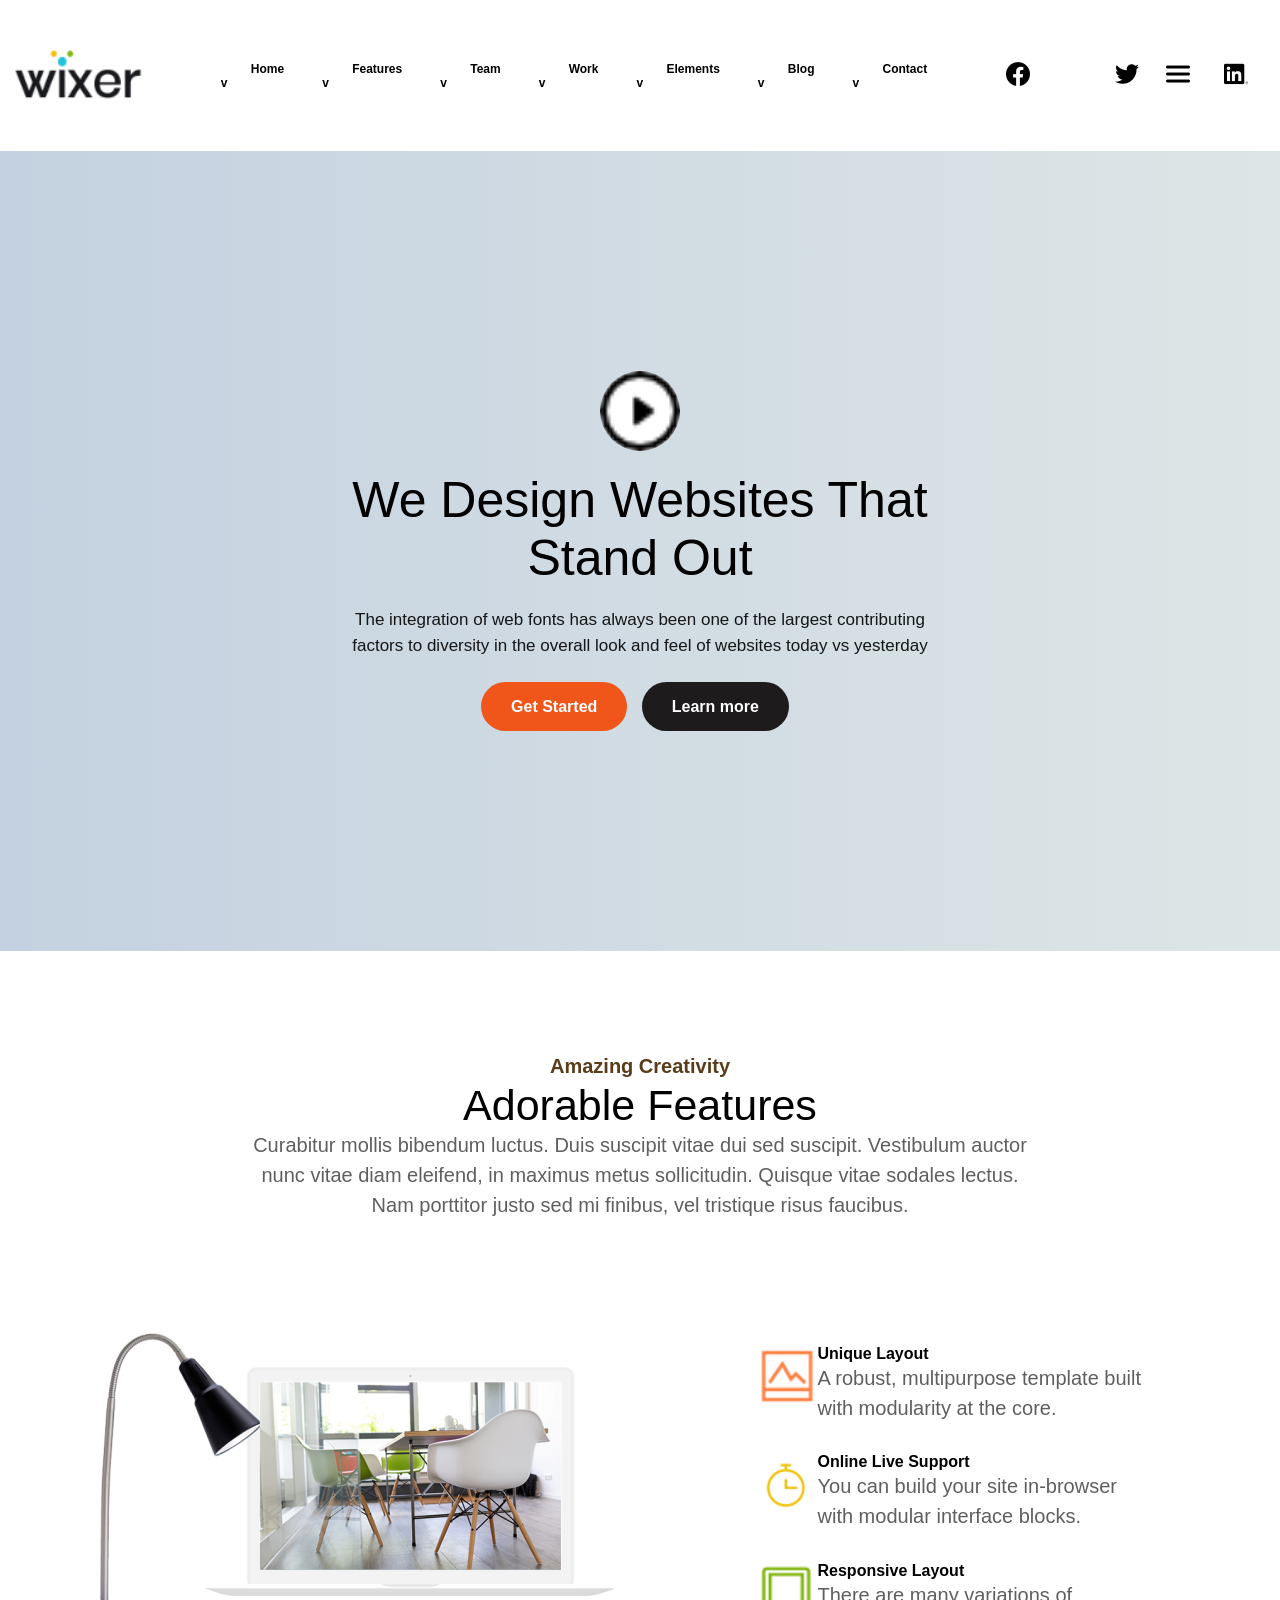
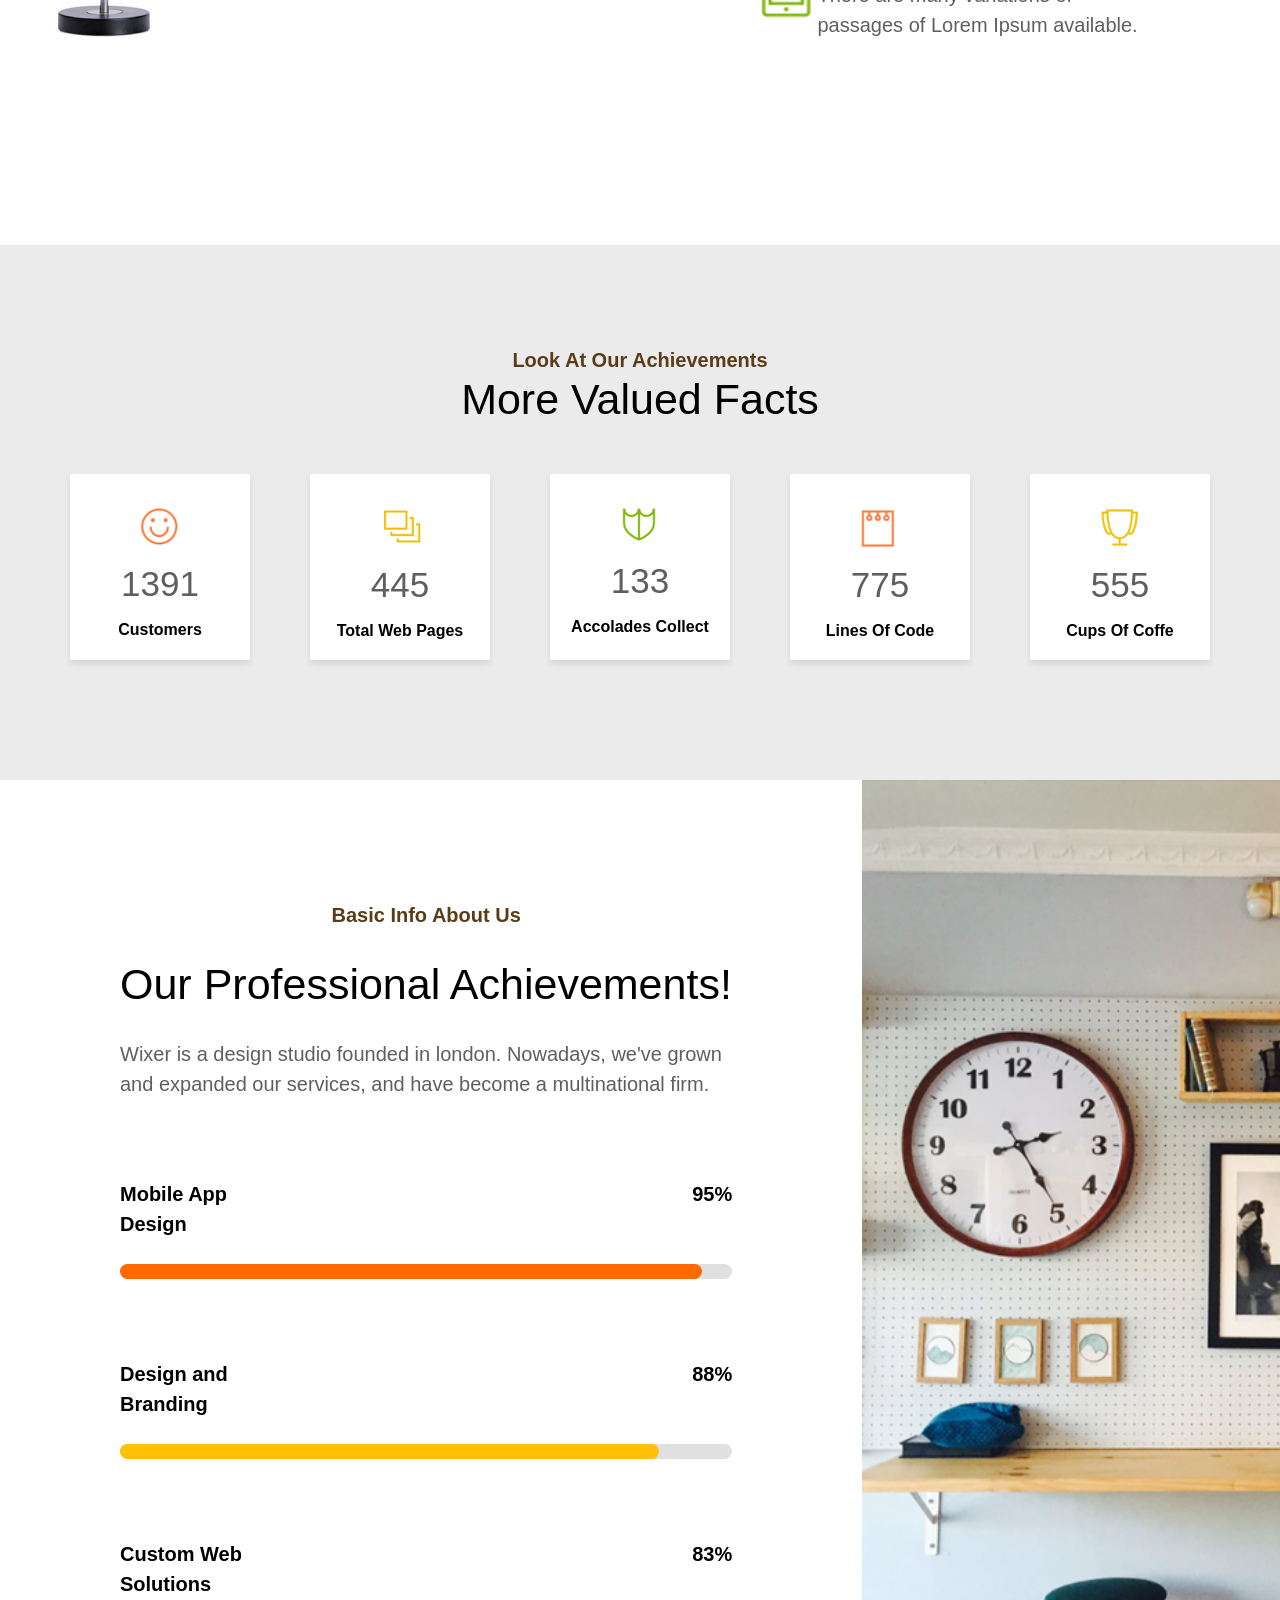
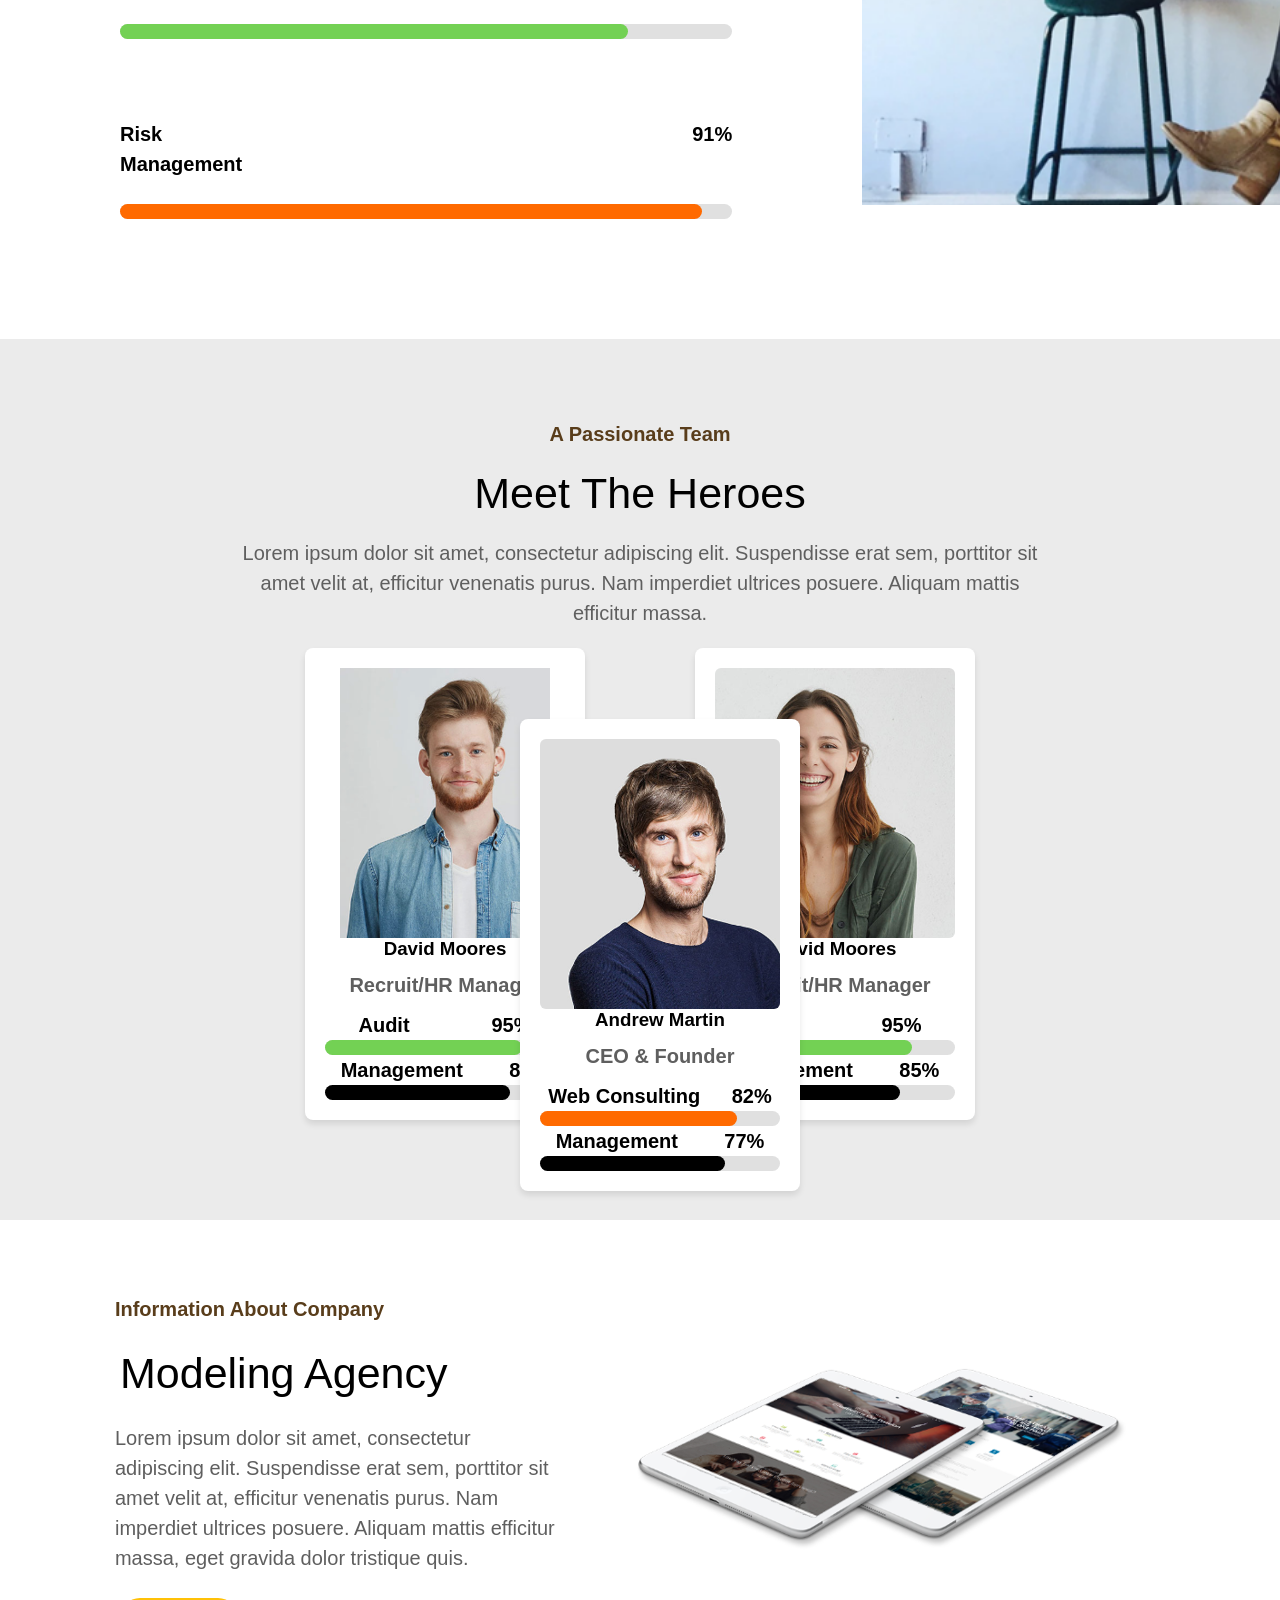
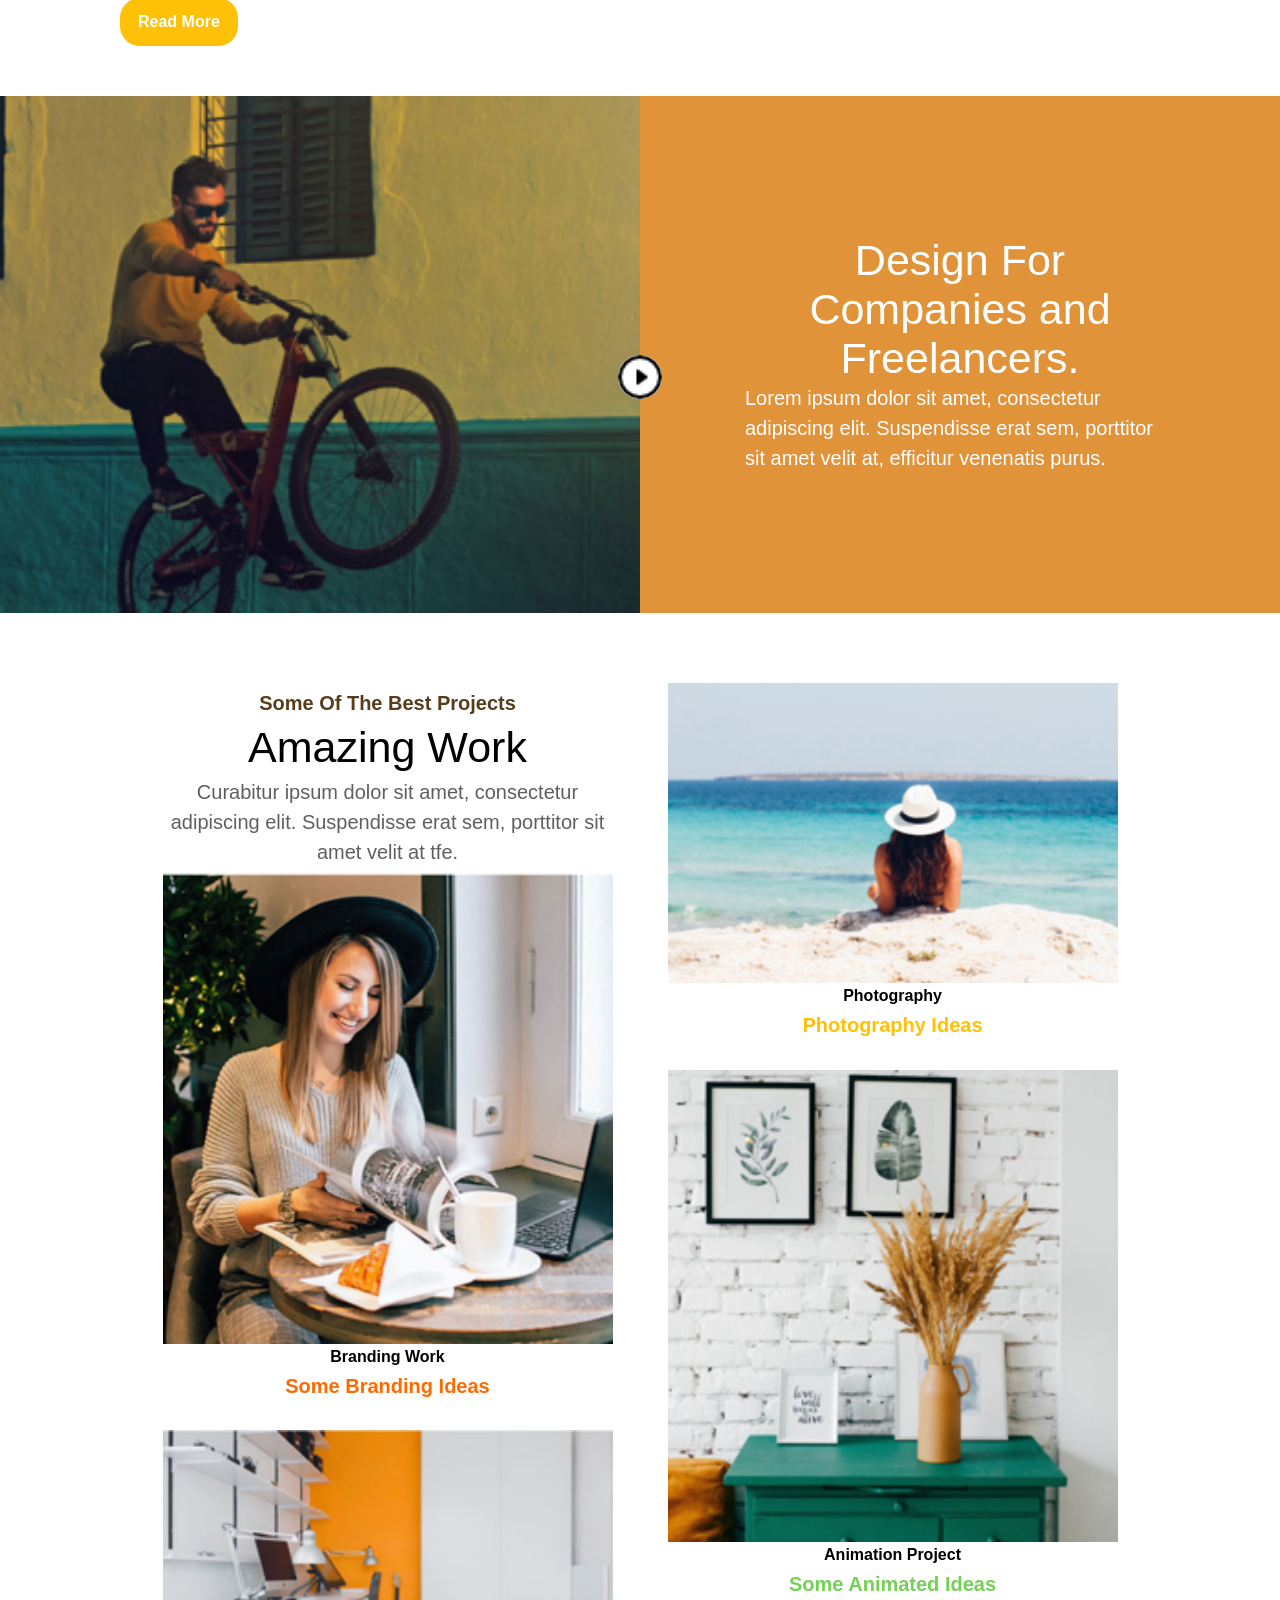
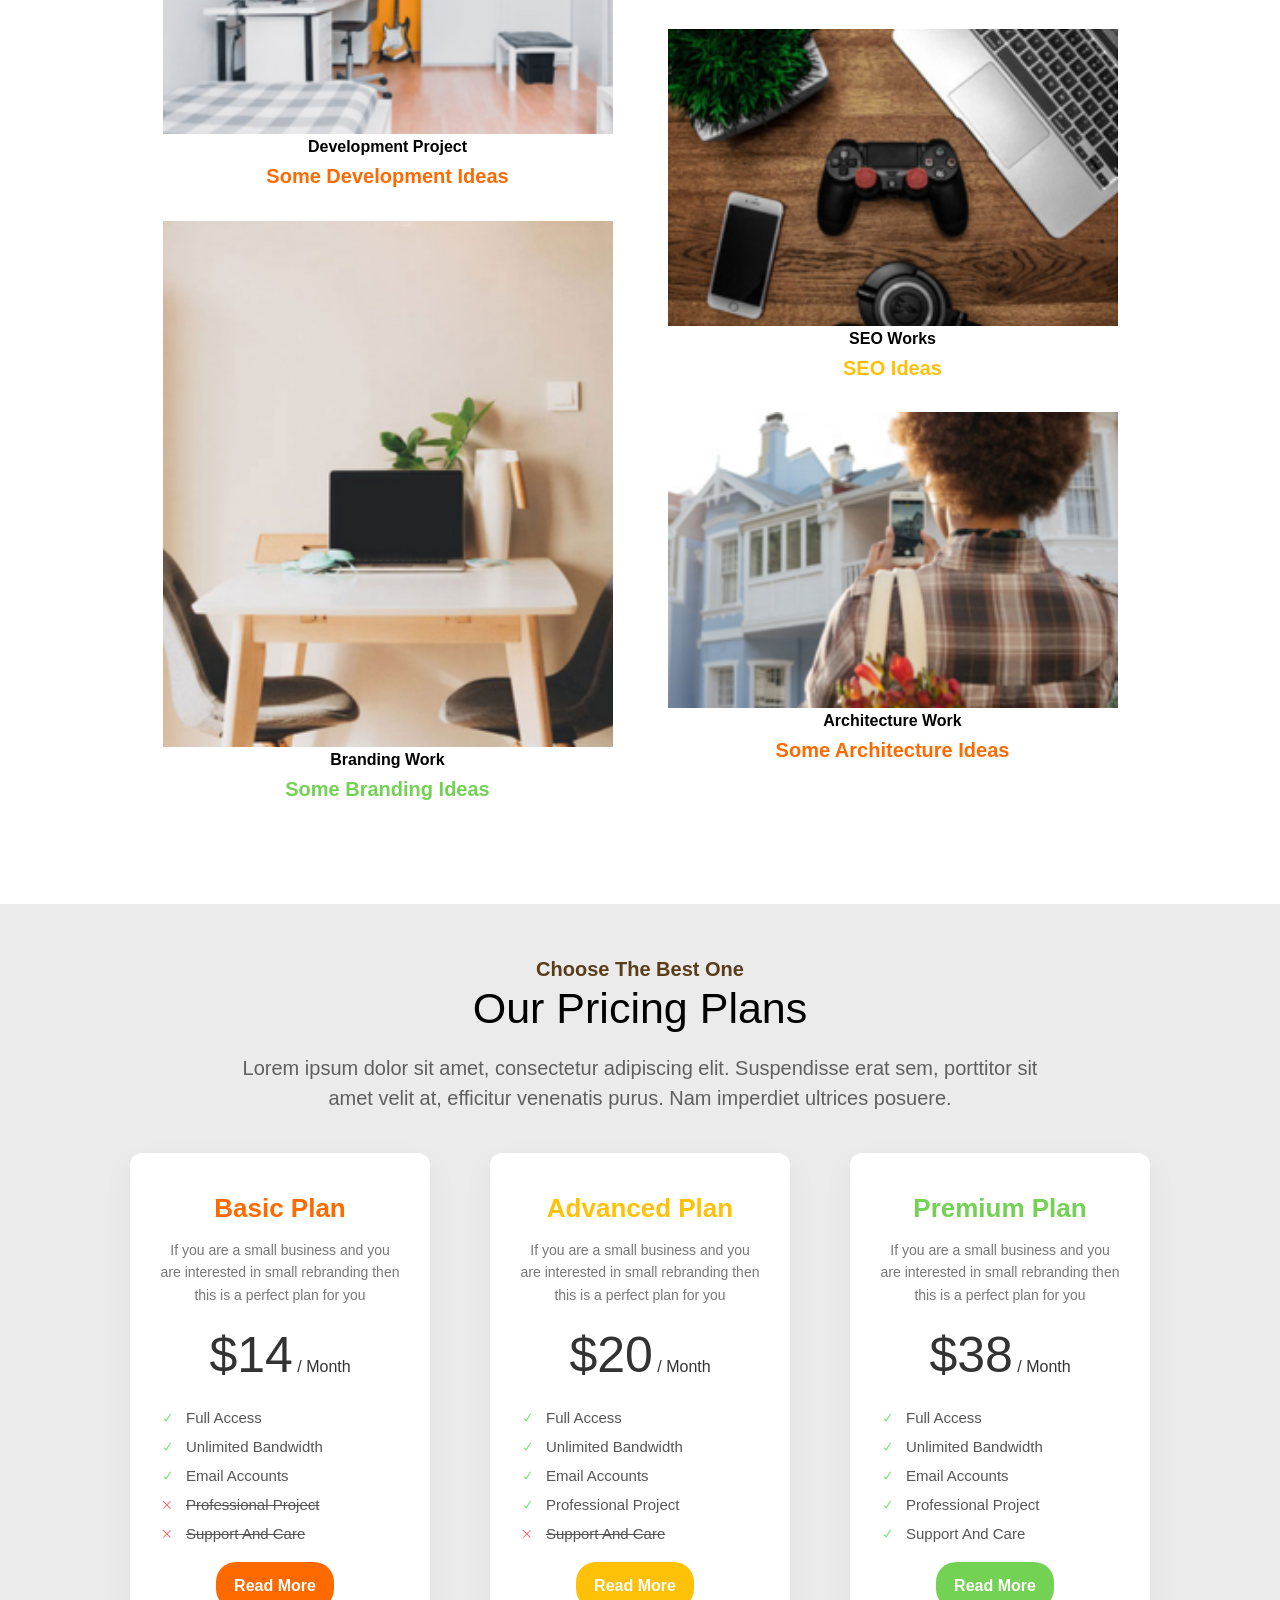
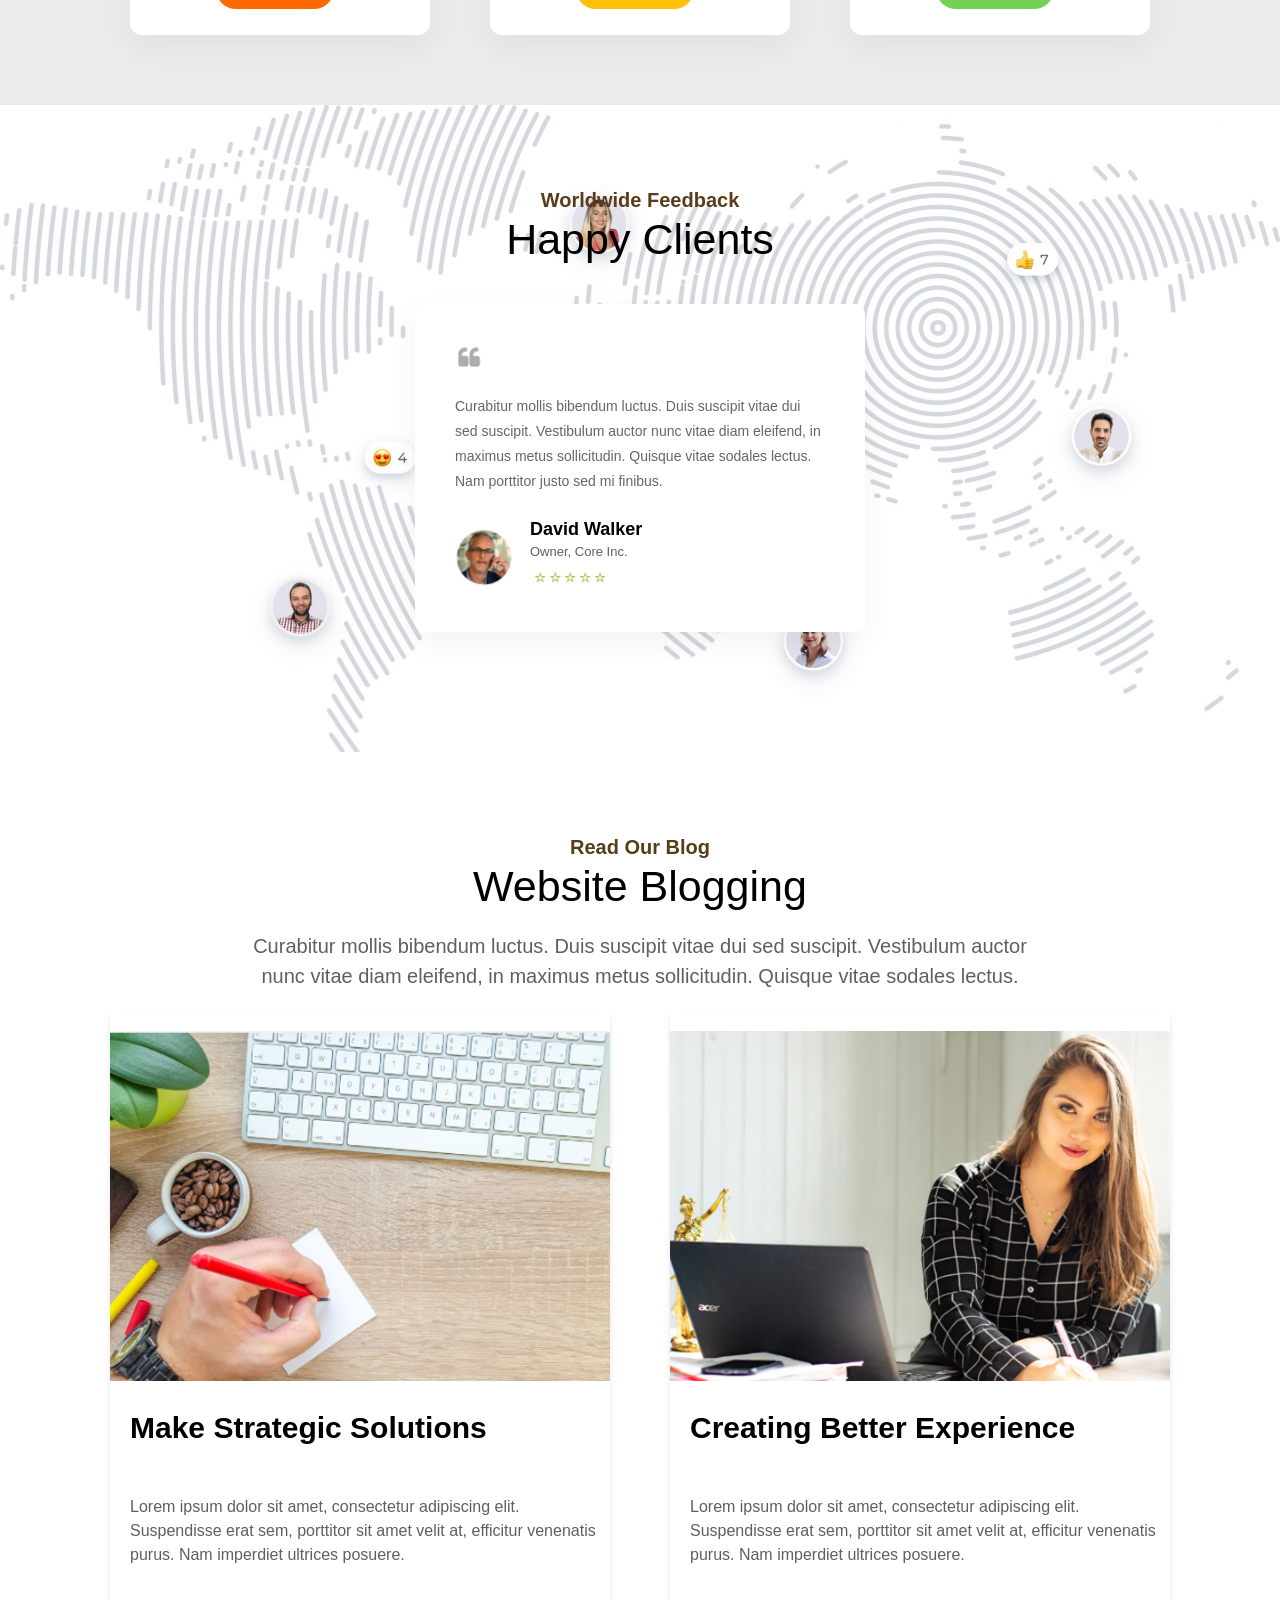
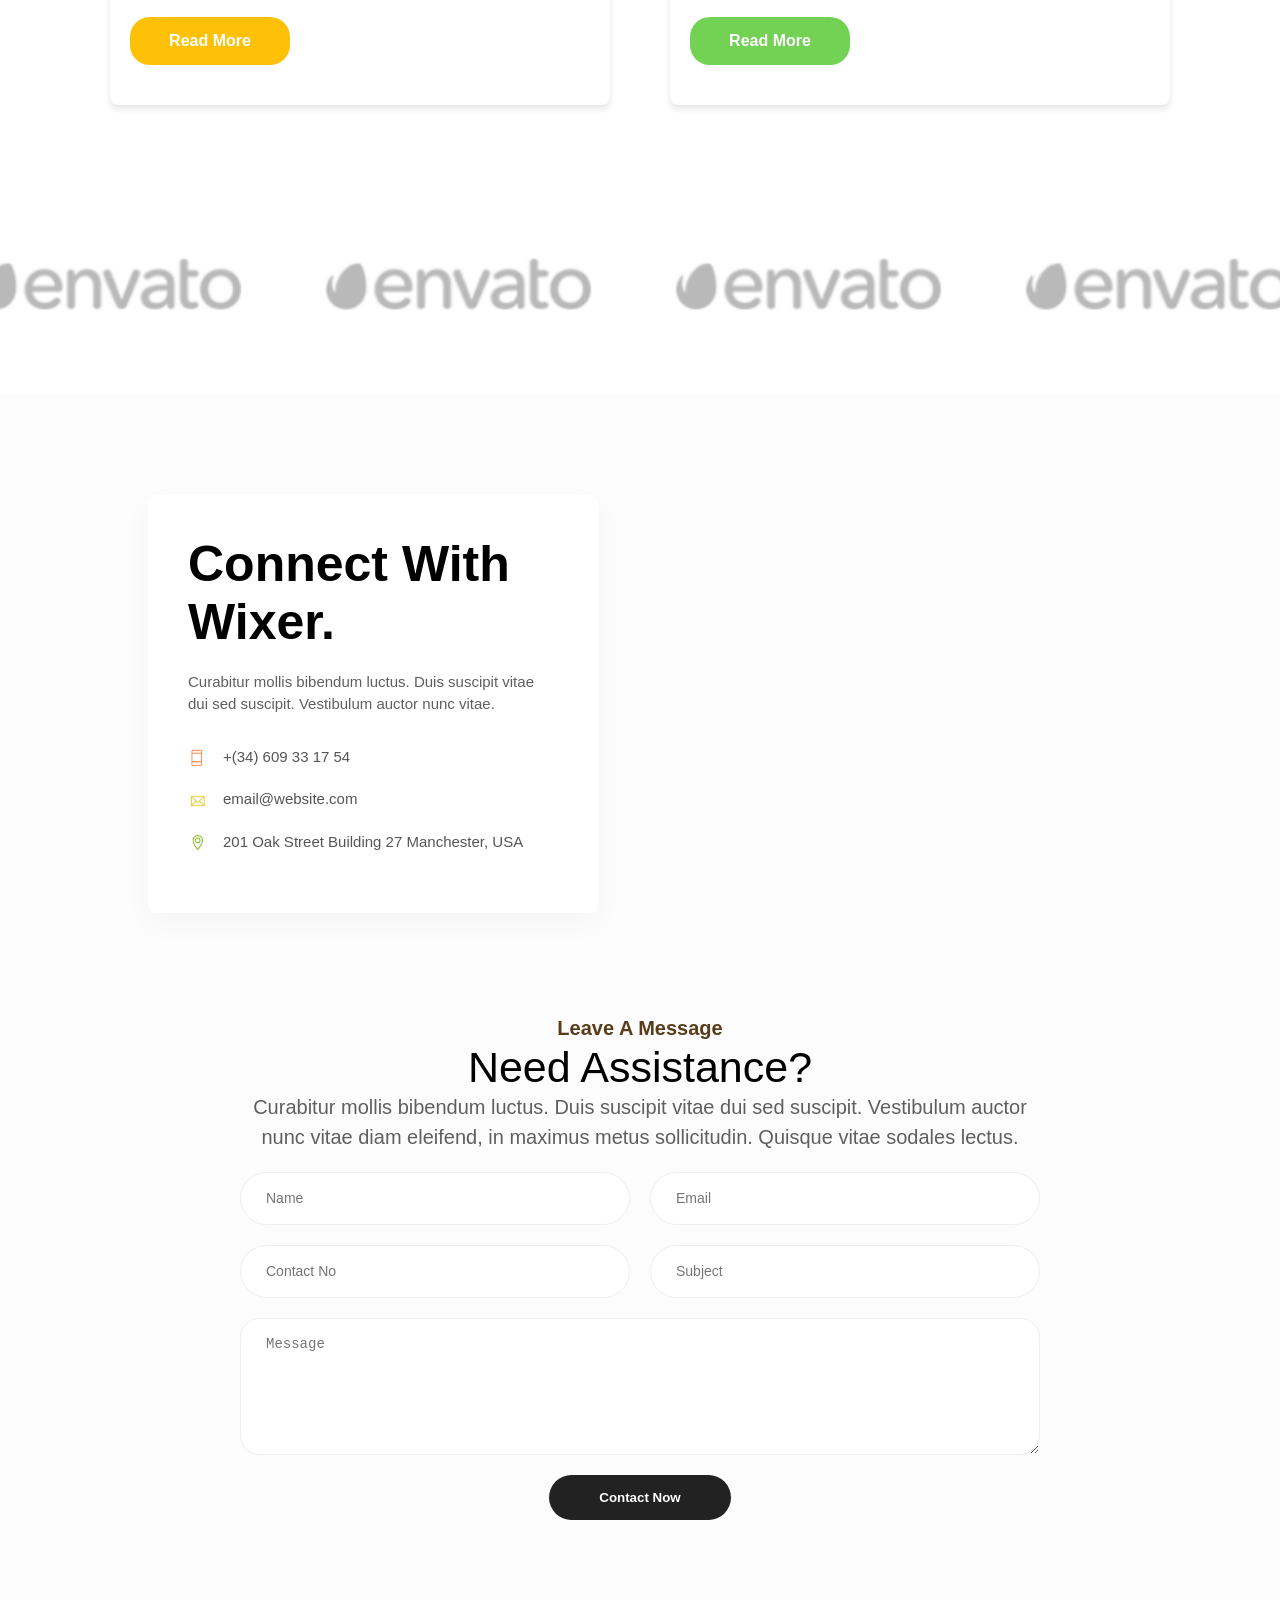
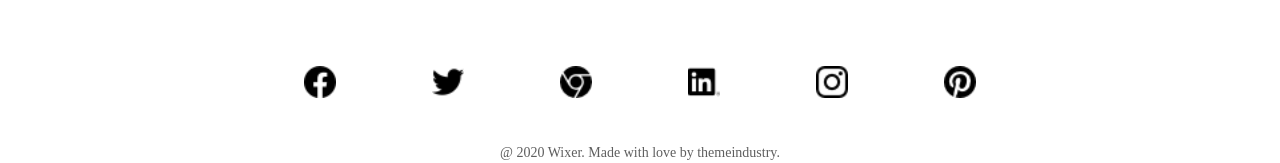
<file: accesibilidad/index.html>
<!DOCTYPE html>
<html lang="en">
<head>
    <meta charset="UTF-8">
    <meta name="viewport" content="width=device-width, initial-scale=1.0">
    <link rel="stylesheet" href="static/css/style.css">
    <title>Wixer</title>
</head>
<body>
    <header>
        <!--HEADER-->
        
        <div class="header-center">
            <h1 class="visually-hidden">WIXER</h1>
            <img src="static/images/logo.png" alt="Wixer Logo" class="logo">
            <nav>
                <ul>
                    <li><a href="#home">Home v</a></li>
                    <li><a href="#features">Features v</a></li>
                    <li><a href="#team">Team v</a></li>
                    <li><a href="#work">Work v</a></li>
                    <li><a href="#elements">Elements v</a></li>
                    <li><a href="#blog">Blog v</a></li>
                    <li><a href="#contact">Contact v</a></li>
                </ul>
            </nav>
            <nav id="redes">
                <a href="facebook" class="icono-header"><img src="static/images/facebook-icon.png" alt="Facebook Icon"></a>
                <a href="twitter" class="icono-header"><img src="static/images/twitter.png" alt="Twitter Icon"></a>
                <a href="linkedin" class="icono-header"><img src="static/images/linkedin.png" alt="LinkedIn Icon"></a>
            </nav>
        </div>

        <a href="#" class="icono-menu"><img src="static/images/menu-hamburguesa.png" alt="desplegar menu icon"></a>

    </header>

    <main>
        <!--SECCION 1-->
        <section class="home">

            <div class="contenedor">
                <img src="static/images/boton-de-play.png" alt="boton de play" class="play-button">

                <h2>We Design Websites That Stand Out</h2>
                <p>
                    The integration of web fonts has always been one of the largest contributing 
                    factors to diversity in the overall look and feel of websites today vs yesterday
                </p>
                <div class="botones">
                    <a href="">Get Started</a>
                    <a href="">Learn more</a>
                </div>
                
            </div>
        </section>

        <!--SECCION 2-->
        <section class="white-bg features">

            <div class="texto">
                <p class="subtitulo">Amazing Creativity</p>

                <h2>Adorable Features</h2>

                <p>
                    Curabitur mollis bibendum luctus. Duis suscipit vitae dui sed suscipit. Vestibulum auctor nunc vitae
                    diam eleifend, in maximus metus sollicitudin. Quisque vitae sodales lectus. Nam porttitor justo sed mi
                    finibus, vel tristique risus faucibus.
                </p>
            </div>
           <div class="contenedor">
                <div class="imagen-principal">
                    <img src="static/images/tablet-table.png" alt="tablet-table">
                </div>

                <div class="cont-frases">
                    <article class="art-af">
                        <div class="image">
                            <img src="static/images/icono-foto.png" alt="photo-icon">
                            
                        </div>
                        <div class="text">
                            <h4>Unique Layout</h4>
                            <p>
                                A robust, multipurpose template built with modularity at the core.
                            </p>
                        </div>

                        
                        
                    </article>

                    <article class="art-af">
                        <div class="image">
                            <img src="static/images/time-and-date.png" alt="clock-icon">
                                           
                        </div>
                        <div class="text">
                            <h4>Online Live Support</h4>   
                            <p>
                                You can build your site in-browser with modular interface blocks.
                            </p>
                        </div>
                        
                    </article>

                    <article class="art-af">
                        <div class="top-row">
                            <img src="static/images/tableta-horizontal.png" alt="tablet-icon">
                        </div>
                        <div class="text">
                            <h4>Responsive Layout</h4>
                            <p>
                                There are many variations of passages of Lorem Ipsum available.
                            </p>
                        </div>
                        

                    </article>
                </div>
            </div>

        </section>

        <!--SECCION 3-->
        <section class="gray-bg achievements">

            <p class="subtitulo">Look At Our Achievements</p>

            <h2>More Valued Facts</h1>

            <div class="contenedor-cards">
                <article class="card">
                    <img src="static/images/sonreir.png" alt="smile-face-icon">
                    <p>1391<p>
                    <h4>Customers</h4>

                </article>

                <article class="card">
                    <img src="static/images/capas.png" alt="papers-icon">
                    <p>445<p>
                    <h4>Total Web Pages</h4>

                </article>

                <article class="card">
                    <img src="static/images/blindaje.png" alt="protect-icon">
                    <p>133<p>
                    <h4>Accolades Collect</h4>

                </article>

                <article class="card">
                    <img src="static/images/codigo.png" alt="code-icon">
                    <p>775<p>
                    <h4>Lines Of Code</h4>

                </article>

                <article class="card">
                    <img src="static/images/taza-de-cafe.png" alt="coffe-icon">
                    <p>555<p>
                    <h4>Cups Of Coffe</h4>

                </article>
            </div>
        </section>

        <!--SECCION 4-->
        <section class="about-us">
            <div class="container">
                <p class="subtitulo">Basic Info About Us</p>
                <h2>Our Professional Achievements!</h2>
                <p>
                    Wixer is a design studio founded in london. Nowadays, we've grown 
                    and expanded our services, and have become a multinational firm.
                </p>

                <div class="barra-roja">
                    <div class="texto">
                        <p>Mobile App Design</p>
                        <p>95%</p>
                    </div>
                    
                    <div class="barra-exterior">
                        <div class="barra-interior rojo">

                        </div>
                    </div>
                </div>

                <div class="barra-amarilla">
                    <div class="texto">
                        <p>Design and Branding</p>
                        <p>88%</p>
                    </div>
                    
                    <div class="barra-exterior">
                        <div class="barra-interior rojo">

                        </div>
                    </div>
                </div>

                <div  class="barra-verde">
                    <div class="texto">
                        <p>Custom Web Solutions</p>
                        <p>83%</p>
                    </div>
                    
                    <div class="barra-exterior">
                        <div class="barra-interior rojo">

                        </div>
                    </div>
                </div>

                <div  class="barra-roja">
                    <div class="texto">
                        <p>Risk Management</p>
                        <p>91%</p>
                    </div>
                    
                    <div class="barra-exterior">
                        <div class="barra-interior rojo">

                        </div>
                    </div>
                </div>
            </div>
            <div class="imagen">
                <img src="static/images/chica-sentada.png" alt="Video presentación">
            </div>
        </section>

        <!--SECCION 5-->
        <section class="gray-bg services" >
            <p class="subtitulo">A Passionate Team</p>
            <h2>Meet The Heroes</h2>
            <p>
                Lorem ipsum dolor sit amet, consectetur adipiscing elit. 
                Suspendisse erat sem, porttitor sit amet velit at, efficitur 
                venenatis purus. Nam imperdiet ultrices posuere. Aliquam mattis 
                efficitur massa.
            </p>

            <div class="contenedor-cards">
                <article class="card">
                    <div class="card-image">
                        <img src="static/images/random-1.png" alt="David Moores">
                    </div>
                    <h3>David Moores</h3>
                    <p class="card-subtitle">Recruit/HR Manager</p>
                    <div class="barra-verde">
                        <div class="texto">
                            <p>Audit</p>
                            <p>95%</p>
                        </div>
                        
                        <div class="barra-exterior">
                            <div class="barra-interior">

                            </div>
                        </div>
                    </div>

                    <div class="barra-negra">
                        <div class="texto">
                            <p>Management</p>
                            <p>85%</p>
                        </div>
                        
                        <div class="barra-exterior">
                            <div class="barra-interior">

                            </div>
                        </div>
                    </div>
                </article>

                <article class="card">
                    <div class="card-image">
                        <img src="static/images/random-2.png" alt="Andrew Martin">
                    </div>
                    <h3>Andrew Martin</h3>
                    <p class="card-subtitle">CEO & Founder</p>
                    <div class="barra-roja">
                        <div class="texto">
                            <p>Web Consulting</p>
                            <p>82%</p>
                        </div>
                        
                        <div class="barra-exterior">
                            <div class="barra-interior rojo">

                            </div>
                        </div>
                    </div>

                    <div class="barra-negra">
                        <div class="texto">
                            <p>Management</p>
                            <p>77%</p>
                        </div>
                        
                        <div class="barra-exterior">
                            <div class="barra-interior rojo">

                            </div>
                        </div>
                    </div>
                </article>

                <article class="card">
                    <div class="card-image">
                        <img src="static/images/random-3.png" alt="David Moores">
                    </div>
                    <h3>David Moores</h3>
                    <p class="card-subtitle">Recruit/HR Manager</p>
                    <div class="barra-verde">
                        <div class="texto">
                            <p>Audit</p>
                            <p>95%</p>
                        </div>
                        
                        <div class="barra-exterior">
                            <div class="barra-interior rojo">

                            </div>
                        </div>
                    </div>

                    <div class="barra-negra">
                        <div class="texto">
                            <p>Management</p>
                            <p>85%</p>
                        </div>
                        
                        <div class="barra-exterior">
                            <div class="barra-interior rojo">

                            </div>
                        </div>
                    </div>
                </article>
            </div>
        </section>

        <!--SECCION 6-->
        <section class="modeling">
            <div class="contenedor-modeling">
                <div class="container">
                    <p class="subtitulo">Information About Company</p>
                    <h2>Modeling Agency</h2>
                    <p>
                        Lorem ipsum dolor sit amet, consectetur adipiscing elit. 
                        Suspendisse erat sem, porttitor sit amet velit at, efficitur 
                        venenatis purus. Nam imperdiet ultrices posuere. Aliquam mattis 
                        efficitur massa, eget gravida dolor tristique quis.
                    </p>

                    <a href="" class="btn-a">Read More</a>
                </div>
                <img src="static/images/tablet-img.png" alt="tablet modeling agency">
            </div>
        </section>

        <!--SECCION 7-->
        <section class="design">
            <img src="static/images/chico-bici.png" alt="chico subido a una bici">

            <div class="container">
                <h2>Design For Companies and Freelancers.</h2>
                <p>
                    Lorem ipsum dolor sit amet, consectetur adipiscing elit. 
                    Suspendisse erat sem, porttitor sit amet velit at, efficitur 
                    venenatis purus. 
                </p>
            </div>

            <img src="static/images/boton-de-play.png" alt="boton de play" class="play-button">

        </section>

        <!--SECCION 8-->
        <section class="work">
            <div class="container">
                
                
                <div class="two-columns">
                    <div class="column">
                        <p class="subtitulo">Some Of The Best Projects</p>
                        <h2>Amazing Work</h2>
                        <p>
                            Curabitur ipsum dolor sit amet, consectetur adipiscing elit. 
                            Suspendisse erat sem, porttitor sit amet velit at tfe.
                        </p>

                        <article class="media-item">
                            <img src="static/images/chica-leyendo.png" alt="chica leyendo">
                            <h4>Branding Work</h4>
                            <p class="rojo">Some Branding Ideas</p>
                        </article>

                        <article class="media-item">
                            <img src="static/images/cuarto.png" alt="Cuarto">
                            <h4>Development Project</h4>
                            <p class="rojo">Some Development Ideas</p>
                        </article>

                        <article class="media-item">
                            <img src="static/images/mesa-portatil.png" alt="Mesa portatil">
                            <h4>Branding Work</h4>
                            <p class="verde">Some Branding Ideas</p>
                        </article>
                    </div>

                    <div class="column">
                        <article class="media-item">
                            <img src="static/images/chica-playa.png" alt="Chica playa">
                            <h4>Photography</h4>
                            <p class="amarillo">Photography Ideas</p>
                        </article>

                        <article class="media-item">
                            <img src="static/images/mesa-flor.png" alt="mesa flor">
                            <h4>Animation Project</h4>
                            <p class="verde">Some Animated Ideas</p>
                        </article>

                        <article class="media-item">
                            <img src="static/images/mando-play.png" alt="mando play">
                            <h4>SEO Works</h4>
                            <p class="amarillo">SEO Ideas</p>   
                        </article>

                        <article class="media-item">
                            <img src="static/images/chica-casa.png" alt="Chica casa">
                            <h4>Architecture Work</h4>
                            <p class="rojo">Some Architecture Ideas</p>
                        </article>
                    </div>
                </div>

            </div>
        </section>

        <!--SECCION 9-->
        <section class="gray-bg elements">
            <p class="subtitulo">Choose The Best One</p>
            <h2>Our Pricing Plans</h2>
            <p>
                Lorem ipsum dolor sit amet, consectetur adipiscing elit. 
                Suspendisse erat sem, porttitor sit amet velit at, efficitur 
                venenatis purus. Nam imperdiet ultrices posuere. 
            </p>

            <div class="contenedor-cards">
        
                <article class="card">
                    <h3 class="rojo">Basic Plan</h3>
                    <p class="descripcion">
                        If you are a small business and you are interested in small rebranding then this is a perfect plan for you
                    </p>
                    <div class="precio-box">
                        <span class="dinero">$14</span>
                        <span class="mes">/ Month</span>
                    </div>
                    <ul class="lista">
                        <li><img src="static/images/si.png" alt="Included"> Full Access</li>
                        <li><img src="static/images/si.png" alt="Included"> Unlimited Bandwidth</li>
                        <li><img src="static/images/si.png" alt="Included"> Email Accounts</li>
                        <li class="desactivado"><img src="static/images/no.png" alt="Not included"> Professional Project</li>
                        <li class="desactivado"><img src="static/images/no.png" alt="Not included"> Support And Care</li>
                    </ul>
                    <a href="" class="btn-r">Read More</a>
                </article>

                <article class="card">
                    <h3 class="amarillo">Advanced Plan</h3>
                    <p class="descripcion">
                        If you are a small business and you are interested in small rebranding then this is a perfect plan for you
                    </p>
                    <div class="precio-box">
                        <span class="dinero">$20</span>
                        <span class="mes">/ Month</span>
                    </div>
                    <ul class="lista">
                        <li><img src="static/images/si.png" alt="Included"> Full Access</li>
                        <li><img src="static/images/si.png" alt="Included"> Unlimited Bandwidth</li>
                        <li><img src="static/images/si.png" alt="Included"> Email Accounts</li>
                        <li><img src="static/images/si.png" alt="Included"> Professional Project</li>
                        <li class="desactivado"><img src="static/images/no.png" alt="Not included"> Support And Care</li>
                    </ul>
                    <a href="" class="btn-a">Read More</a>
                </article>

                <article class="card">
                    <h3 class="verde">Premium Plan</h3>
                    <p class="descripcion">
                        If you are a small business and you are interested in small rebranding then this is a perfect plan for you
                    </p>
                    <div class="precio-box">
                        <span class="dinero">$38</span>
                        <span class="mes">/ Month</span>
                    </div>
                    <ul class="lista">
                        <li><img src="static/images/si.png" alt="Included"> Full Access</li>
                        <li><img src="static/images/si.png" alt="Included"> Unlimited Bandwidth</li>
                        <li><img src="static/images/si.png" alt="Included"> Email Accounts</li>
                        <li><img src="static/images/si.png" alt="Included"> Professional Project</li>
                        <li><img src="static/images/si.png" alt="Included"> Support And Care</li>
                    </ul>
                    <a href="" class="btn-v">Read More</a>
                </article>

            </div>
        </section>

        <!--SECCION 10-->
       <section class="white-bg feedback">
            <p class="subtitulo">Worldwide Feedback</p>
            <h2>Happy Clients</h2>

            <div class="contenedor-cards">
                <article class="card">
                    <img src="static/images/comillas.png" alt="quote" class="quote-icon">
                    
                    <p class="testimonio">
                        Curabitur mollis bibendum luctus. Duis suscipit vitae dui sed suscipit. 
                        Vestibulum auctor nunc vitae diam eleifend, in maximus metus sollicitudin. 
                        Quisque vitae sodales lectus. Nam porttitor justo sed mi finibus.
                    </p>

                    <div class="cliente-info">
                        <img src="static/images/review.png" alt="David Walker" class="avatar">
                        <div class="datos">
                            <h3>David Walker</h3>
                            <p>Owner, Core Inc.</p>
                            <img src="static/images/estrellas.png" alt="stars" class="stars">
                        </div>
                    </div>
                </article>
            </div>
        </section>

        <!--SECCION 11-->
        <section class="white-bg blog">
            <p class="subtitulo">Read Our Blog</p>
            <h2>Website Blogging</h2>
            <p>
                Curabitur mollis bibendum luctus. Duis suscipit vitae dui sed suscipit. 
                Vestibulum auctor nunc vitae diam eleifend, in maximus metus sollicitudin. 
                Quisque vitae sodales lectus.
            </p>

            <div class="contenedor-cards">
                

                <article class="card">
                    <img src="static/images/nota-cafe.png" alt="nota-cafe">
                    <h3>Make Strategic Solutions</h3>
                    <p>
                        Lorem ipsum dolor sit amet, consectetur adipiscing elit. 
                        Suspendisse erat sem, porttitor sit amet velit at, efficitur 
                        venenatis purus. Nam imperdiet ultrices posuere. 
                    </p>
                    <a href="" class="btn-a">Read More</a>
                </article>

                <article class="card">
                    <img src="static/images/chica-ordenador.png" alt="chica-ordenador">
                    <h3>Creating Better Experience</h3>
                    <p>
                        Lorem ipsum dolor sit amet, consectetur adipiscing elit. 
                        Suspendisse erat sem, porttitor sit amet velit at, efficitur 
                        venenatis purus. Nam imperdiet ultrices posuere.
                    </p>
                    <a href="" class="btn-v">Read More</a>
                </article>
            </div>
        </section>

        <!--SECCION 12-->
        <section class="white-bg watermark">
            <div class="contenedor-logos">
                <img src="static/images/watermark.png" alt="logo">
                <img src="static/images/watermark.png" alt="logo">
                <img src="static/images/watermark.png" alt="logo">
                <img src="static/images/watermark.png" alt="logo">
            </div>
        </section>

        <!--SECCION 13-->
        <section class="gray-bg contact">

            <div class="maps">
                <div class="contenedor-cards">
                    <article class="card">
                        <h3>Connect With Wixer.</h3>
                        <p class="intro">
                            Curabitur mollis bibendum luctus. Duis suscipit vitae dui sed suscipit. 
                            Vestibulum auctor nunc vitae.
                        </p>
                        
                        <div class="info-item">
                            <img src="static/images/contacto1.png" alt="icon">
                            <span>+(34) 609 33 17 54</span>
                        </div>
                        <div class="info-item">
                            <img src="static/images/contacto2.png" alt="icon">
                            <span>email@website.com</span>
                        </div>
                        <div class="info-item">
                            <img src="static/images/contacto3.png" alt="icon">
                            <span>201 Oak Street Building 27 Manchester, USA</span>
                        </div>
                    </article>
                </div>

                <div class="map-container">
                    <iframe title="Google Map showing the location of CIP FP Ausiàs March in Valencia" src="https://www.google.com/maps/embed?pb=!1m18!1m12!1m3!1d4420.831041196337!2d-0.37093392562615224!3d39.44803971402927!2m3!1f0!2f0!3f0!3m2!1i1024!2i768!4f13.1!3m3!1m2!1s0xd6048d6e8c824a7%3A0x24b62f56a4f87943!2sCIP%20FP%20Ausi%C3%A0s%20March%20en%20Valencia!5e1!3m2!1ses!2ses!4v1768777445664!5m2!1ses!2ses" width="600" height="450" style="border:0;" allowfullscreen="" loading="lazy" referrerpolicy="no-referrer-when-downgrade"></iframe>
                </div>
            </div>
            
            <div class="formulario">
                <p class="subtitulo">Leave A Message</p>
                <h2>Need Assistance?</h2>
                <p class="desc-form">
                    Curabitur mollis bibendum luctus. Duis suscipit vitae dui sed suscipit. Vestibulum auctor nunc vitae 
                    diam eleifend, in maximus metus sollicitudin. Quisque vitae sodales lectus.
                </p>

                <form class="contact-form">
                    <input type="text" placeholder="Name" required>
                    <input type="email" placeholder="Email" required>
                    <input type="tel" placeholder="Contact No">
                    <input type="text" placeholder="Subject">
                    <textarea rows="5" placeholder="Message" required></textarea>
                    <button type="submit" class="btn-negro">Contact Now</button>
                </form>
            </div>
        </section>
    </main>

    <!--FOOTER-->
    <footer>
        <div class="footer-icons">
            <a href="facebook"><img src="static/images/facebook-icon.png" alt="Facebook Icon"></a>
            <a href="twitter"><img src="static/images/twitter.png" alt="Twitter Icon"></a>
            <a href="google"><img src="static/images/google.png" alt="Google Icon"></a>
            <a href="linkedin"><img src="static/images/linkedin.png" alt="LinkedIn Icon"></a>
            <a href="instagram"><img src="static/images/instagram.png" alt="Instagram Icon"></a>
            <a href="pinterest"><img src="static/images/pinterest.png" alt="Pinterest Icon"></a>
        </div>
        <p>@ 2020 Wixer. Made with love by themeindustry.</p>
    </footer>
</body>
</html>
</file>
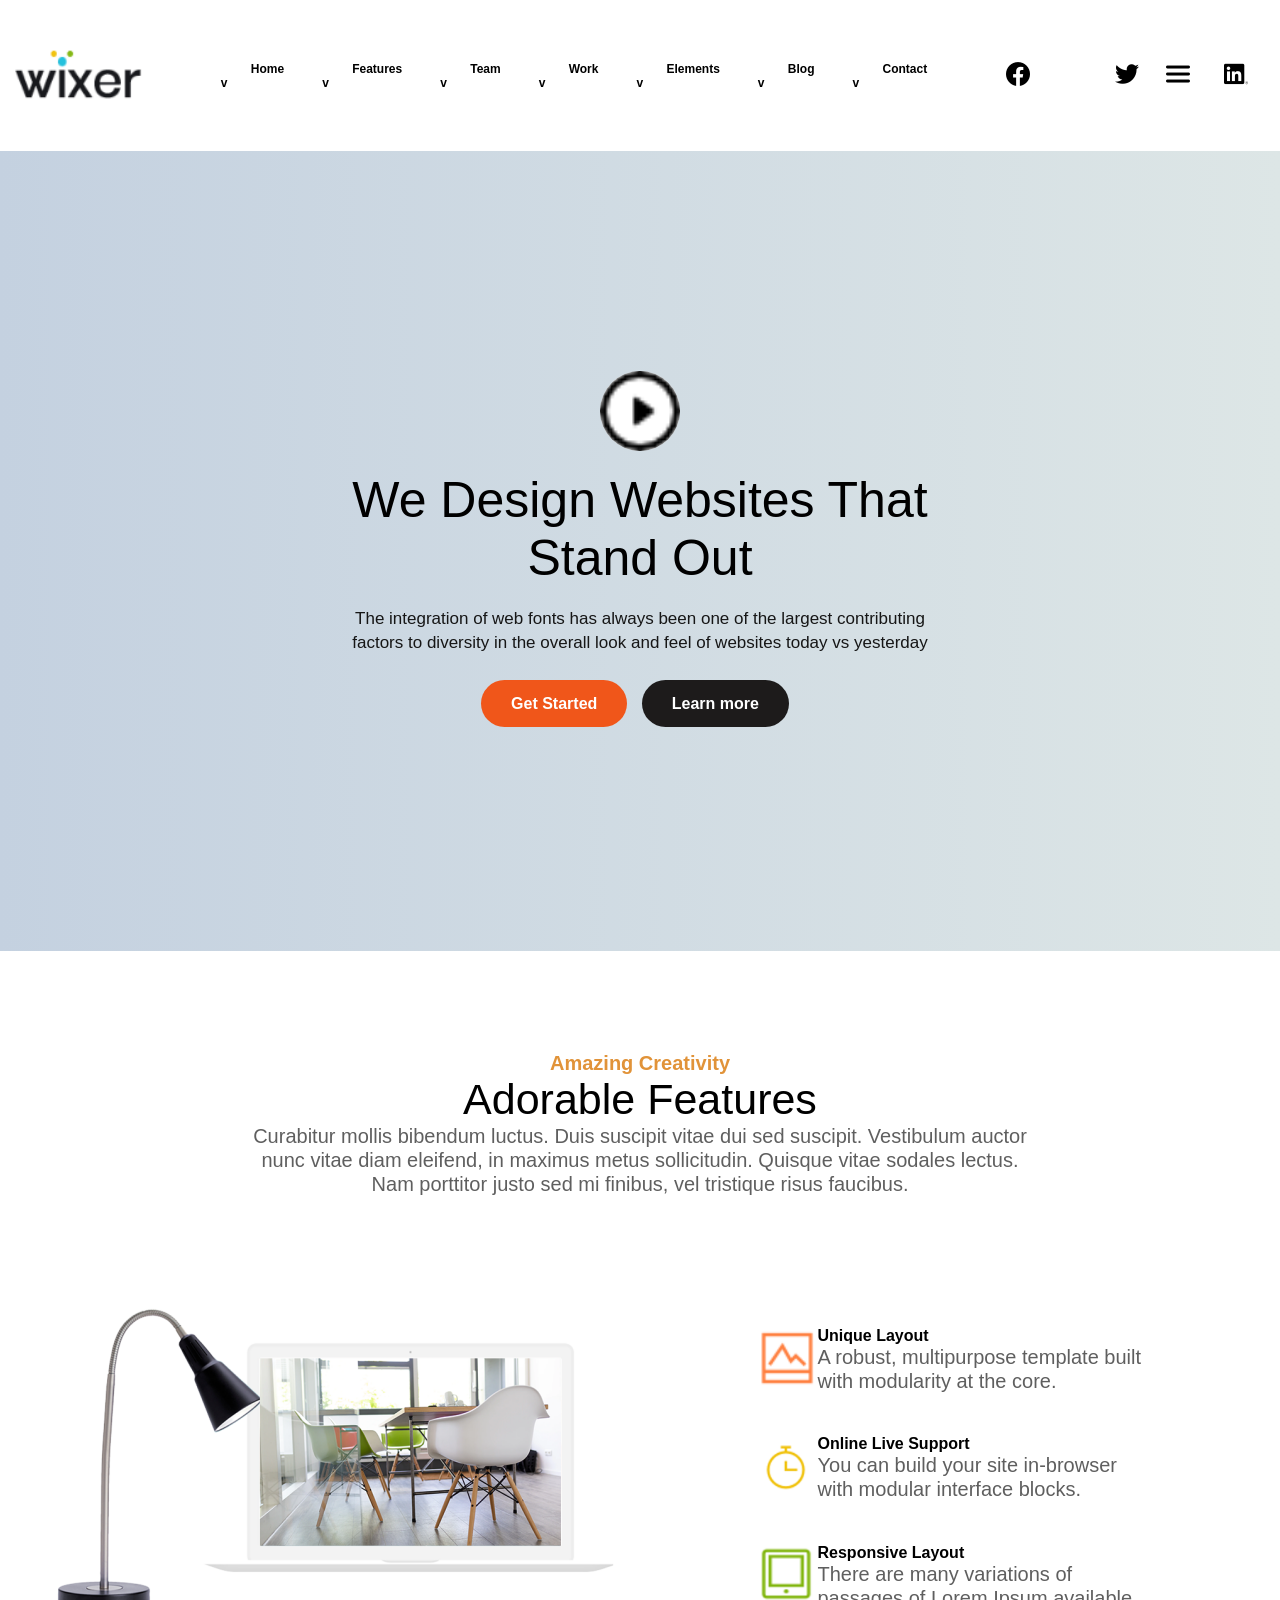
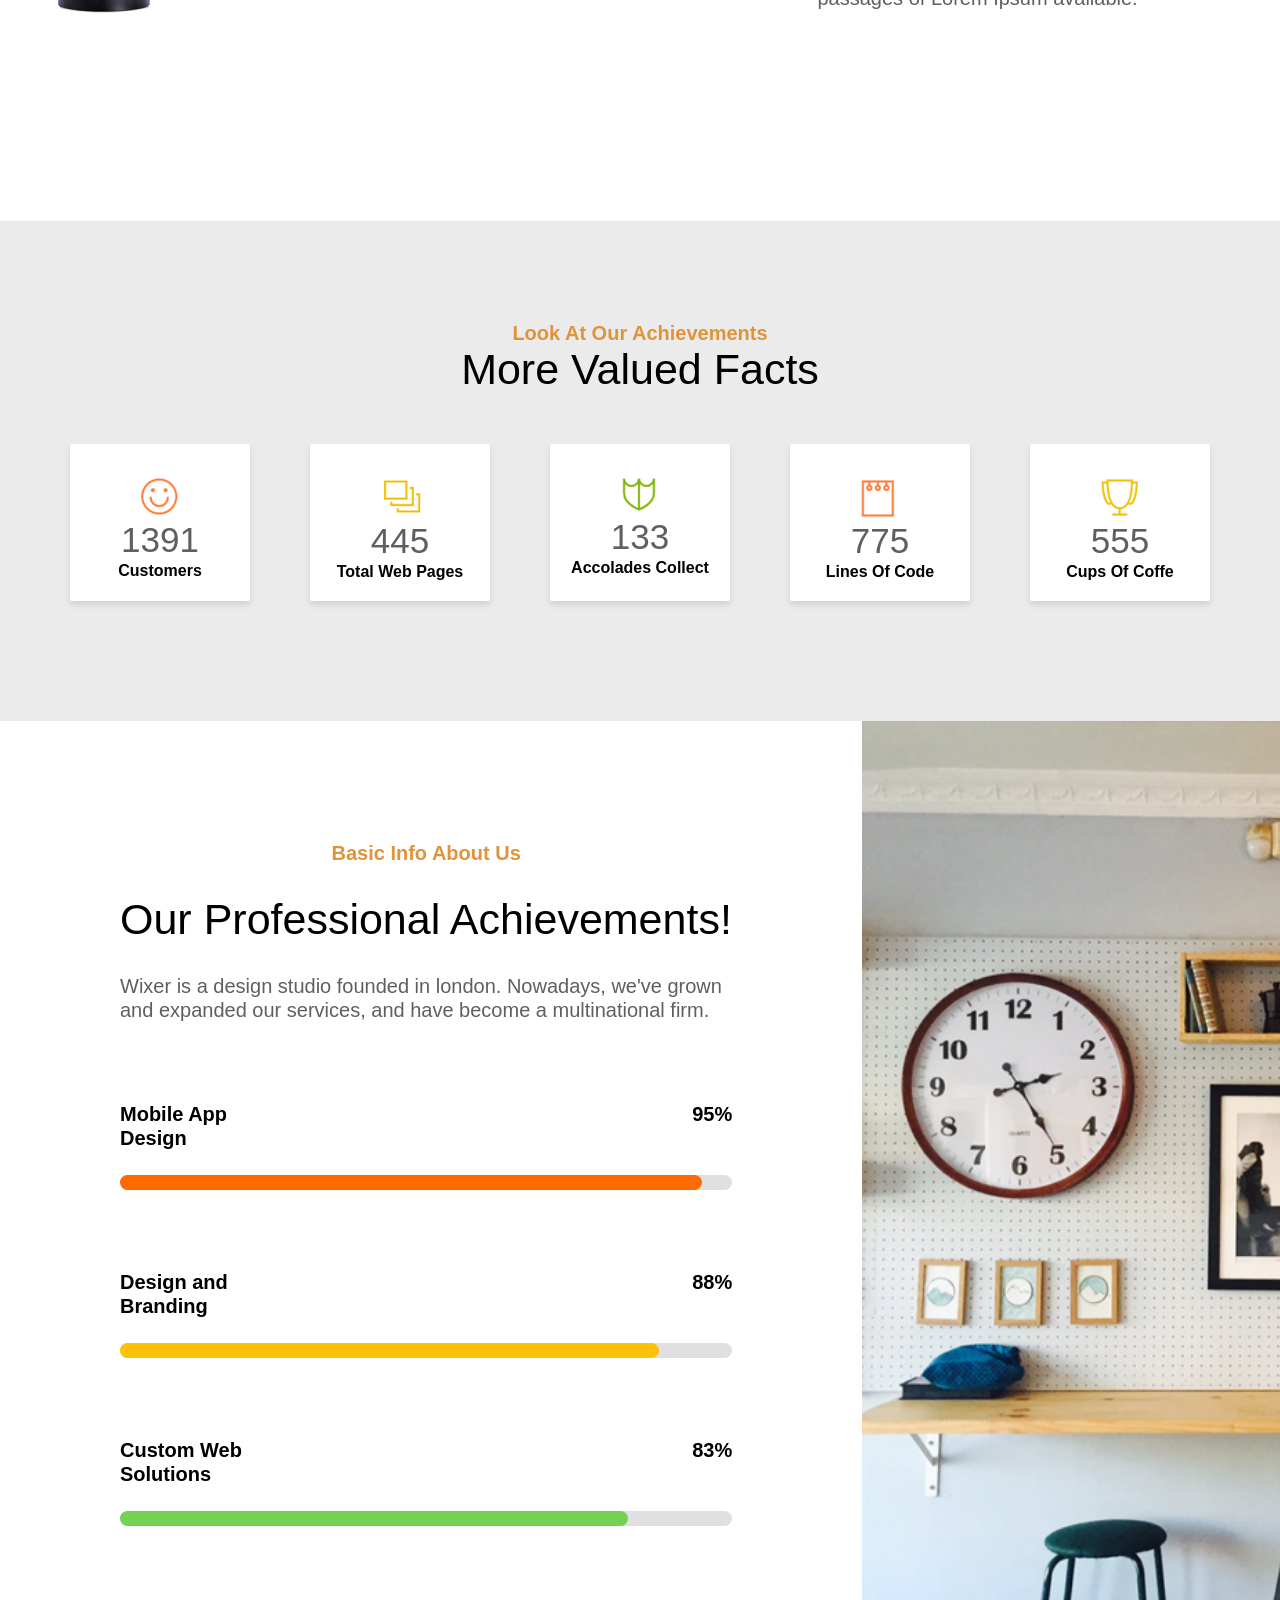
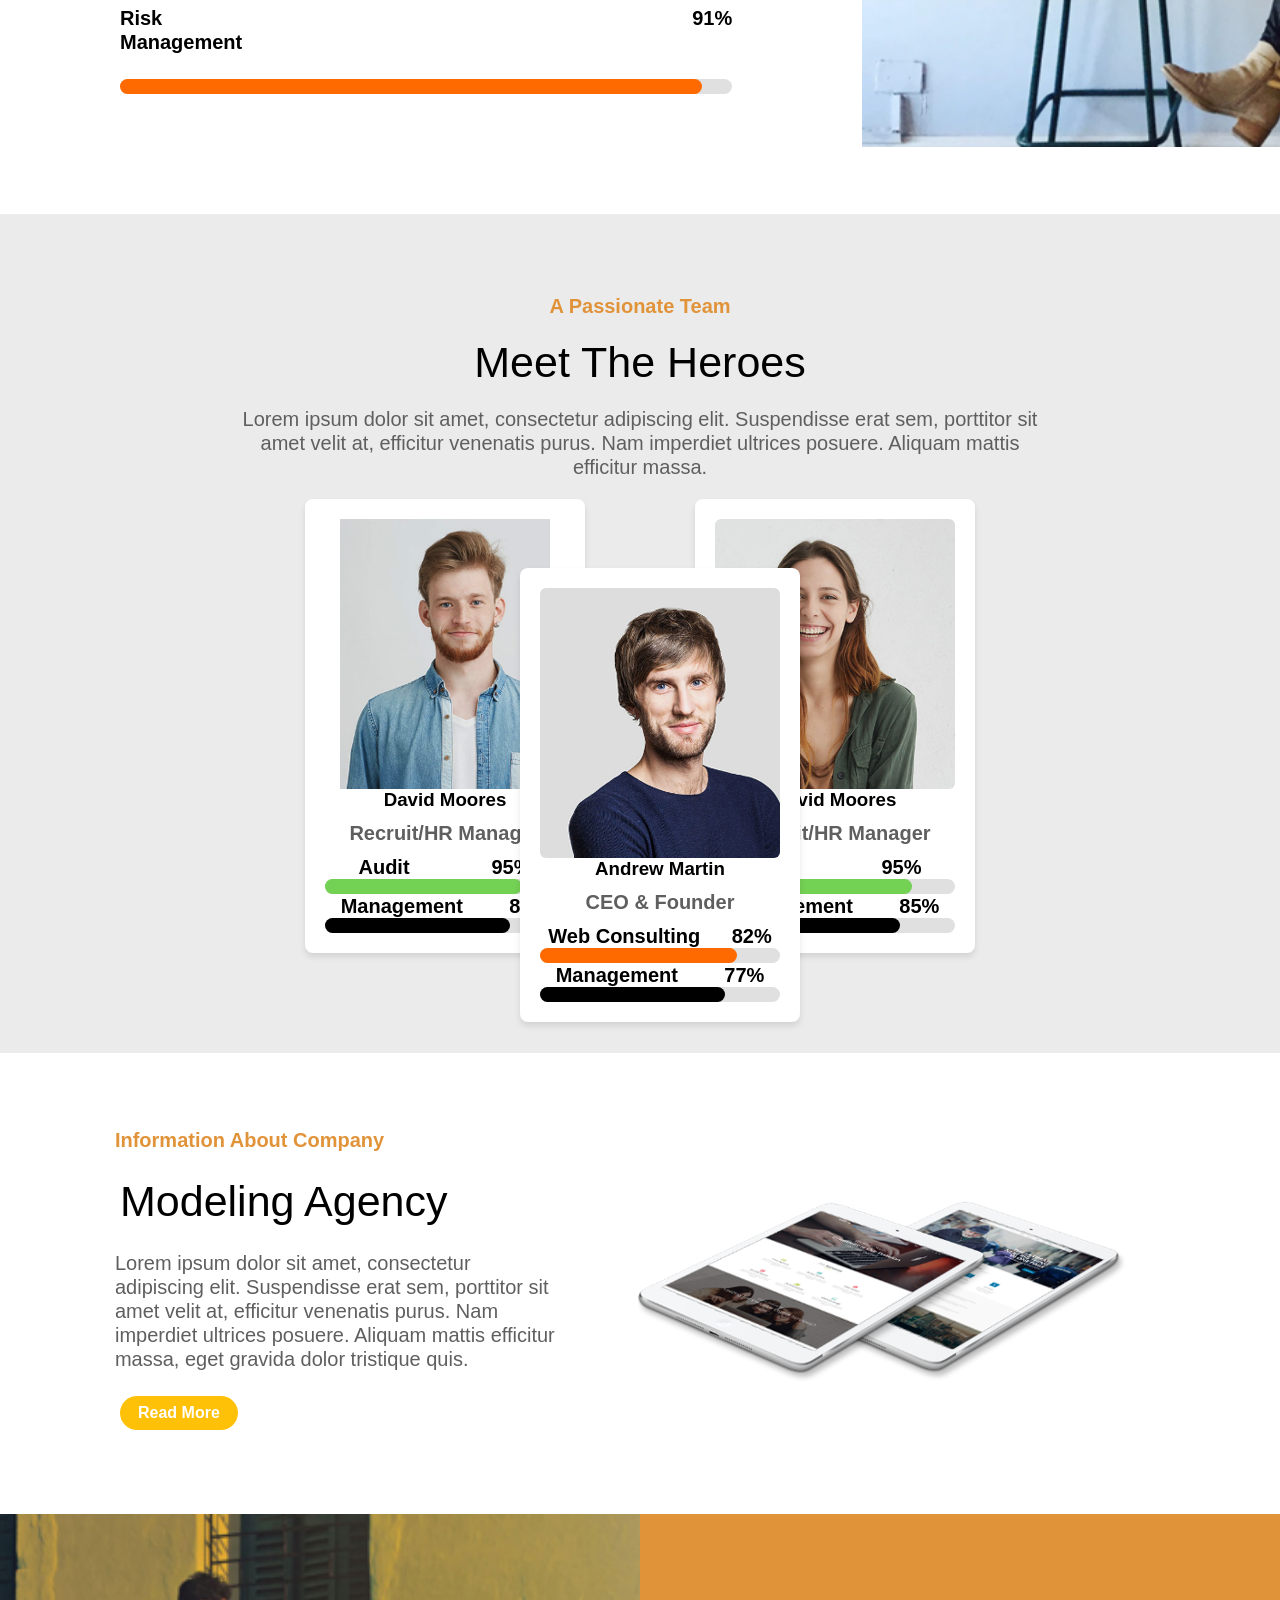
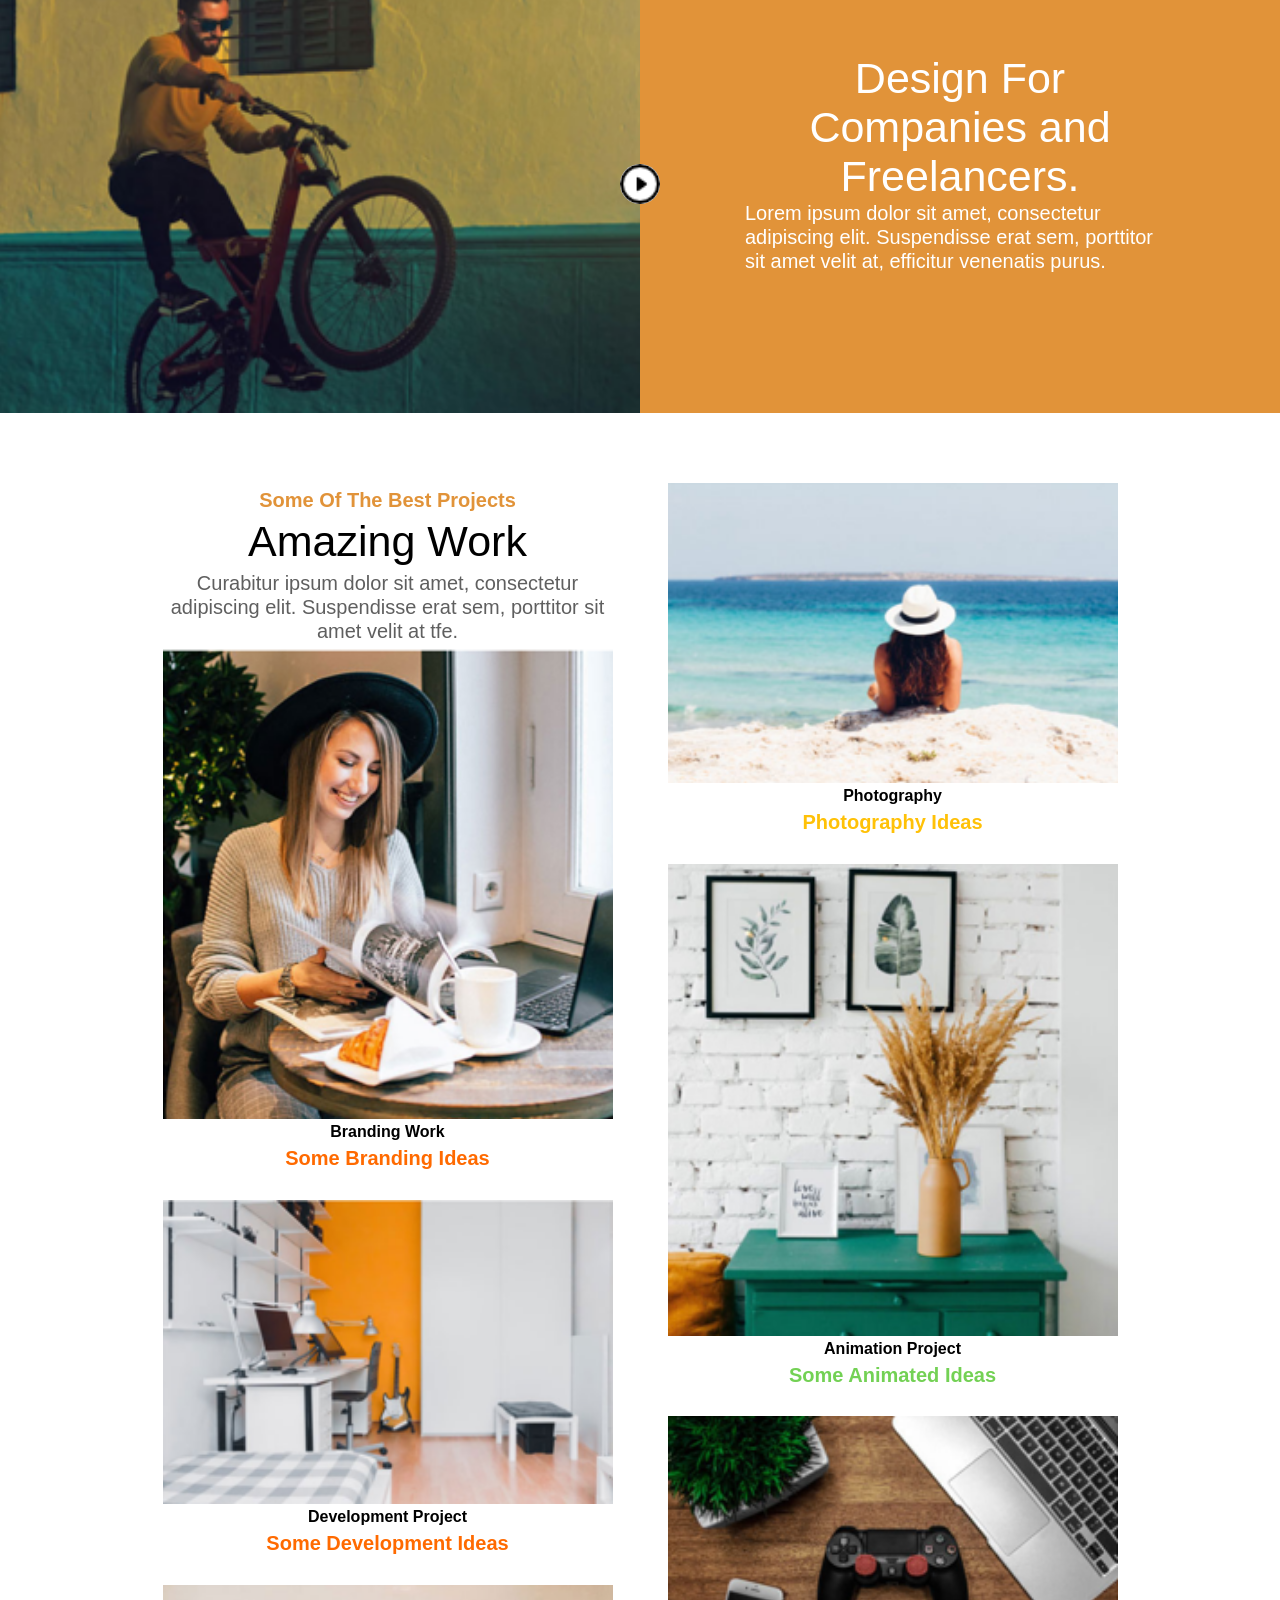
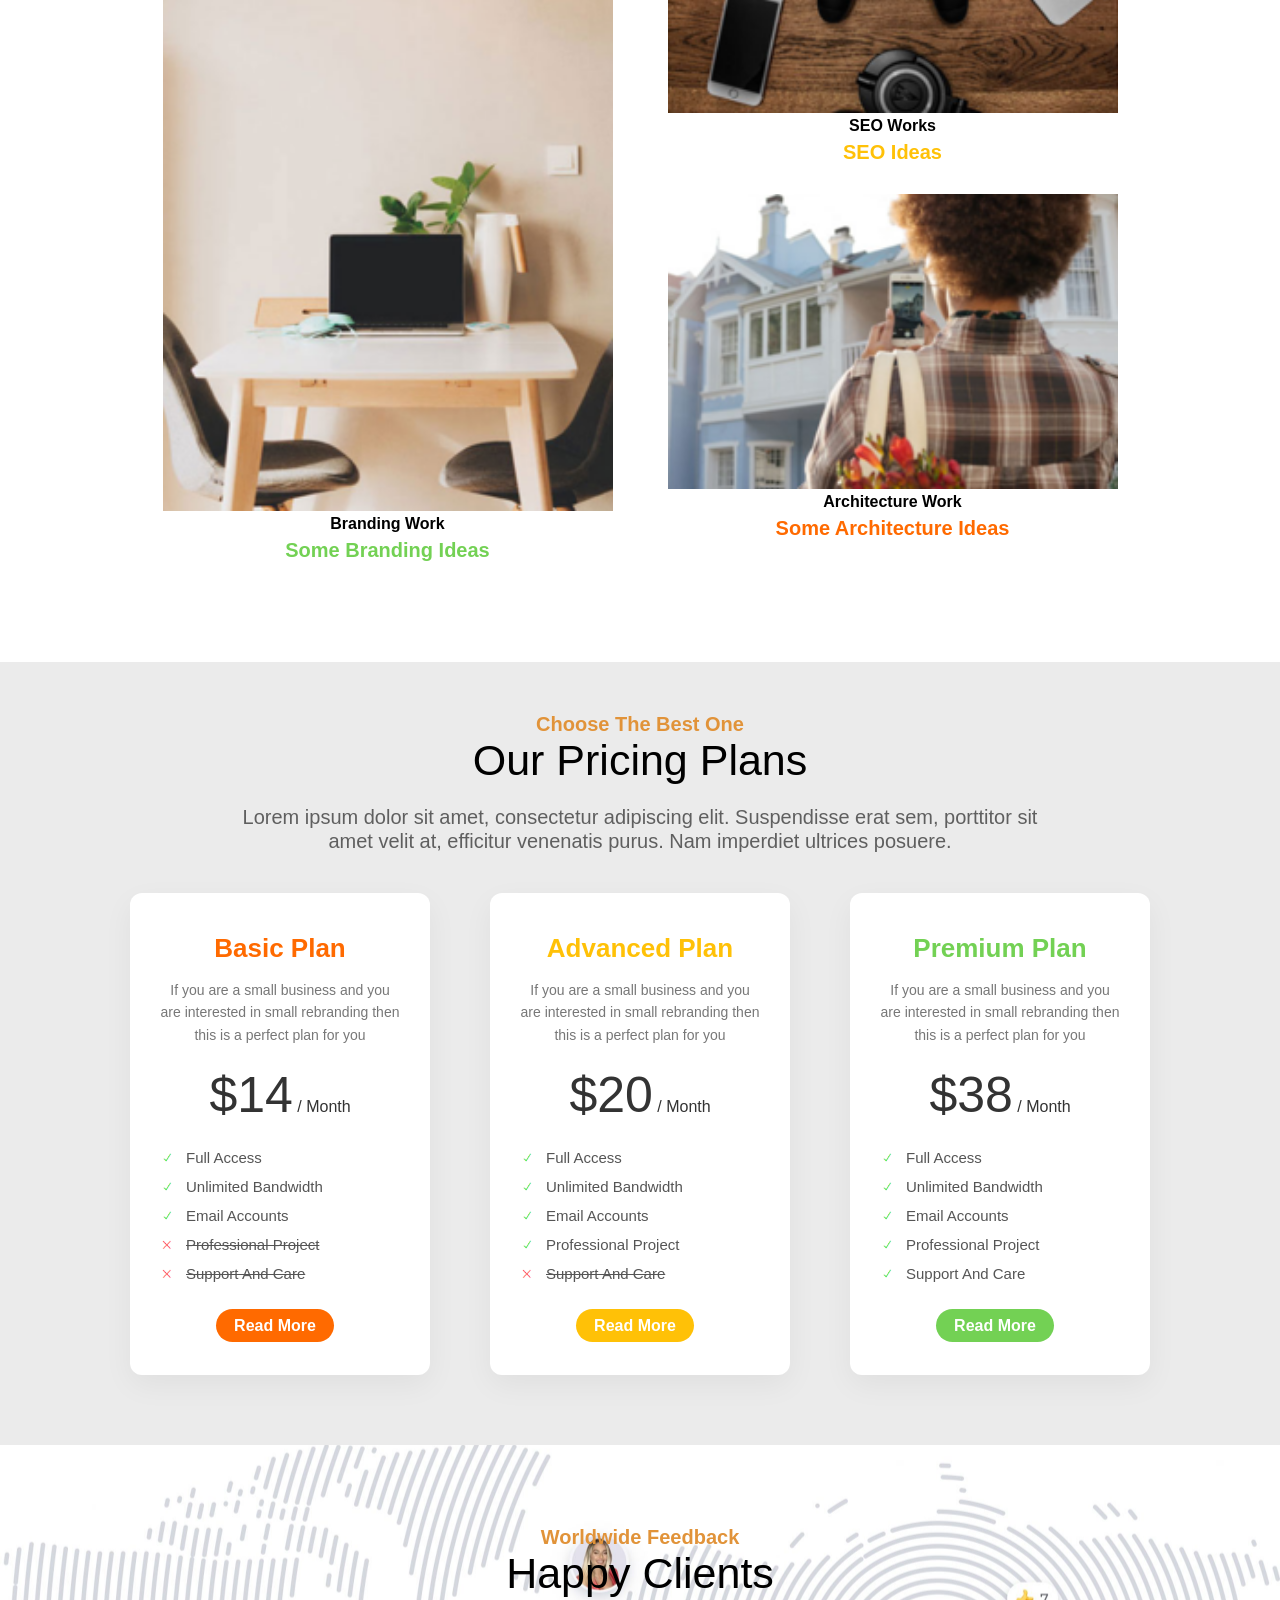
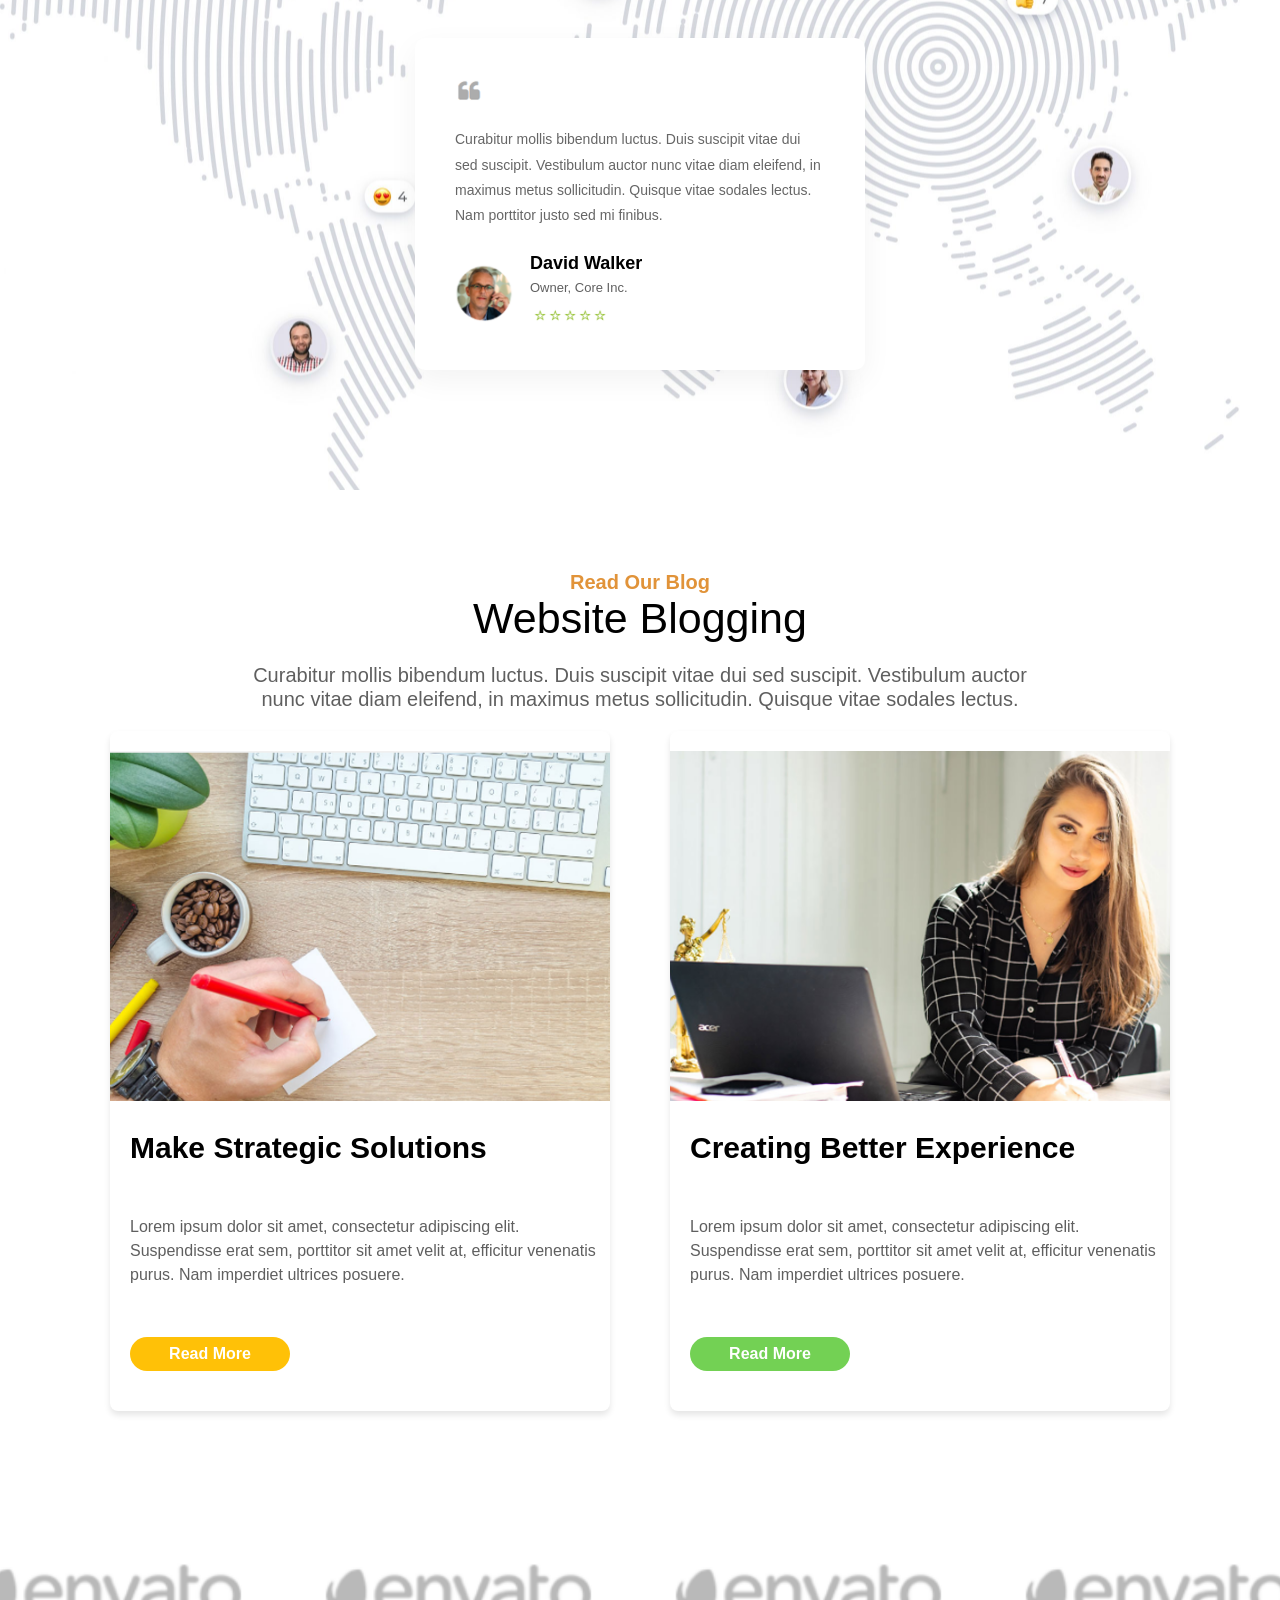
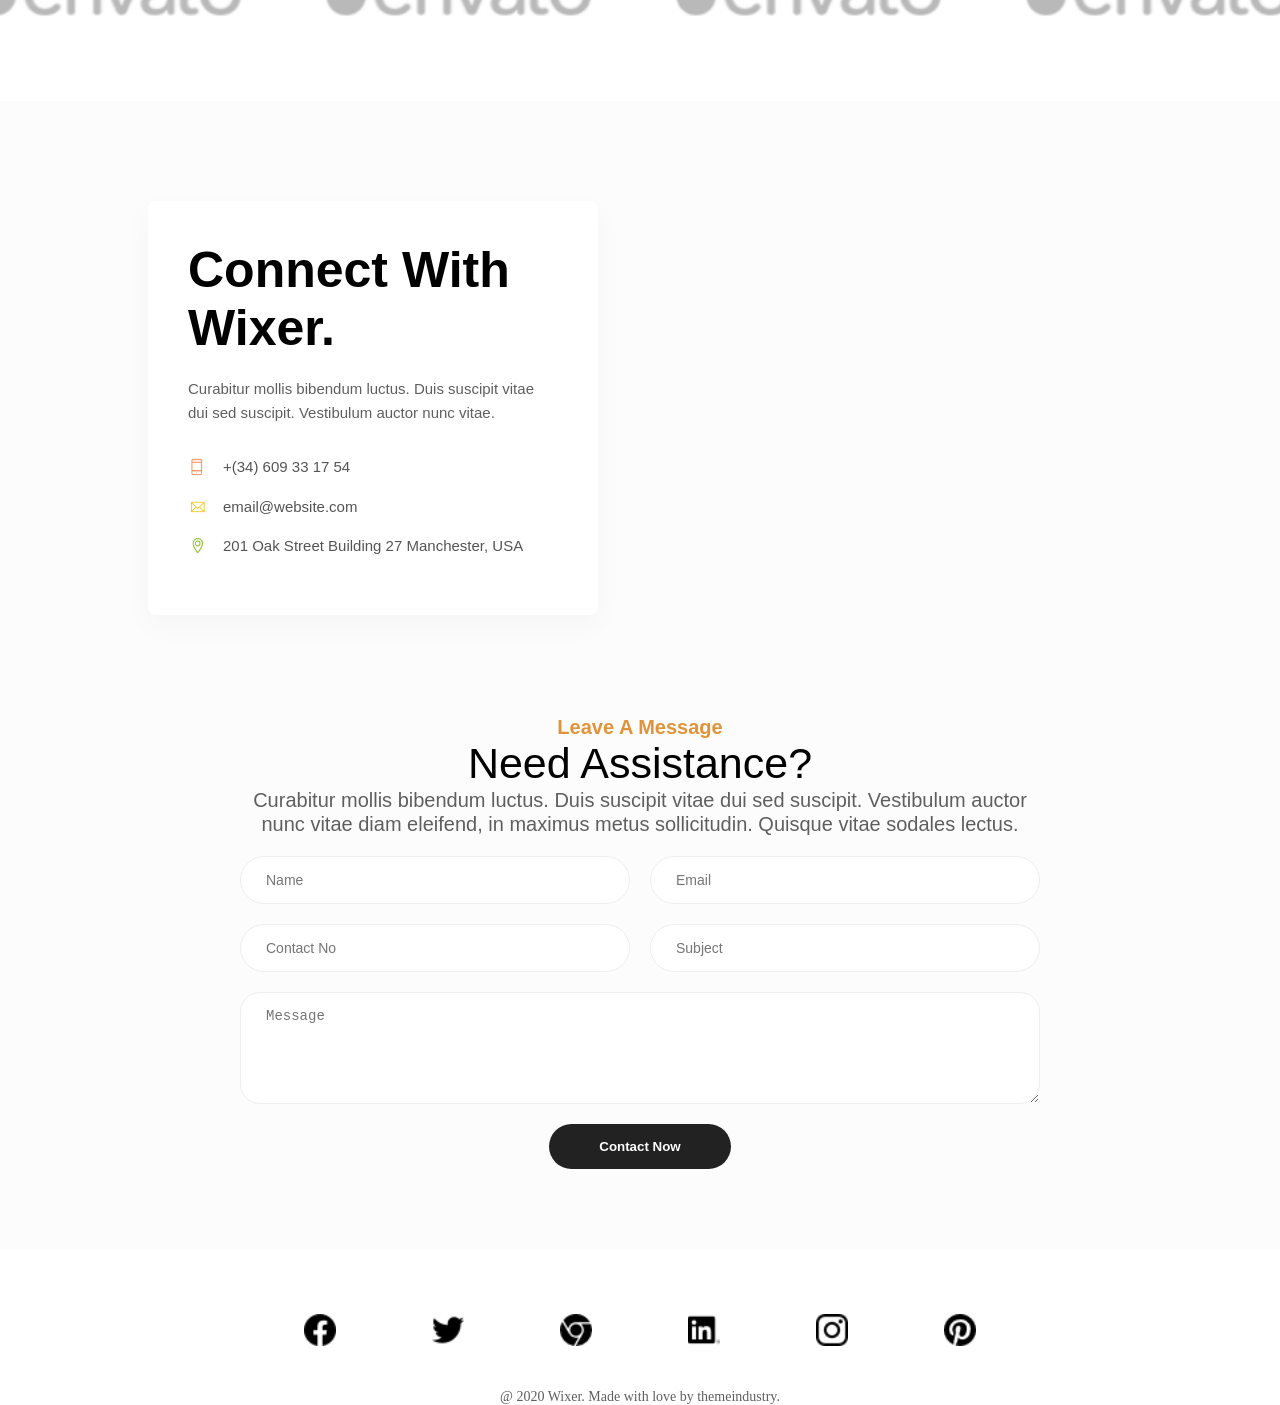
<file: responsive/index.html>
<!DOCTYPE html>
<html lang="en">
<head>
    <meta charset="UTF-8">
    <meta name="viewport" content="width=device-width, initial-scale=1.0">
    <link rel="stylesheet" href="static/css/style.css">
    <title>Wixer</title>
</head>
<body>
    <header>
        <!--HEADER-->
        
        <div class="header-center">
            <h1 class="visually-hidden">WIXER</h1>
            <img src="static/images/logo.png" alt="Wixer Logo" class="logo">
            <nav>
                <ul>
                    <li><a href="#home">Home v</a></li>
                    <li><a href="#features">Features v</a></li>
                    <li><a href="#team">Team v</a></li>
                    <li><a href="#work">Work v</a></li>
                    <li><a href="#elements">Elements v</a></li>
                    <li><a href="#blog">Blog v</a></li>
                    <li><a href="#contact">Contact v</a></li>
                </ul>
            </nav>
            <nav id="redes">
                <a href="facebook" class="icono-header"><img src="static/images/facebook-icon.png" alt="Facebook Icon"></a>
                <a href="twitter" class="icono-header"><img src="static/images/twitter.png" alt="Twitter Icon"></a>
                <a href="linkedin" class="icono-header"><img src="static/images/linkedin.png" alt="LinkedIn Icon"></a>
            </nav>
        </div>

        <a href="#" class="icono-menu"><img src="static/images/menu-hamburguesa.png" alt="desplegar menu icon"></a>

    </header>

    <main>
        <!--SECCION 1-->
        <section class="home">

            <div class="contenedor">
                <img src="static/images/boton-de-play.png" alt="boton de play" class="play-button">

                <h2>We Design Websites That Stand Out</h2>
                <p>
                    The integration of web fonts has always been one of the largest contributing 
                    factors to diversity in the overall look and feel of websites today vs yesterday
                </p>
                <div class="botones">
                    <a href="">Get Started</a>
                    <a href="">Learn more</a>
                </div>
                
            </div>
        </section>

        <!--SECCION 2-->
        <section class="white-bg features">

            <div class="texto">
                <p class="subtitulo">Amazing Creativity</p>

                <h2>Adorable Features</h2>

                <p>
                    Curabitur mollis bibendum luctus. Duis suscipit vitae dui sed suscipit. Vestibulum auctor nunc vitae
                    diam eleifend, in maximus metus sollicitudin. Quisque vitae sodales lectus. Nam porttitor justo sed mi
                    finibus, vel tristique risus faucibus.
                </p>
            </div>
           <div class="contenedor">
                <div class="imagen-principal">
                    <img src="static/images/tablet-table.png" alt="tablet-table">
                </div>

                <div class="cont-frases">
                    <article class="art-af">
                        <div class="image">
                            <img src="static/images/icono-foto.png" alt="photo-icon">
                            
                        </div>
                        <div class="text">
                            <h4>Unique Layout</h4>
                            <p>
                                A robust, multipurpose template built with modularity at the core.
                            </p>
                        </div>

                        
                        
                    </article>

                    <article class="art-af">
                        <div class="image">
                            <img src="static/images/time-and-date.png" alt="clock-icon">
                                           
                        </div>
                        <div class="text">
                            <h4>Online Live Support</h4>   
                            <p>
                                You can build your site in-browser with modular interface blocks.
                            </p>
                        </div>
                        
                    </article>

                    <article class="art-af">
                        <div class="top-row">
                            <img src="static/images/tableta-horizontal.png" alt="tablet-icon">
                        </div>
                        <div class="text">
                            <h4>Responsive Layout</h4>
                            <p>
                                There are many variations of passages of Lorem Ipsum available.
                            </p>
                        </div>
                        

                    </article>
                </div>
            </div>

        </section>

        <!--SECCION 3-->
        <section class="gray-bg achievements">

            <p class="subtitulo">Look At Our Achievements</p>

            <h2>More Valued Facts</h1>

            <div class="contenedor-cards">
                <article class="card">
                    <img src="static/images/sonreir.png" alt="smile-face-icon">
                    <p>1391<p>
                    <h4>Customers</h4>

                </article>

                <article class="card">
                    <img src="static/images/capas.png" alt="papers-icon">
                    <p>445<p>
                    <h4>Total Web Pages</h4>

                </article>

                <article class="card">
                    <img src="static/images/blindaje.png" alt="protect-icon">
                    <p>133<p>
                    <h4>Accolades Collect</h4>

                </article>

                <article class="card">
                    <img src="static/images/codigo.png" alt="code-icon">
                    <p>775<p>
                    <h4>Lines Of Code</h4>

                </article>

                <article class="card">
                    <img src="static/images/taza-de-cafe.png" alt="coffe-icon">
                    <p>555<p>
                    <h4>Cups Of Coffe</h4>

                </article>
            </div>
        </section>

        <!--SECCION 4-->
        <section class="about-us">
            <div class="container">
                <p class="subtitulo">Basic Info About Us</p>
                <h2>Our Professional Achievements!</h2>
                <p>
                    Wixer is a design studio founded in london. Nowadays, we've grown 
                    and expanded our services, and have become a multinational firm.
                </p>

                <div class="barra-roja">
                    <div class="texto">
                        <p>Mobile App Design</p>
                        <p>95%</p>
                    </div>
                    
                    <div class="barra-exterior">
                        <div class="barra-interior rojo">

                        </div>
                    </div>
                </div>

                <div class="barra-amarilla">
                    <div class="texto">
                        <p>Design and Branding</p>
                        <p>88%</p>
                    </div>
                    
                    <div class="barra-exterior">
                        <div class="barra-interior rojo">

                        </div>
                    </div>
                </div>

                <div  class="barra-verde">
                    <div class="texto">
                        <p>Custom Web Solutions</p>
                        <p>83%</p>
                    </div>
                    
                    <div class="barra-exterior">
                        <div class="barra-interior rojo">

                        </div>
                    </div>
                </div>

                <div  class="barra-roja">
                    <div class="texto">
                        <p>Risk Management</p>
                        <p>91%</p>
                    </div>
                    
                    <div class="barra-exterior">
                        <div class="barra-interior rojo">

                        </div>
                    </div>
                </div>
            </div>
            <div class="imagen">
                <img src="static/images/chica-sentada.png" alt="Video presentación">
            </div>
        </section>

        <!--SECCION 5-->
        <section class="gray-bg services" >
            <p class="subtitulo">A Passionate Team</p>
            <h2>Meet The Heroes</h2>
            <p>
                Lorem ipsum dolor sit amet, consectetur adipiscing elit. 
                Suspendisse erat sem, porttitor sit amet velit at, efficitur 
                venenatis purus. Nam imperdiet ultrices posuere. Aliquam mattis 
                efficitur massa.
            </p>

            <div class="contenedor-cards">
                <article class="card">
                    <div class="card-image">
                        <img src="static/images/random-1.png" alt="Service 1">
                    </div>
                    <h3>David Moores</h3>
                    <p class="card-subtitle">Recruit/HR Manager</p>
                    <div class="barra-verde">
                        <div class="texto">
                            <p>Audit</p>
                            <p>95%</p>
                        </div>
                        
                        <div class="barra-exterior">
                            <div class="barra-interior">

                            </div>
                        </div>
                    </div>

                    <div class="barra-negra">
                        <div class="texto">
                            <p>Management</p>
                            <p>85%</p>
                        </div>
                        
                        <div class="barra-exterior">
                            <div class="barra-interior">

                            </div>
                        </div>
                    </div>
                </article>

                <article class="card">
                    <div class="card-image">
                        <img src="static/images/random-2.png" alt="Service 1">
                    </div>
                    <h3>Andrew Martin</h3>
                    <p class="card-subtitle">CEO & Founder</p>
                    <div class="barra-roja">
                        <div class="texto">
                            <p>Web Consulting</p>
                            <p>82%</p>
                        </div>
                        
                        <div class="barra-exterior">
                            <div class="barra-interior rojo">

                            </div>
                        </div>
                    </div>

                    <div class="barra-negra">
                        <div class="texto">
                            <p>Management</p>
                            <p>77%</p>
                        </div>
                        
                        <div class="barra-exterior">
                            <div class="barra-interior rojo">

                            </div>
                        </div>
                    </div>
                </article>

                <article class="card">
                    <div class="card-image">
                        <img src="static/images/random-3.png" alt="Service 1">
                    </div>
                    <h3>David Moores</h3>
                    <p class="card-subtitle">Recruit/HR Manager</p>
                    <div class="barra-verde">
                        <div class="texto">
                            <p>Audit</p>
                            <p>95%</p>
                        </div>
                        
                        <div class="barra-exterior">
                            <div class="barra-interior rojo">

                            </div>
                        </div>
                    </div>

                    <div class="barra-negra">
                        <div class="texto">
                            <p>Management</p>
                            <p>85%</p>
                        </div>
                        
                        <div class="barra-exterior">
                            <div class="barra-interior rojo">

                            </div>
                        </div>
                    </div>
                </article>
            </div>
        </section>

        <!--SECCION 6-->
        <section class="modeling">
            <div class="contenedor-modeling">
                <div class="container">
                    <p class="subtitulo">Information About Company</p>
                    <h2>Modeling Agency</h2>
                    <p>
                        Lorem ipsum dolor sit amet, consectetur adipiscing elit. 
                        Suspendisse erat sem, porttitor sit amet velit at, efficitur 
                        venenatis purus. Nam imperdiet ultrices posuere. Aliquam mattis 
                        efficitur massa, eget gravida dolor tristique quis.
                    </p>

                    <a href="" class="btn-a">Read More</a>
                </div>
                <img src="static/images/tablet-img.png" alt="tablet modeling agency">
            </div>
        </section>

        <!--SECCION 7-->
        <section class="design">
            <img src="static/images/chico-bici.png" alt="chico subido a una bici">

            <div class="container">
                <h2>Design For Companies and Freelancers.</h2>
                <p>
                    Lorem ipsum dolor sit amet, consectetur adipiscing elit. 
                    Suspendisse erat sem, porttitor sit amet velit at, efficitur 
                    venenatis purus. 
                </p>
            </div>

            <img src="static/images/boton-de-play.png" alt="boton de play" class="play-button">

        </section>

        <!--SECCION 8-->
        <section class="work">
            <div class="container">
                
                
                <div class="two-columns">
                    <div class="column">
                        <p class="subtitulo">Some Of The Best Projects</p>
                        <h2>Amazing Work</h2>
                        <p>
                            Curabitur ipsum dolor sit amet, consectetur adipiscing elit. 
                            Suspendisse erat sem, porttitor sit amet velit at tfe.
                        </p>

                        <article class="media-item">
                            <img src="static/images/chica-leyendo.png" alt="chica leyendo">
                            <h4>Branding Work</h4>
                            <p class="rojo">Some Branding Ideas</p>
                        </article>

                        <article class="media-item">
                            <img src="static/images/cuarto.png" alt="Cuarto">
                            <h4>Development Project</h4>
                            <p class="rojo">Some Development Ideas</p>
                        </article>

                        <article class="media-item">
                            <img src="static/images/mesa-portatil.png" alt="Mesa portatil">
                            <h4>Branding Work</h4>
                            <p class="verde">Some Branding Ideas</p>
                        </article>
                    </div>

                    <div class="column">
                        <article class="media-item">
                            <img src="static/images/chica-playa.png" alt="Chica playa">
                            <h4>Photography</h4>
                            <p class="amarillo">Photography Ideas</p>
                        </article>

                        <article class="media-item">
                            <img src="static/images/mesa-flor.png" alt="mesa flor">
                            <h4>Animation Project</h4>
                            <p class="verde">Some Animated Ideas</p>
                        </article>

                        <article class="media-item">
                            <img src="static/images/mando-play.png" alt="mando play">
                            <h4>SEO Works</h4>
                            <p class="amarillo">SEO Ideas</p>   
                        </article>

                        <article class="media-item">
                            <img src="static/images/chica-casa.png" alt="Chica casa">
                            <h4>Architecture Work</h4>
                            <p class="rojo">Some Architecture Ideas</p>
                        </article>
                    </div>
                </div>

            </div>
        </section>

        <!--SECCION 9-->
        <section class="gray-bg elements">
            <p class="subtitulo">Choose The Best One</p>
            <h2>Our Pricing Plans</h2>
            <p>
                Lorem ipsum dolor sit amet, consectetur adipiscing elit. 
                Suspendisse erat sem, porttitor sit amet velit at, efficitur 
                venenatis purus. Nam imperdiet ultrices posuere. 
            </p>

            <div class="contenedor-cards">
        
                <article class="card">
                    <h3 class="rojo">Basic Plan</h3>
                    <p class="descripcion">
                        If you are a small business and you are interested in small rebranding then this is a perfect plan for you
                    </p>
                    <div class="precio-box">
                        <span class="dinero">$14</span>
                        <span class="mes">/ Month</span>
                    </div>
                    <ul class="lista">
                        <li><img src="static/images/si.png"> Full Access</li>
                        <li><img src="static/images/si.png"> Unlimited Bandwidth</li>
                        <li><img src="static/images/si.png"> Email Accounts</li>
                        <li class="desactivado"><img src="static/images/no.png"> Professional Project</li>
                        <li class="desactivado"><img src="static/images/no.png"> Support And Care</li>
                    </ul>
                    <a href="" class="btn-r">Read More</a>
                </article>

                <article class="card">
                    <h3 class="amarillo">Advanced Plan</h3>
                    <p class="descripcion">
                        If you are a small business and you are interested in small rebranding then this is a perfect plan for you
                    </p>
                    <div class="precio-box">
                        <span class="dinero">$20</span>
                        <span class="mes">/ Month</span>
                    </div>
                    <ul class="lista">
                        <li><img src="static/images/si.png"> Full Access</li>
                        <li><img src="static/images/si.png"> Unlimited Bandwidth</li>
                        <li><img src="static/images/si.png"> Email Accounts</li>
                        <li><img src="static/images/si.png"> Professional Project</li>
                        <li class="desactivado"><img src="static/images/no.png"> Support And Care</li>
                    </ul>
                    <a href="" class="btn-a">Read More</a>
                </article>

                <article class="card">
                    <h3 class="verde">Premium Plan</h3>
                    <p class="descripcion">
                        If you are a small business and you are interested in small rebranding then this is a perfect plan for you
                    </p>
                    <div class="precio-box">
                        <span class="dinero">$38</span>
                        <span class="mes">/ Month</span>
                    </div>
                    <ul class="lista">
                        <li><img src="static/images/si.png"> Full Access</li>
                        <li><img src="static/images/si.png"> Unlimited Bandwidth</li>
                        <li><img src="static/images/si.png"> Email Accounts</li>
                        <li><img src="static/images/si.png"> Professional Project</li>
                        <li><img src="static/images/si.png"> Support And Care</li>
                    </ul>
                    <a href="" class="btn-v">Read More</a>
                </article>

            </div>
        </section>

        <!--SECCION 10-->
       <section class="white-bg feedback">
            <p class="subtitulo">Worldwide Feedback</p>
            <h2>Happy Clients</h2>

            <div class="contenedor-cards">
                <article class="card">
                    <img src="static/images/comillas.png" alt="quote" class="quote-icon">
                    
                    <p class="testimonio">
                        Curabitur mollis bibendum luctus. Duis suscipit vitae dui sed suscipit. 
                        Vestibulum auctor nunc vitae diam eleifend, in maximus metus sollicitudin. 
                        Quisque vitae sodales lectus. Nam porttitor justo sed mi finibus.
                    </p>

                    <div class="cliente-info">
                        <img src="static/images/review.png" alt="David Walker" class="avatar">
                        <div class="datos">
                            <h3>David Walker</h3>
                            <p>Owner, Core Inc.</p>
                            <img src="static/images/estrellas.png" alt="stars" class="stars">
                        </div>
                    </div>
                </article>
            </div>
        </section>

        <!--SECCION 11-->
        <section class="white-bg blog">
            <p class="subtitulo">Read Our Blog</p>
            <h2>Website Blogging</h2>
            <p>
                Curabitur mollis bibendum luctus. Duis suscipit vitae dui sed suscipit. 
                Vestibulum auctor nunc vitae diam eleifend, in maximus metus sollicitudin. 
                Quisque vitae sodales lectus.
            </p>

            <div class="contenedor-cards">
                

                <article class="card">
                    <img src="static/images/nota-cafe.png" alt="nota-cafe">
                    <h3>Make Strategic Solutions</h3>
                    <p>
                        Lorem ipsum dolor sit amet, consectetur adipiscing elit. 
                        Suspendisse erat sem, porttitor sit amet velit at, efficitur 
                        venenatis purus. Nam imperdiet ultrices posuere. 
                    </p>
                    <a href="" class="btn-a">Read More</a>
                </article>

                <article class="card">
                    <img src="static/images/chica-ordenador.png" alt="chica-ordenador">
                    <h3>Creating Better Experience</h3>
                    <p>
                        Lorem ipsum dolor sit amet, consectetur adipiscing elit. 
                        Suspendisse erat sem, porttitor sit amet velit at, efficitur 
                        venenatis purus. Nam imperdiet ultrices posuere.
                    </p>
                    <a href="" class="btn-v">Read More</a>
                </article>
            </div>
        </section>

        <!--SECCION 12-->
        <section class="white-bg watermark">
            <div class="contenedor-logos">
                <img src="static/images/watermark.png" alt="logo">
                <img src="static/images/watermark.png" alt="logo">
                <img src="static/images/watermark.png" alt="logo">
                <img src="static/images/watermark.png" alt="logo">
            </div>
        </section>

        <!--SECCION 13-->
        <section class="gray-bg contact">

            <div class="maps">
                <div class="contenedor-cards">
                    <article class="card">
                        <h3>Connect With Wixer.</h3>
                        <p class="intro">
                            Curabitur mollis bibendum luctus. Duis suscipit vitae dui sed suscipit. 
                            Vestibulum auctor nunc vitae.
                        </p>
                        
                        <div class="info-item">
                            <img src="static/images/contacto1.png" alt="icon">
                            <span>+(34) 609 33 17 54</span>
                        </div>
                        <div class="info-item">
                            <img src="static/images/contacto2.png" alt="icon">
                            <span>email@website.com</span>
                        </div>
                        <div class="info-item">
                            <img src="static/images/contacto3.png" alt="icon">
                            <span>201 Oak Street Building 27 Manchester, USA</span>
                        </div>
                    </article>
                </div>

                <div class="map-container">
                    <iframe src="https://www.google.com/maps/embed?pb=!1m18!1m12!1m3!1d4420.831041196337!2d-0.37093392562615224!3d39.44803971402927!2m3!1f0!2f0!3f0!3m2!1i1024!2i768!4f13.1!3m3!1m2!1s0xd6048d6e8c824a7%3A0x24b62f56a4f87943!2sCIP%20FP%20Ausi%C3%A0s%20March%20en%20Valencia!5e1!3m2!1ses!2ses!4v1768777445664!5m2!1ses!2ses" width="600" height="450" style="border:0;" allowfullscreen="" loading="lazy" referrerpolicy="no-referrer-when-downgrade"></iframe>
                </div>
            </div>
            
            <div class="formulario">
                <p class="subtitulo naranja">Leave A Message</p>
                <h2>Need Assistance?</h2>
                <p class="desc-form">
                    Curabitur mollis bibendum luctus. Duis suscipit vitae dui sed suscipit. Vestibulum auctor nunc vitae 
                    diam eleifend, in maximus metus sollicitudin. Quisque vitae sodales lectus.
                </p>

                <form class="contact-form">
                    <input type="text" placeholder="Name" required>
                    <input type="email" placeholder="Email" required>
                    <input type="tel" placeholder="Contact No">
                    <input type="text" placeholder="Subject">
                    <textarea rows="5" placeholder="Message" required></textarea>
                    <button type="submit" class="btn-negro">Contact Now</button>
                </form>
            </div>
        </section>
    </main>

    <!--FOOTER-->
    <footer>
        <div class="footer-icons">
            <a href="facebook"><img src="static/images/facebook-icon.png" alt="Facebook Icon"></a>
            <a href="twitter"><img src="static/images/twitter.png" alt="Twitter Icon"></a>
            <a href="google"><img src="static/images/google.png" alt="Google Icon"></a>
            <a href="linkedin"><img src="static/images/linkedin.png" alt="LinkedIn Icon"></a>
            <a href="instagram"><img src="static/images/instagram.png" alt="Instagram Icon"></a>
            <a href="pinterest"><img src="static/images/pinterest.png" alt="Pinterest Icon"></a>
        </div>
        <p>@ 2020 Wixer. Made with love by themeindustry.</p>
    </footer>
</body>
</html>
</file>
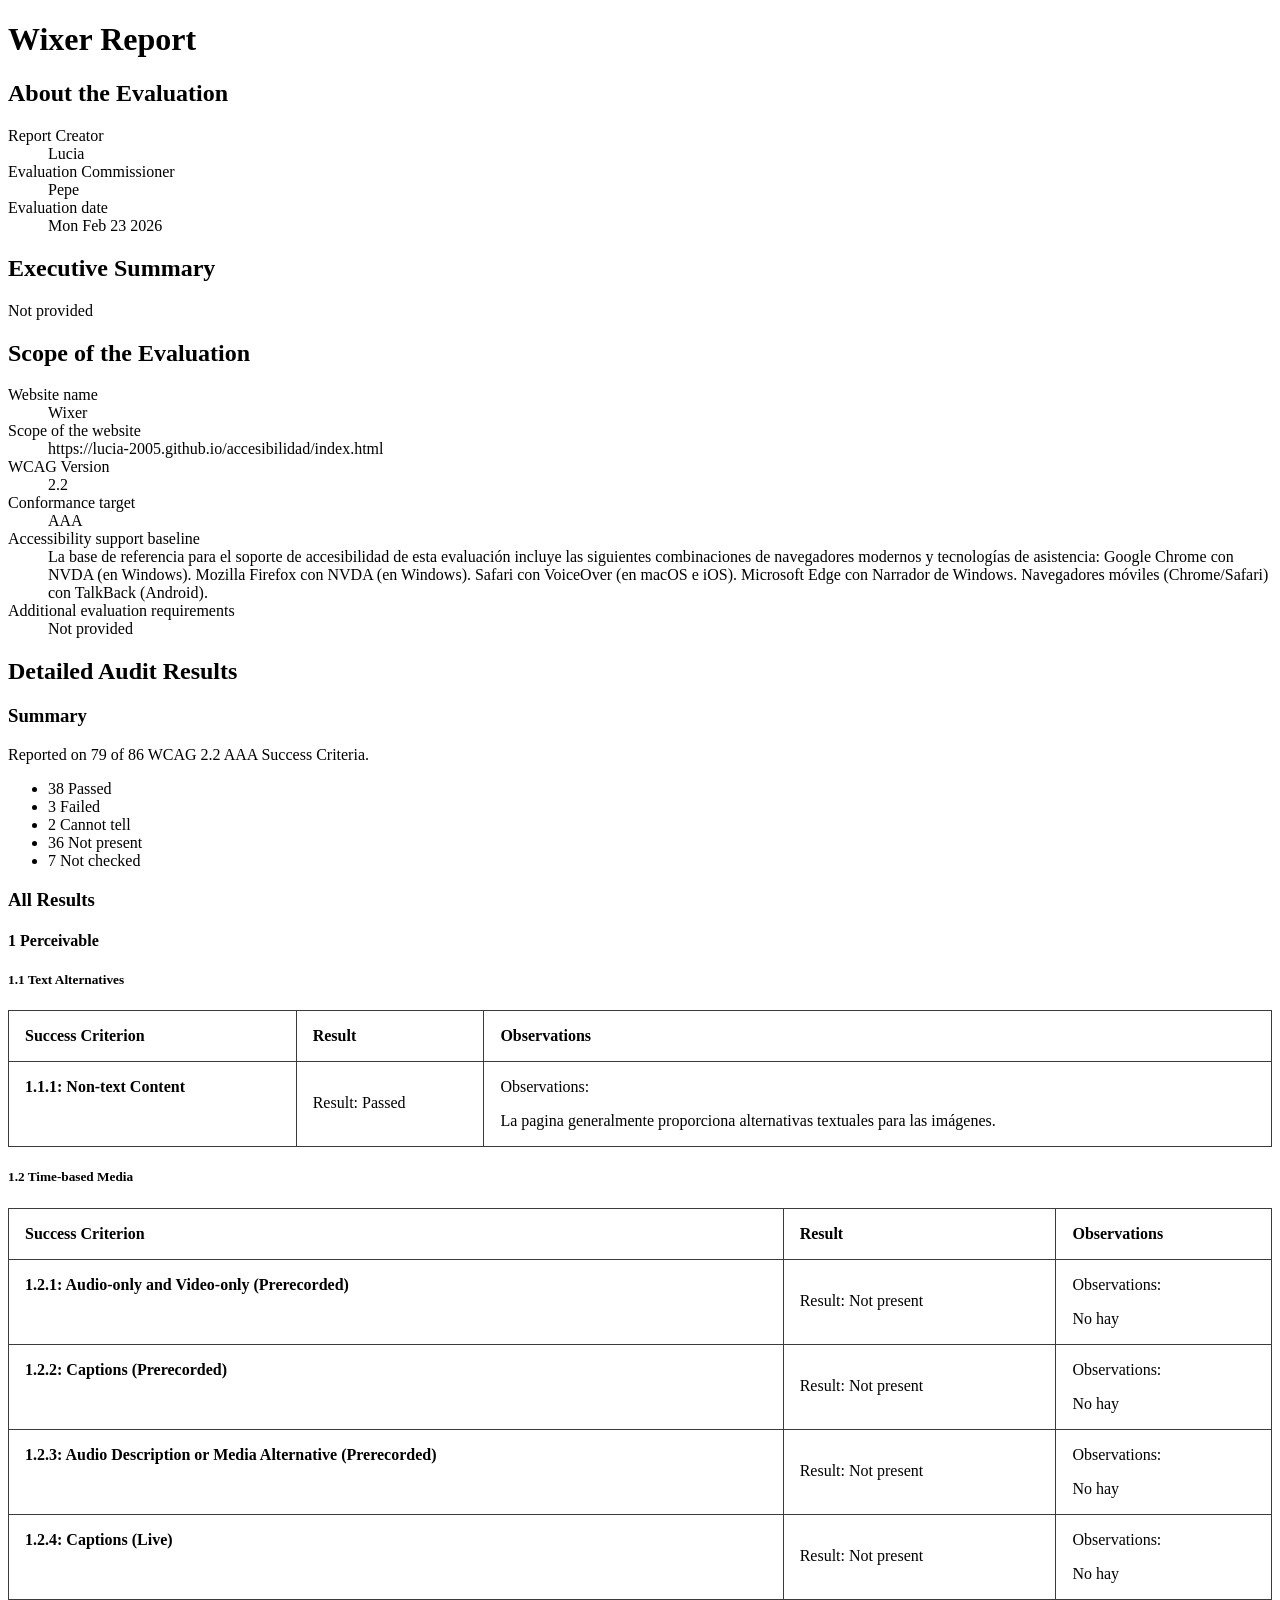
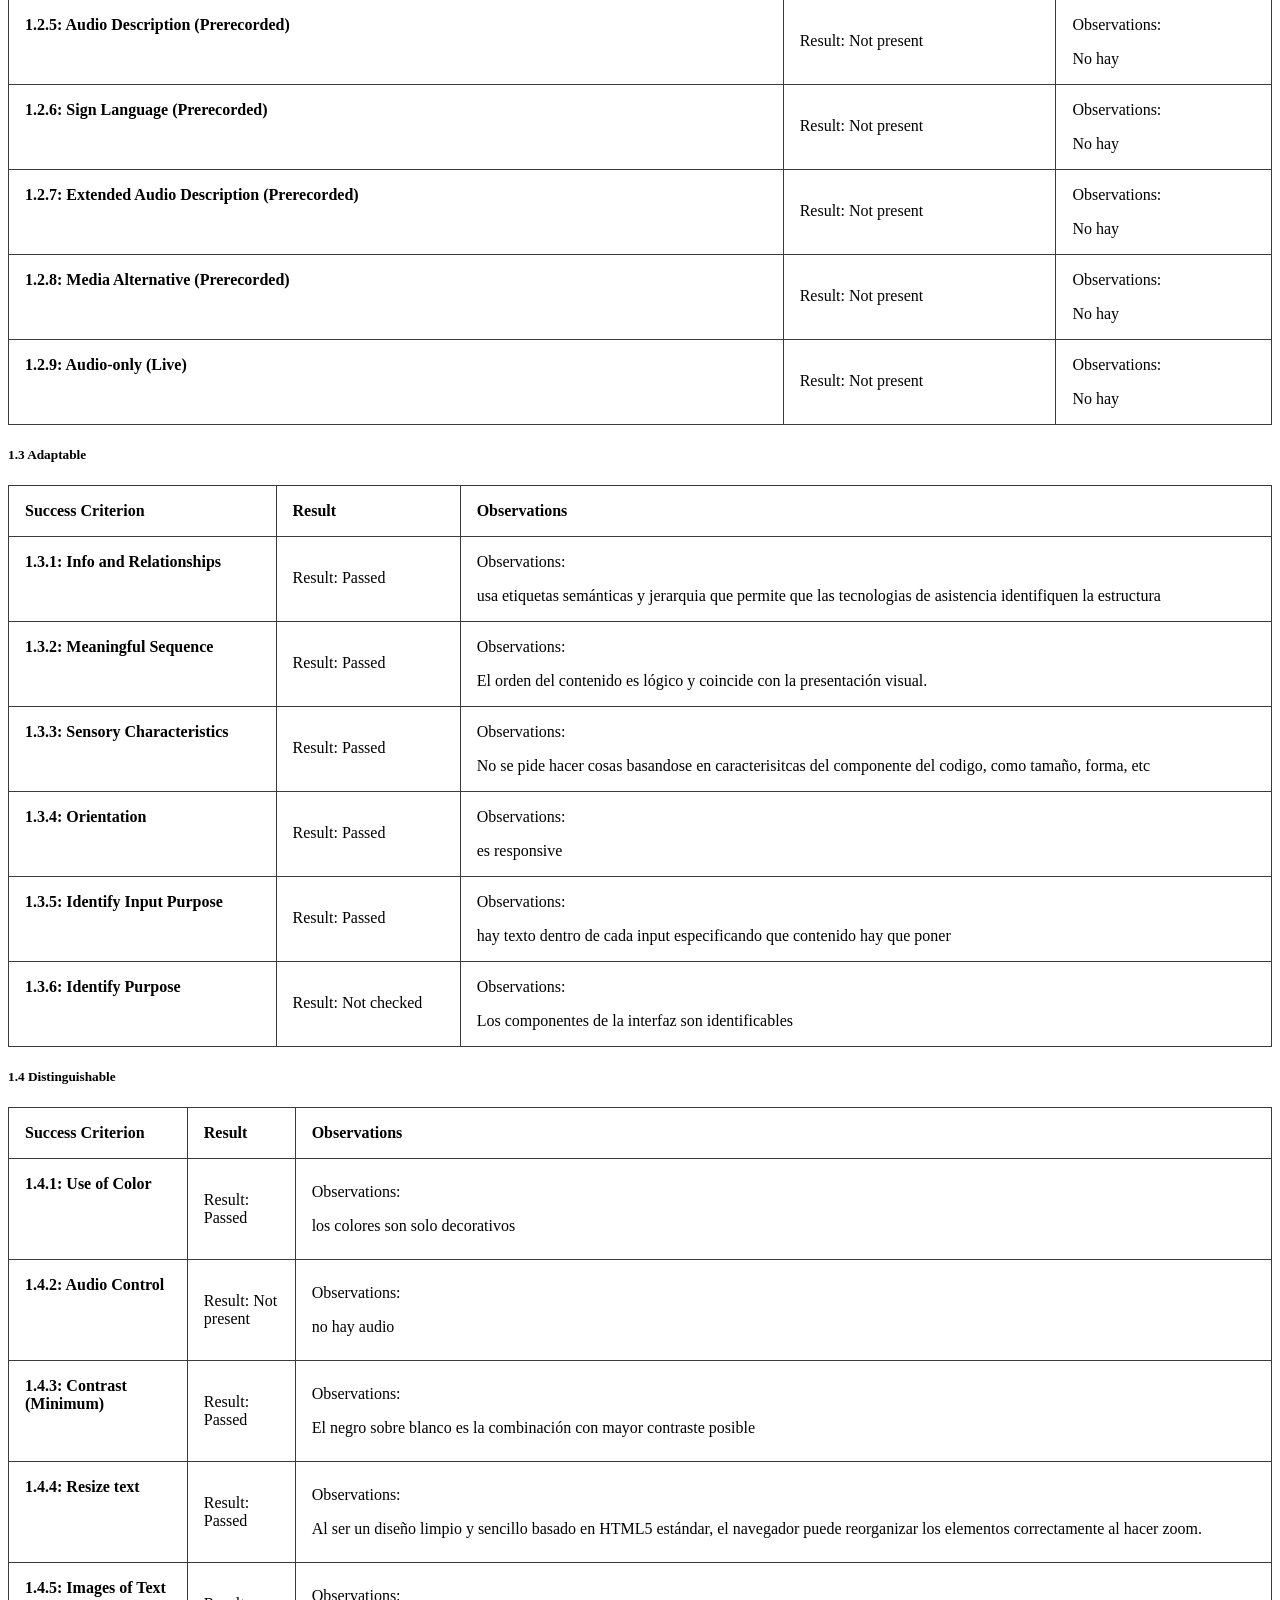
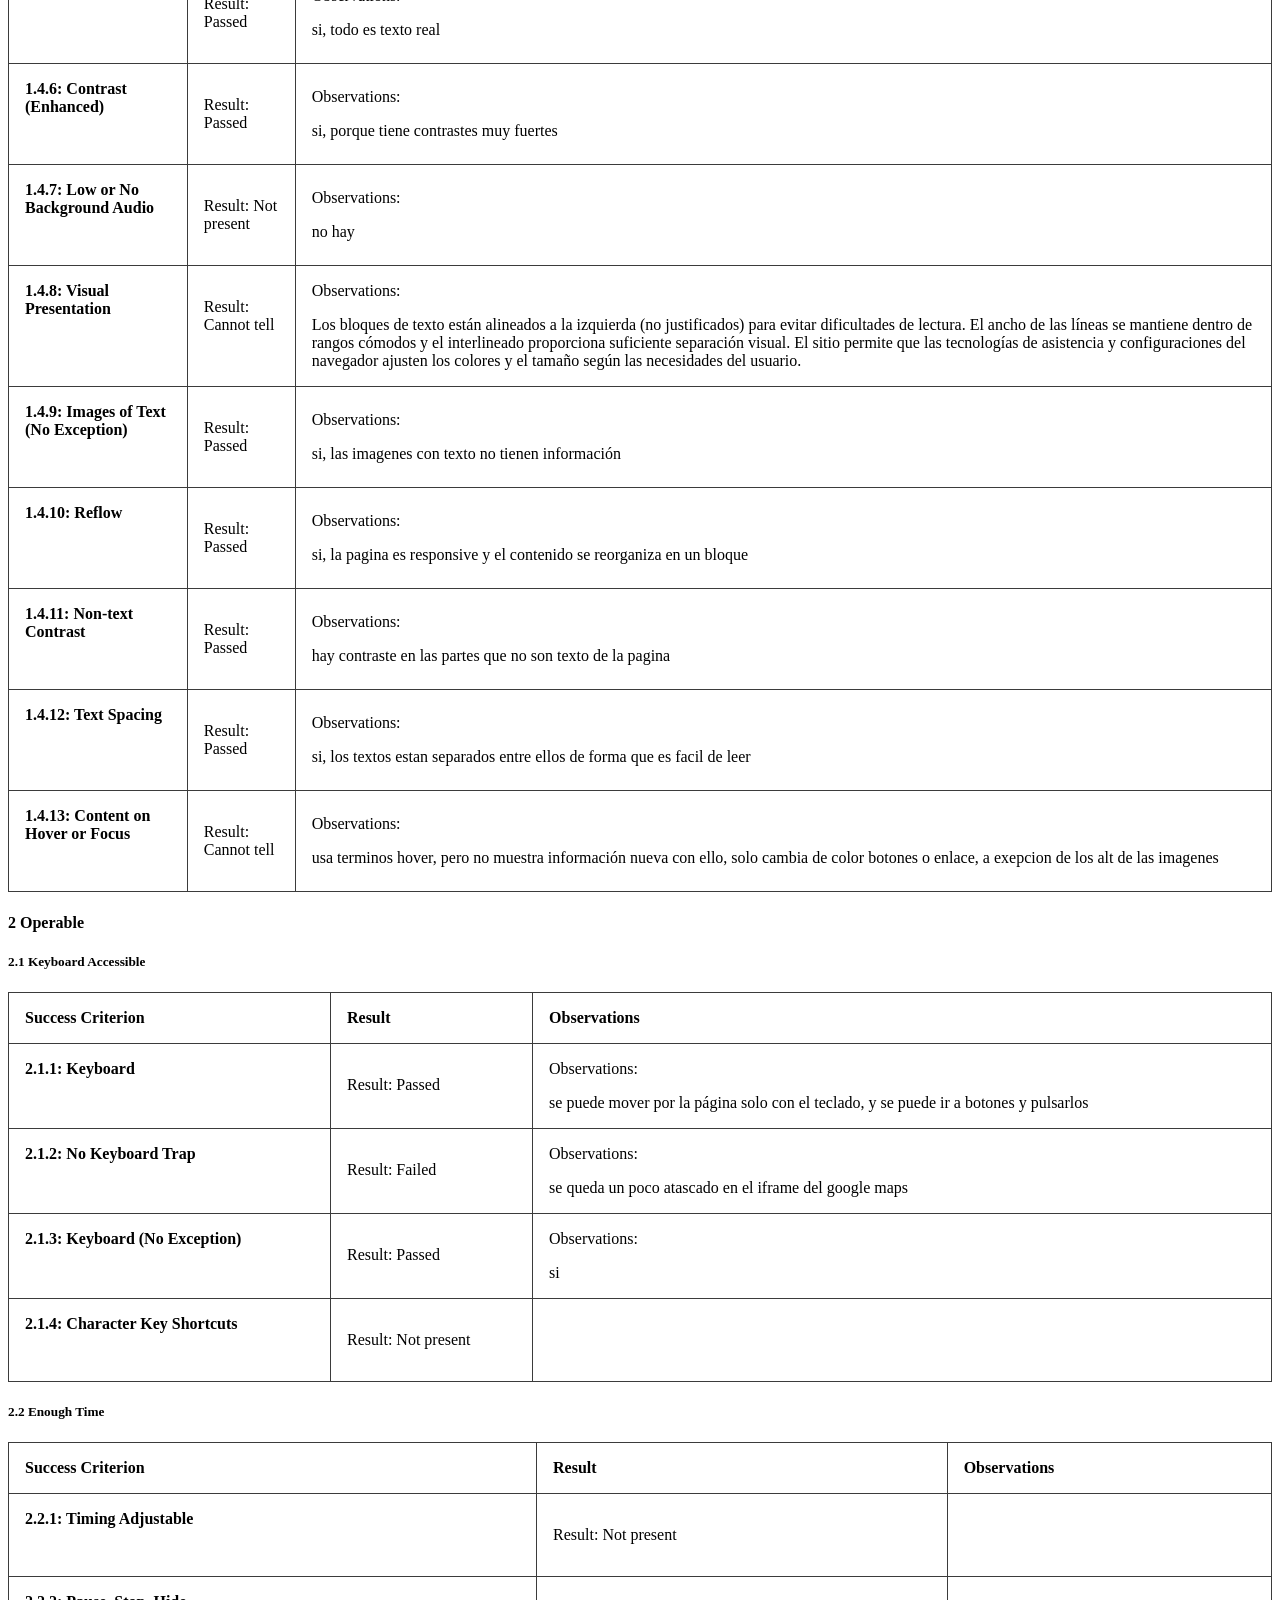
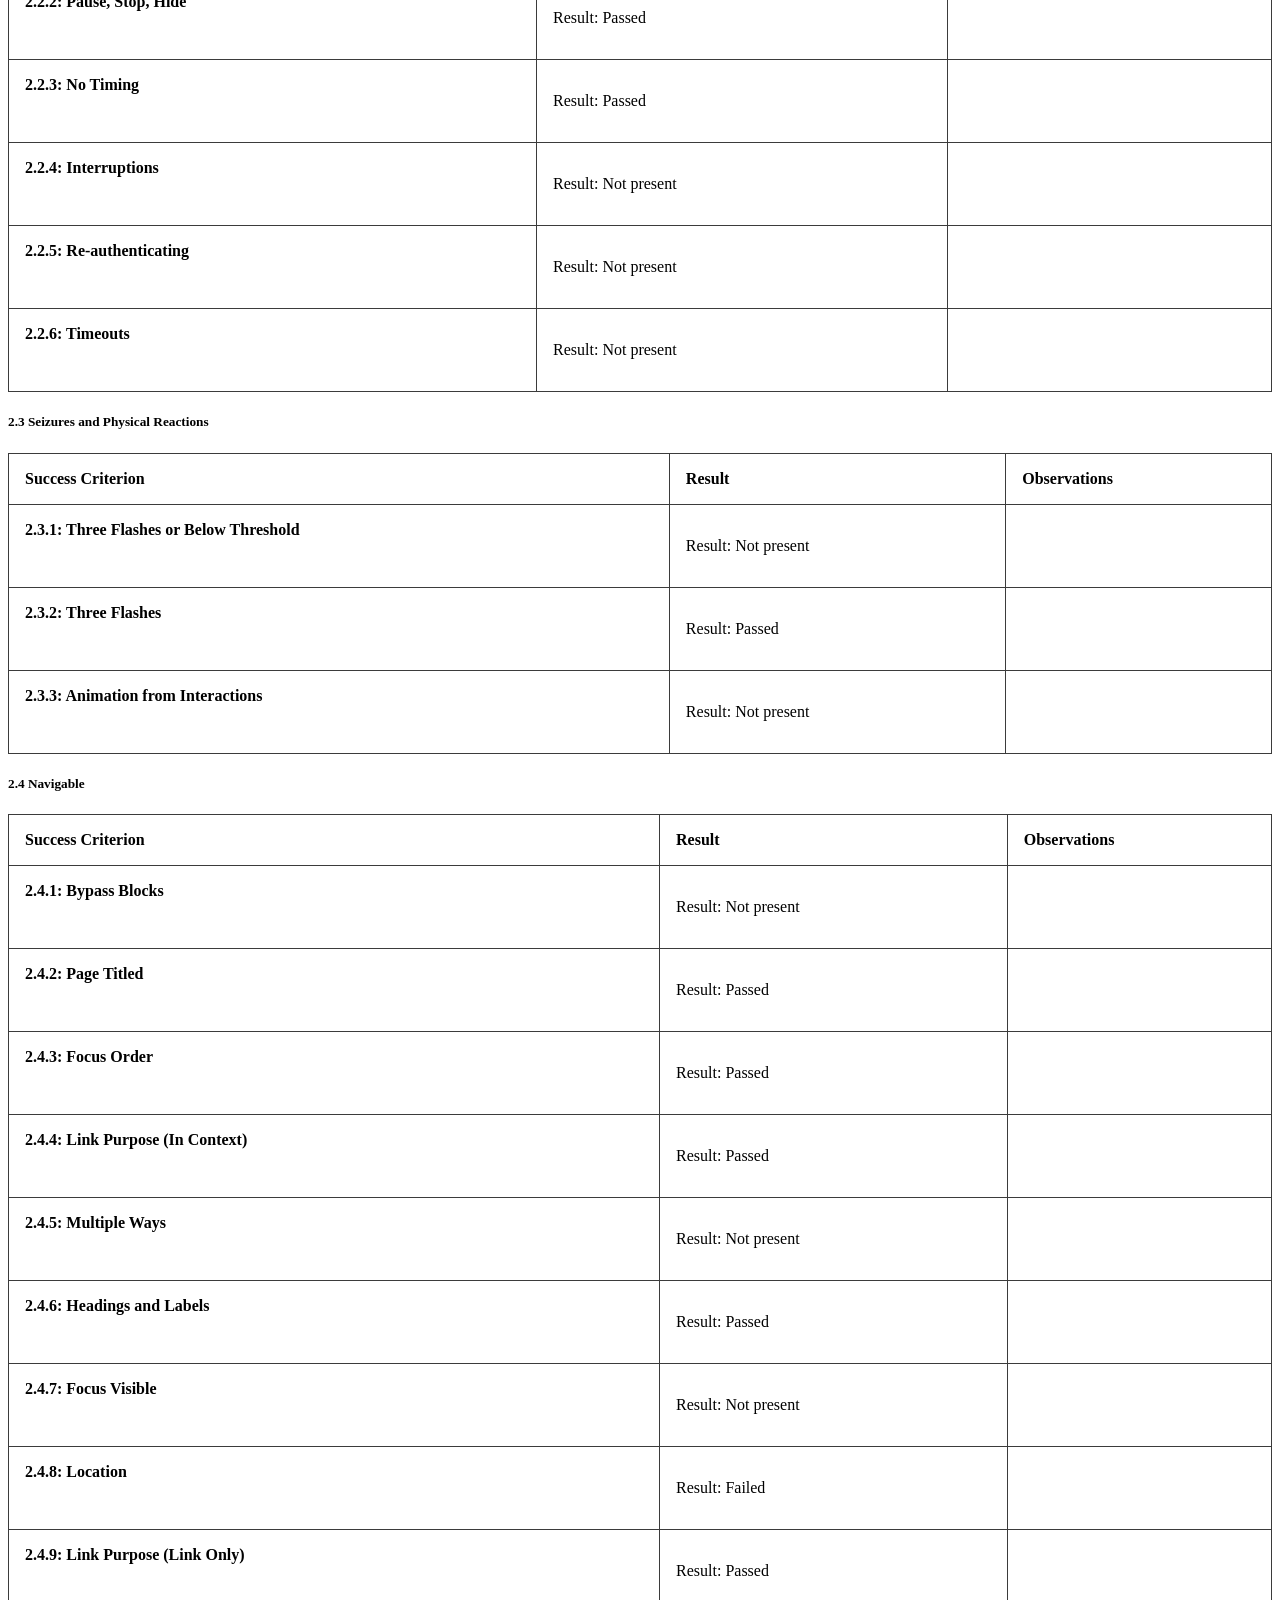
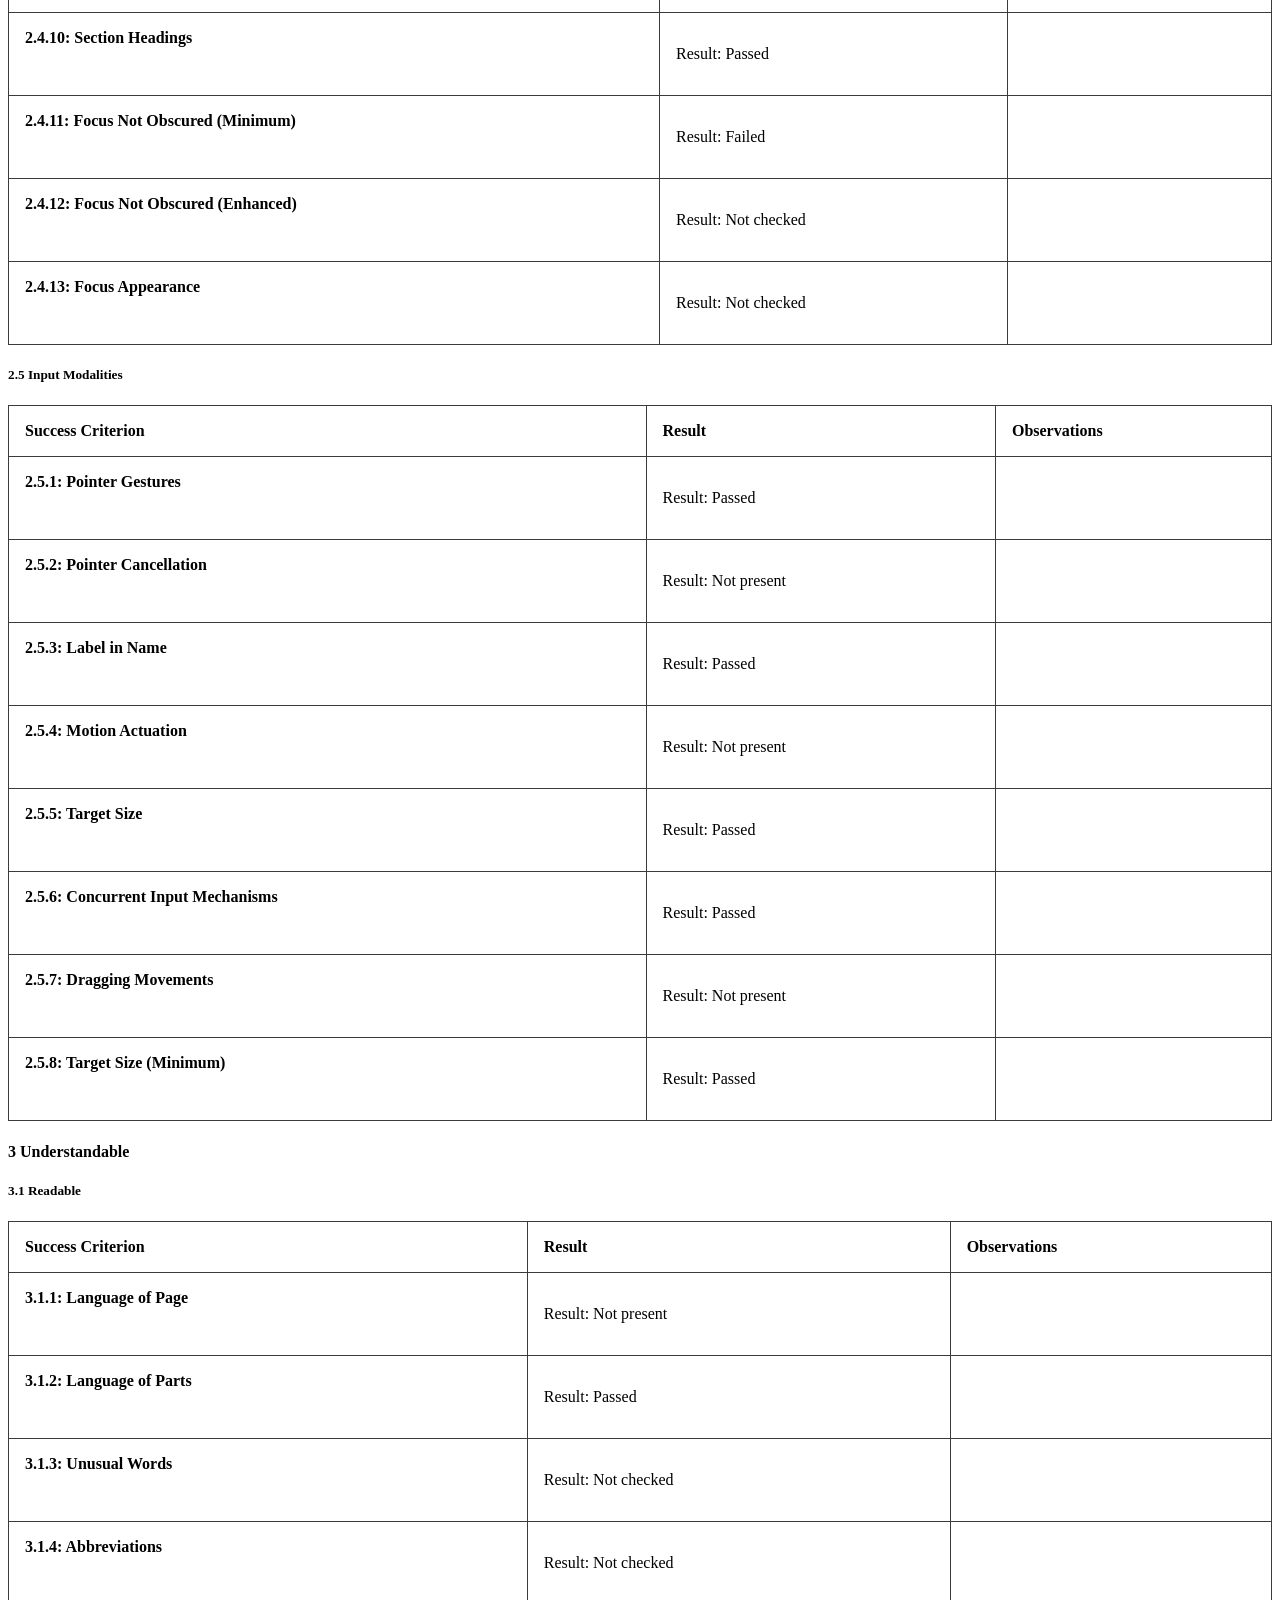
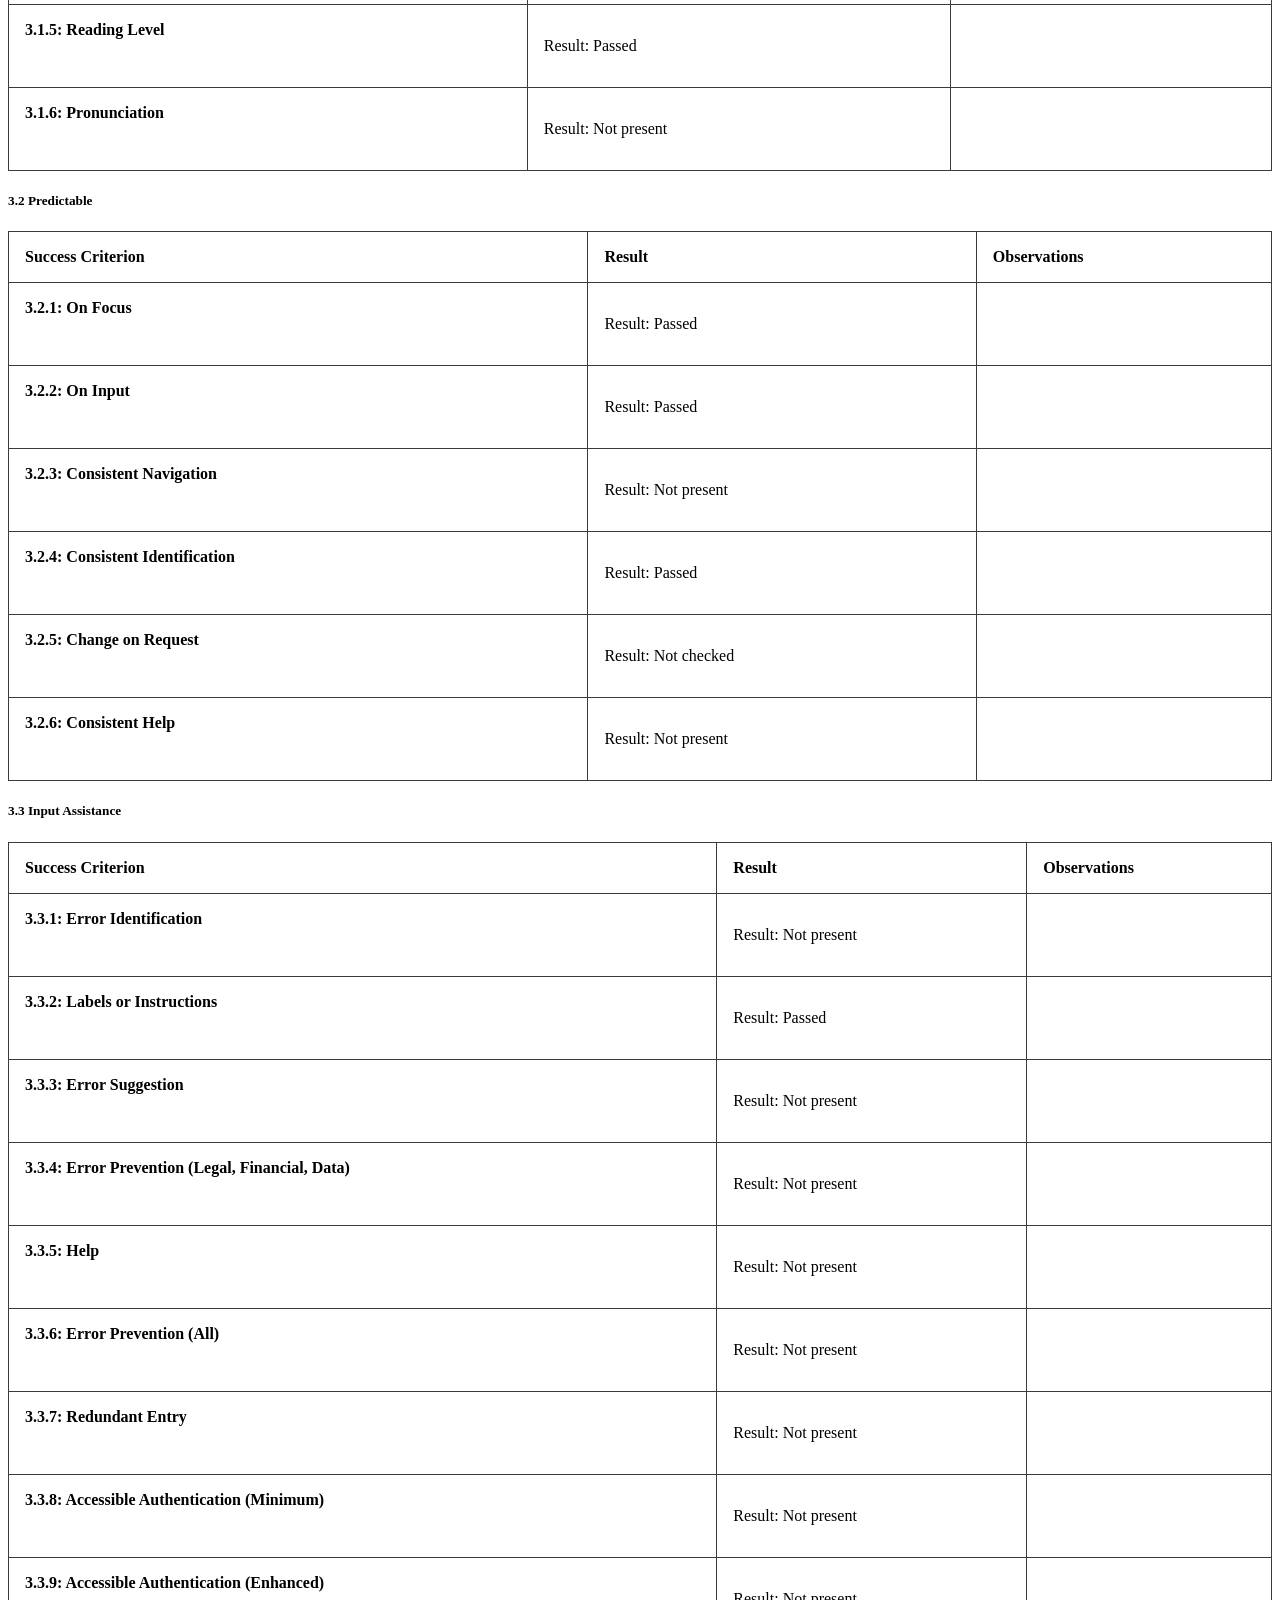
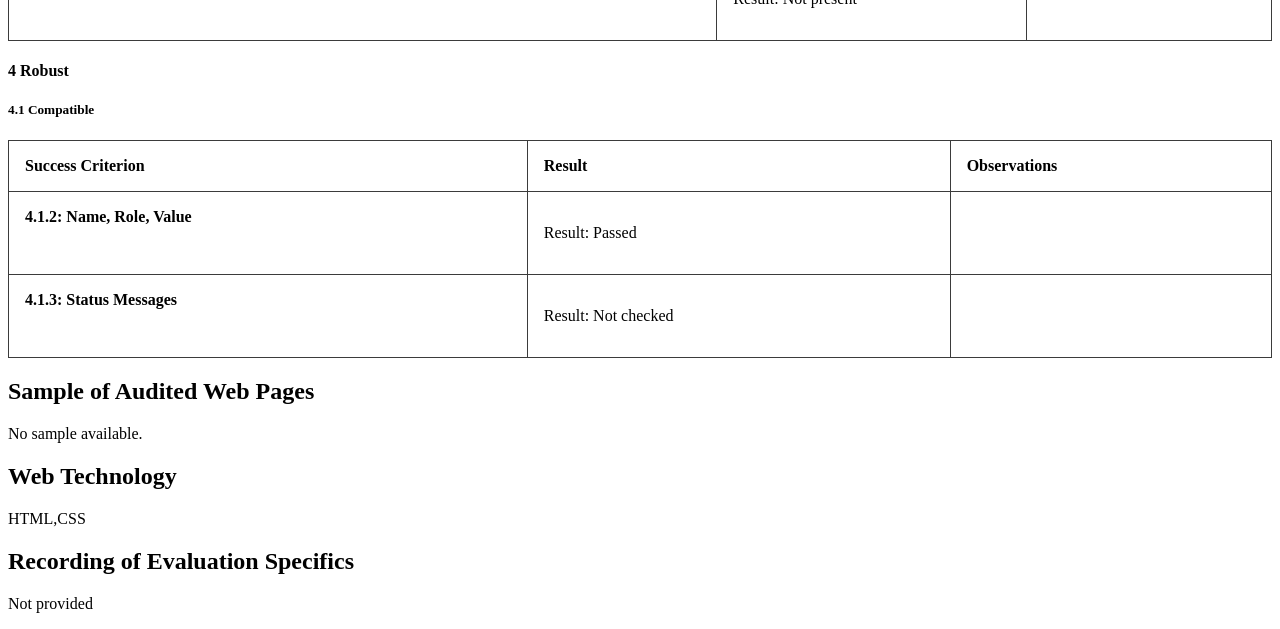
<file: AAA/wixer-report.html>
<!doctype HTML><html lang="en"><head><title>wixer-report.html</title><meta charset="utf-8"><style>
  table {
    border-collapse: collapse;
    width: 100%;
  }
  table,
  td,
  th {
    border: 1px solid #3b3b3b;
  }
  td:not(:last-child),
  th {
    padding: 1em;
    vertical-align: top;
    text-align: left;
  }
  td:not([class]):last-child {
    padding: 0 1em;
  }
  </style></head><body><div><main> <h1>Wixer Report</h1>    <div><h2>About the Evaluation</h2> <dl><dt>Report Creator </dt><dd>Lucia </dd><dt>Evaluation Commissioner </dt><dd>Pepe </dd><dt>Evaluation date </dt><dd>Mon Feb 23 2026</dd></dl> </div> <div><h2>Executive Summary</h2> <div><span>Not provided</span></div> </div> <div><h2>Scope of the Evaluation</h2> <dl><dt>Website name </dt><dd>Wixer </dd><dt>Scope of the website </dt><dd>https://lucia-2005.github.io/accesibilidad/index.html </dd><dt>WCAG Version </dt><dd>2.2 </dd><dt>Conformance target </dt><dd>AAA </dd><dt>Accessibility support baseline </dt><dd>La base de referencia para el soporte de accesibilidad de esta evaluación incluye las siguientes combinaciones de navegadores modernos y tecnologías de asistencia:

Google Chrome con NVDA (en Windows).

Mozilla Firefox con NVDA (en Windows).

Safari con VoiceOver (en macOS e iOS).

Microsoft Edge con Narrador de Windows.

Navegadores móviles (Chrome/Safari) con TalkBack (Android). </dd><dt>Additional evaluation requirements </dt><dd><span>Not provided</span></dd></dl> </div> <h2>Detailed Audit Results</h2> <h3>Summary</h3> <p>Reported on 79 of 86 WCAG 2.2 AAA 
  Success Criteria.</p> <ul><li><span>38</span> <span>Passed</span></li><li><span>3</span> <span>Failed</span></li><li><span>2</span> <span>Cannot tell</span></li><li><span>36</span> <span>Not present</span></li><li><span>7</span> <span>Not checked</span></li></ul>  <h3>All Results</h3> <h4>1 Perceivable</h4> <h5 id="guideline-11">1.1 Text Alternatives</h5> <table aria-labelledby="guideline-11"><tbody><tr><th scope="col">Success Criterion</th> <th scope="col">Result</th> <th scope="col">Observations</th> </tr> <tr><th scope="row" id="criterion-111">1.1.1: Non-text Content</th> <td> <p><span>Result:</span> Passed</p> </td> <td> <p>Observations:</p> <p>La pagina generalmente proporciona alternativas textuales para las imágenes. </p>
 </td>  </tr></tbody> </table><h5 id="guideline-12">1.2 Time-based Media</h5> <table aria-labelledby="guideline-12"><tbody><tr><th scope="col">Success Criterion</th> <th scope="col">Result</th> <th scope="col">Observations</th> </tr> <tr><th scope="row" id="criterion-121">1.2.1: Audio-only and Video-only (Prerecorded)</th> <td> <p><span>Result:</span> Not present</p> </td> <td> <p>Observations:</p> <p>No hay</p>
 </td>  </tr><tr><th scope="row" id="criterion-122">1.2.2: Captions (Prerecorded)</th> <td> <p><span>Result:</span> Not present</p> </td> <td> <p>Observations:</p> <p>No hay</p>
 </td>  </tr><tr><th scope="row" id="criterion-123">1.2.3: Audio Description or Media Alternative (Prerecorded)</th> <td> <p><span>Result:</span> Not present</p> </td> <td> <p>Observations:</p> <p>No hay</p>
 </td>  </tr><tr><th scope="row" id="criterion-124">1.2.4: Captions (Live)</th> <td> <p><span>Result:</span> Not present</p> </td> <td> <p>Observations:</p> <p>No hay</p>
 </td>  </tr><tr><th scope="row" id="criterion-125">1.2.5: Audio Description (Prerecorded)</th> <td> <p><span>Result:</span> Not present</p> </td> <td> <p>Observations:</p> <p>No hay</p>
 </td>  </tr><tr><th scope="row" id="criterion-126">1.2.6: Sign Language (Prerecorded)</th> <td> <p><span>Result:</span> Not present</p> </td> <td> <p>Observations:</p> <p>No hay</p>
 </td>  </tr><tr><th scope="row" id="criterion-127">1.2.7: Extended Audio Description (Prerecorded)</th> <td> <p><span>Result:</span> Not present</p> </td> <td> <p>Observations:</p> <p>No hay</p>
 </td>  </tr><tr><th scope="row" id="criterion-128">1.2.8: Media Alternative (Prerecorded)</th> <td> <p><span>Result:</span> Not present</p> </td> <td> <p>Observations:</p> <p>No hay</p>
 </td>  </tr><tr><th scope="row" id="criterion-129">1.2.9: Audio-only (Live)</th> <td> <p><span>Result:</span> Not present</p> </td> <td> <p>Observations:</p> <p>No hay</p>
 </td>  </tr></tbody> </table><h5 id="guideline-13">1.3 Adaptable</h5> <table aria-labelledby="guideline-13"><tbody><tr><th scope="col">Success Criterion</th> <th scope="col">Result</th> <th scope="col">Observations</th> </tr> <tr><th scope="row" id="criterion-131">1.3.1: Info and Relationships</th> <td> <p><span>Result:</span> Passed</p> </td> <td> <p>Observations:</p> <p>usa etiquetas semánticas y jerarquia que permite que las tecnologias de asistencia identifiquen la estructura</p>
 </td>  </tr><tr><th scope="row" id="criterion-132">1.3.2: Meaningful Sequence</th> <td> <p><span>Result:</span> Passed</p> </td> <td> <p>Observations:</p> <p>El orden del contenido es lógico y coincide con la presentación visual.</p>
 </td>  </tr><tr><th scope="row" id="criterion-133">1.3.3: Sensory Characteristics</th> <td> <p><span>Result:</span> Passed</p> </td> <td> <p>Observations:</p> <p>No se pide hacer cosas basandose en caracterisitcas del componente del codigo, como tamaño, forma, etc</p>
 </td>  </tr><tr><th scope="row" id="criterion-134">1.3.4: Orientation</th> <td> <p><span>Result:</span> Passed</p> </td> <td> <p>Observations:</p> <p>es responsive</p>
 </td>  </tr><tr><th scope="row" id="criterion-135">1.3.5: Identify Input Purpose</th> <td> <p><span>Result:</span> Passed</p> </td> <td> <p>Observations:</p> <p>hay texto dentro de cada input especificando que contenido hay que poner</p>
 </td>  </tr><tr><th scope="row" id="criterion-136">1.3.6: Identify Purpose</th> <td> <p><span>Result:</span> Not checked</p> </td> <td> <p>Observations:</p> <p>Los componentes de la interfaz son identificables</p>
 </td>  </tr></tbody> </table><h5 id="guideline-14">1.4 Distinguishable</h5> <table aria-labelledby="guideline-14"><tbody><tr><th scope="col">Success Criterion</th> <th scope="col">Result</th> <th scope="col">Observations</th> </tr> <tr><th scope="row" id="criterion-141">1.4.1: Use of Color</th> <td> <p><span>Result:</span> Passed</p> </td> <td> <p>Observations:</p> <p>los colores son solo decorativos</p>
 </td>  </tr><tr><th scope="row" id="criterion-142">1.4.2: Audio Control</th> <td> <p><span>Result:</span> Not present</p> </td> <td> <p>Observations:</p> <p>no hay audio</p>
 </td>  </tr><tr><th scope="row" id="criterion-143">1.4.3: Contrast (Minimum)</th> <td> <p><span>Result:</span> Passed</p> </td> <td> <p>Observations:</p> <p>El negro sobre blanco es la combinación con mayor contraste posible</p>
 </td>  </tr><tr><th scope="row" id="criterion-144">1.4.4: Resize text</th> <td> <p><span>Result:</span> Passed</p> </td> <td> <p>Observations:</p> <p>Al ser un diseño limpio y sencillo basado en HTML5 estándar, el navegador puede reorganizar los elementos correctamente al hacer zoom.</p>
 </td>  </tr><tr><th scope="row" id="criterion-145">1.4.5: Images of Text</th> <td> <p><span>Result:</span> Passed</p> </td> <td> <p>Observations:</p> <p>si, todo es texto real</p>
 </td>  </tr><tr><th scope="row" id="criterion-146">1.4.6: Contrast (Enhanced)</th> <td> <p><span>Result:</span> Passed</p> </td> <td> <p>Observations:</p> <p>si, porque tiene contrastes muy fuertes</p>
 </td>  </tr><tr><th scope="row" id="criterion-147">1.4.7: Low or No Background Audio</th> <td> <p><span>Result:</span> Not present</p> </td> <td> <p>Observations:</p> <p>no hay</p>
 </td>  </tr><tr><th scope="row" id="criterion-148">1.4.8: Visual Presentation</th> <td> <p><span>Result:</span> Cannot tell</p> </td> <td> <p>Observations:</p> <p>Los bloques de texto están alineados a la izquierda (no justificados) para evitar dificultades de lectura. El ancho de las líneas se mantiene dentro de rangos cómodos y el interlineado proporciona suficiente separación visual. El sitio permite que las tecnologías de asistencia y configuraciones del navegador ajusten los colores y el tamaño según las necesidades del usuario.</p>
 </td>  </tr><tr><th scope="row" id="criterion-149">1.4.9: Images of Text (No Exception)</th> <td> <p><span>Result:</span> Passed</p> </td> <td> <p>Observations:</p> <p>si, las imagenes con texto no tienen información</p>
 </td>  </tr><tr><th scope="row" id="criterion-1410">1.4.10: Reflow</th> <td> <p><span>Result:</span> Passed</p> </td> <td> <p>Observations:</p> <p>si, la pagina es responsive y el contenido se reorganiza en un bloque</p>
 </td>  </tr><tr><th scope="row" id="criterion-1411">1.4.11: Non-text Contrast</th> <td> <p><span>Result:</span> Passed</p> </td> <td> <p>Observations:</p> <p>hay contraste en las partes que no son texto de la pagina</p>
 </td>  </tr><tr><th scope="row" id="criterion-1412">1.4.12: Text Spacing</th> <td> <p><span>Result:</span> Passed</p> </td> <td> <p>Observations:</p> <p>si, los textos estan separados entre ellos de forma que es facil de leer</p>
 </td>  </tr><tr><th scope="row" id="criterion-1413">1.4.13: Content on Hover or Focus</th> <td> <p><span>Result:</span> Cannot tell</p> </td> <td> <p>Observations:</p> <p>usa terminos hover, pero no muestra información nueva con ello, solo cambia de color botones o enlace, a exepcion de los alt de las imagenes</p>
 </td>  </tr></tbody> </table><h4>2 Operable</h4> <h5 id="guideline-21">2.1 Keyboard Accessible</h5> <table aria-labelledby="guideline-21"><tbody><tr><th scope="col">Success Criterion</th> <th scope="col">Result</th> <th scope="col">Observations</th> </tr> <tr><th scope="row" id="criterion-211">2.1.1: Keyboard</th> <td> <p><span>Result:</span> Passed</p> </td> <td> <p>Observations:</p> <p>se puede mover por la página solo con el teclado, y se puede ir a botones y pulsarlos</p>
 </td>  </tr><tr><th scope="row" id="criterion-212">2.1.2: No Keyboard Trap</th> <td> <p><span>Result:</span> Failed</p> </td> <td> <p>Observations:</p> <p>se queda un poco atascado en el iframe del google maps</p>
 </td>  </tr><tr><th scope="row" id="criterion-213">2.1.3: Keyboard (No Exception)</th> <td> <p><span>Result:</span> Passed</p> </td> <td> <p>Observations:</p> <p>si</p>
 </td>  </tr><tr><th scope="row" id="criterion-214">2.1.4: Character Key Shortcuts</th> <td> <p><span>Result:</span> Not present</p> </td> <td> </td>  </tr></tbody> </table><h5 id="guideline-22">2.2 Enough Time</h5> <table aria-labelledby="guideline-22"><tbody><tr><th scope="col">Success Criterion</th> <th scope="col">Result</th> <th scope="col">Observations</th> </tr> <tr><th scope="row" id="criterion-221">2.2.1: Timing Adjustable</th> <td> <p><span>Result:</span> Not present</p> </td> <td> </td>  </tr><tr><th scope="row" id="criterion-222">2.2.2: Pause, Stop, Hide</th> <td> <p><span>Result:</span> Passed</p> </td> <td> </td>  </tr><tr><th scope="row" id="criterion-223">2.2.3: No Timing</th> <td> <p><span>Result:</span> Passed</p> </td> <td> </td>  </tr><tr><th scope="row" id="criterion-224">2.2.4: Interruptions</th> <td> <p><span>Result:</span> Not present</p> </td> <td> </td>  </tr><tr><th scope="row" id="criterion-225">2.2.5: Re-authenticating</th> <td> <p><span>Result:</span> Not present</p> </td> <td> </td>  </tr><tr><th scope="row" id="criterion-226">2.2.6: Timeouts</th> <td> <p><span>Result:</span> Not present</p> </td> <td> </td>  </tr></tbody> </table><h5 id="guideline-23">2.3 Seizures and Physical Reactions</h5> <table aria-labelledby="guideline-23"><tbody><tr><th scope="col">Success Criterion</th> <th scope="col">Result</th> <th scope="col">Observations</th> </tr> <tr><th scope="row" id="criterion-231">2.3.1: Three Flashes or Below Threshold</th> <td> <p><span>Result:</span> Not present</p> </td> <td> </td>  </tr><tr><th scope="row" id="criterion-232">2.3.2: Three Flashes</th> <td> <p><span>Result:</span> Passed</p> </td> <td> </td>  </tr><tr><th scope="row" id="criterion-233">2.3.3: Animation from Interactions</th> <td> <p><span>Result:</span> Not present</p> </td> <td> </td>  </tr></tbody> </table><h5 id="guideline-24">2.4 Navigable</h5> <table aria-labelledby="guideline-24"><tbody><tr><th scope="col">Success Criterion</th> <th scope="col">Result</th> <th scope="col">Observations</th> </tr> <tr><th scope="row" id="criterion-241">2.4.1: Bypass Blocks</th> <td> <p><span>Result:</span> Not present</p> </td> <td> </td>  </tr><tr><th scope="row" id="criterion-242">2.4.2: Page Titled</th> <td> <p><span>Result:</span> Passed</p> </td> <td> </td>  </tr><tr><th scope="row" id="criterion-243">2.4.3: Focus Order</th> <td> <p><span>Result:</span> Passed</p> </td> <td> </td>  </tr><tr><th scope="row" id="criterion-244">2.4.4: Link Purpose (In Context)</th> <td> <p><span>Result:</span> Passed</p> </td> <td> </td>  </tr><tr><th scope="row" id="criterion-245">2.4.5: Multiple Ways</th> <td> <p><span>Result:</span> Not present</p> </td> <td> </td>  </tr><tr><th scope="row" id="criterion-246">2.4.6: Headings and Labels</th> <td> <p><span>Result:</span> Passed</p> </td> <td> </td>  </tr><tr><th scope="row" id="criterion-247">2.4.7: Focus Visible</th> <td> <p><span>Result:</span> Not present</p> </td> <td> </td>  </tr><tr><th scope="row" id="criterion-248">2.4.8: Location</th> <td> <p><span>Result:</span> Failed</p> </td> <td> </td>  </tr><tr><th scope="row" id="criterion-249">2.4.9: Link Purpose (Link Only)</th> <td> <p><span>Result:</span> Passed</p> </td> <td> </td>  </tr><tr><th scope="row" id="criterion-2410">2.4.10: Section Headings</th> <td> <p><span>Result:</span> Passed</p> </td> <td> </td>  </tr><tr><th scope="row" id="criterion-2411">2.4.11: Focus Not Obscured (Minimum)</th> <td> <p><span>Result:</span> Failed</p> </td> <td> </td>  </tr><tr><th scope="row" id="criterion-2412">2.4.12: Focus Not Obscured (Enhanced)</th> <td> <p><span>Result:</span> Not checked</p> </td> <td> </td>  </tr><tr><th scope="row" id="criterion-2413">2.4.13: Focus Appearance</th> <td> <p><span>Result:</span> Not checked</p> </td> <td> </td>  </tr></tbody> </table><h5 id="guideline-25">2.5 Input Modalities</h5> <table aria-labelledby="guideline-25"><tbody><tr><th scope="col">Success Criterion</th> <th scope="col">Result</th> <th scope="col">Observations</th> </tr> <tr><th scope="row" id="criterion-251">2.5.1: Pointer Gestures</th> <td> <p><span>Result:</span> Passed</p> </td> <td> </td>  </tr><tr><th scope="row" id="criterion-252">2.5.2: Pointer Cancellation</th> <td> <p><span>Result:</span> Not present</p> </td> <td> </td>  </tr><tr><th scope="row" id="criterion-253">2.5.3: Label in Name</th> <td> <p><span>Result:</span> Passed</p> </td> <td> </td>  </tr><tr><th scope="row" id="criterion-254">2.5.4: Motion Actuation</th> <td> <p><span>Result:</span> Not present</p> </td> <td> </td>  </tr><tr><th scope="row" id="criterion-255">2.5.5: Target Size</th> <td> <p><span>Result:</span> Passed</p> </td> <td> </td>  </tr><tr><th scope="row" id="criterion-256">2.5.6: Concurrent Input Mechanisms</th> <td> <p><span>Result:</span> Passed</p> </td> <td> </td>  </tr><tr><th scope="row" id="criterion-257">2.5.7: Dragging Movements</th> <td> <p><span>Result:</span> Not present</p> </td> <td> </td>  </tr><tr><th scope="row" id="criterion-258">2.5.8: Target Size (Minimum)</th> <td> <p><span>Result:</span> Passed</p> </td> <td> </td>  </tr></tbody> </table><h4>3 Understandable</h4> <h5 id="guideline-31">3.1 Readable</h5> <table aria-labelledby="guideline-31"><tbody><tr><th scope="col">Success Criterion</th> <th scope="col">Result</th> <th scope="col">Observations</th> </tr> <tr><th scope="row" id="criterion-311">3.1.1: Language of Page</th> <td> <p><span>Result:</span> Not present</p> </td> <td> </td>  </tr><tr><th scope="row" id="criterion-312">3.1.2: Language of Parts</th> <td> <p><span>Result:</span> Passed</p> </td> <td> </td>  </tr><tr><th scope="row" id="criterion-313">3.1.3: Unusual Words</th> <td> <p><span>Result:</span> Not checked</p> </td> <td> </td>  </tr><tr><th scope="row" id="criterion-314">3.1.4: Abbreviations</th> <td> <p><span>Result:</span> Not checked</p> </td> <td> </td>  </tr><tr><th scope="row" id="criterion-315">3.1.5: Reading Level</th> <td> <p><span>Result:</span> Passed</p> </td> <td> </td>  </tr><tr><th scope="row" id="criterion-316">3.1.6: Pronunciation</th> <td> <p><span>Result:</span> Not present</p> </td> <td> </td>  </tr></tbody> </table><h5 id="guideline-32">3.2 Predictable</h5> <table aria-labelledby="guideline-32"><tbody><tr><th scope="col">Success Criterion</th> <th scope="col">Result</th> <th scope="col">Observations</th> </tr> <tr><th scope="row" id="criterion-321">3.2.1: On Focus</th> <td> <p><span>Result:</span> Passed</p> </td> <td> </td>  </tr><tr><th scope="row" id="criterion-322">3.2.2: On Input</th> <td> <p><span>Result:</span> Passed</p> </td> <td> </td>  </tr><tr><th scope="row" id="criterion-323">3.2.3: Consistent Navigation</th> <td> <p><span>Result:</span> Not present</p> </td> <td> </td>  </tr><tr><th scope="row" id="criterion-324">3.2.4: Consistent Identification</th> <td> <p><span>Result:</span> Passed</p> </td> <td> </td>  </tr><tr><th scope="row" id="criterion-325">3.2.5: Change on Request</th> <td> <p><span>Result:</span> Not checked</p> </td> <td> </td>  </tr><tr><th scope="row" id="criterion-326">3.2.6: Consistent Help</th> <td> <p><span>Result:</span> Not present</p> </td> <td> </td>  </tr></tbody> </table><h5 id="guideline-33">3.3 Input Assistance</h5> <table aria-labelledby="guideline-33"><tbody><tr><th scope="col">Success Criterion</th> <th scope="col">Result</th> <th scope="col">Observations</th> </tr> <tr><th scope="row" id="criterion-331">3.3.1: Error Identification</th> <td> <p><span>Result:</span> Not present</p> </td> <td> </td>  </tr><tr><th scope="row" id="criterion-332">3.3.2: Labels or Instructions</th> <td> <p><span>Result:</span> Passed</p> </td> <td> </td>  </tr><tr><th scope="row" id="criterion-333">3.3.3: Error Suggestion</th> <td> <p><span>Result:</span> Not present</p> </td> <td> </td>  </tr><tr><th scope="row" id="criterion-334">3.3.4: Error Prevention (Legal, Financial, Data)</th> <td> <p><span>Result:</span> Not present</p> </td> <td> </td>  </tr><tr><th scope="row" id="criterion-335">3.3.5: Help</th> <td> <p><span>Result:</span> Not present</p> </td> <td> </td>  </tr><tr><th scope="row" id="criterion-336">3.3.6: Error Prevention (All)</th> <td> <p><span>Result:</span> Not present</p> </td> <td> </td>  </tr><tr><th scope="row" id="criterion-337">3.3.7: Redundant Entry</th> <td> <p><span>Result:</span> Not present</p> </td> <td> </td>  </tr><tr><th scope="row" id="criterion-338">3.3.8: Accessible Authentication (Minimum)</th> <td> <p><span>Result:</span> Not present</p> </td> <td> </td>  </tr><tr><th scope="row" id="criterion-339">3.3.9: Accessible Authentication (Enhanced)</th> <td> <p><span>Result:</span> Not present</p> </td> <td> </td>  </tr></tbody> </table><h4>4 Robust</h4> <h5 id="guideline-41">4.1 Compatible</h5> <table aria-labelledby="guideline-41"><tbody><tr><th scope="col">Success Criterion</th> <th scope="col">Result</th> <th scope="col">Observations</th> </tr> <tr><th scope="row" id="criterion-412">4.1.2: Name, Role, Value</th> <td> <p><span>Result:</span> Passed</p> </td> <td> </td>  </tr><tr><th scope="row" id="criterion-413">4.1.3: Status Messages</th> <td> <p><span>Result:</span> Not checked</p> </td> <td> </td>  </tr></tbody> </table> <h2>Sample of Audited Web Pages</h2> <p>No sample available.</p> <h2>Web Technology</h2> <p>HTML,CSS</p> <h2>Recording of Evaluation Specifics</h2> <p>Not provided</p>  </main></div></body></html>
</file>
<file: accesibilidad/static/css/style.css>
/* Global*/
* {
  margin: 0;
  padding: 0;
  box-sizing: border-box;
}

:root {
  --color-green: #73d154;
  --color-red: #ff6a00;
  --color-yellow: #ffc107;
  --color-naranja: #e19339;
}

body {
  margin: 0;
  padding: 0;

  .subtitulo {
    color: #593d1b;
    font-weight: bold;
  }

  .white-bg {
    background-color: white;
  }

  .gray-bg {
    background-color: rgb(235, 235, 235);
  }

  .rojo {
    color: var(--color-red);
    font-weight: bold;

    progress::-webkit-progress-value {
      background-color: var(--color-red);
      border-radius: 6px;
    }
  }

  .amarillo {
    color: var(--color-yellow);
    font-weight: bold;

    progress::-webkit-progress-value {
      background-color: var(--color-yellow);
      border-radius: 6px;
    }
  }

  .verde {
    color: var(--color-green);
    font-weight: bold;

    progress::-webkit-progress-value {
      background-color: var(--color-green);
      border-radius: 6px;
    }
  }

  .negro {
    progress::-webkit-progress-value {
      background-color: #000000;
      border-radius: 6px;
    }
  }

  .barra-roja {
    .texto {
      display: flex;
      justify-content: flex-start;
      gap: 450px;

      p {
        font-size: 20px;
        font-weight: bold;
        color: black;
      }
    }

    .barra-exterior {
      width: 100%;
      height: 15px;
      background-color: #e0e0e0;
      border-radius: 10px;

      .barra-interior {
        height: 100%;
        width: 95%;
        background-color: var(--color-red);
        border-radius: 10px;
      }
    }
  }

  .barra-amarilla {
    .texto {
      display: flex;
      justify-content: flex-start;
      gap: 450px;

      p {
        font-size: 20px;
        font-weight: bold;
        color: black;
      }
    }

    .barra-exterior {
      width: 100%;
      height: 15px;
      background-color: #e0e0e0;
      border-radius: 10px;

      .barra-interior {
        height: 100%;
        width: 88%;
        background-color: var(--color-yellow);
        border-radius: 10px;
      }
    }
  }

  .barra-verde {
    .texto {
      display: flex;
      justify-content: flex-start;
      gap: 450px;

      p {
        font-size: 20px;
        font-weight: bold;
        color: black;
      }
    }

    .barra-exterior {
      width: 100%;
      height: 15px;
      background-color: #e0e0e0;
      border-radius: 10px;

      .barra-interior {
        height: 100%;
        width: 83%;
        background-color: var(--color-green);
        border-radius: 10px;
      }
    }
  }

  .barra-negra {
    .texto {
      display: flex;
      justify-content: flex-start;
      gap: 450px;

      p {
        font-size: 20px;
        font-weight: bold;
        color: black;
      }
    }

    .barra-exterior {
      width: 100%;
      height: 15px;
      background-color: #e0e0e0;
      border-radius: 10px;

      .barra-interior {
        height: 100%;
        width: 85%;
        background-color: black;
        border-radius: 10px;
      }
    }
  }

  .visually-hidden {
    position: absolute !important;
    width: 1px;
    height: 1px;
    padding: 0;
    margin: -1px;
    overflow: hidden;
    clip: rect(0, 0, 0, 0);
    white-space: nowrap;
    border: 0;
  }

  h2 {
    font-family: Verdana, Geneva, Tahoma, sans-serif;
    font-size: 43px;
    font-weight: lighter;
  }

  p {
    font-size: 20px;
    color: rgb(95, 95, 95);
    line-height: 1.5;
  }

  section {
    text-align: center;
    font-family: "Segoe UI", Tahoma, Geneva, Verdana, sans-serif;

    p {
      line-height: 1.5;
      max-width: 800px;
      margin-left: auto;
      margin-right: auto;
    }
  }

  a {
    border: solid 0px;
    padding: 16px 30px;
    border-radius: 30px;
    color: white;
    text-decoration: none;
    font-weight: bold;
    margin-right: 10px;
  }
}

/* Cards */
.contenedor-cards {
  display: flex;
  flex-wrap: wrap;
  gap: 20px;
  justify-content: center;
  width: fit-content;
  margin: 0 auto;

  .card {
    background-color: white;
    border-radius: 8px;
    box-shadow: 0 4px 6px rgba(0, 0, 0, 0.1);
    padding: 20px;
    margin: 20px;
    width: 280px;
  }

  .card-image {
    border-radius: 6px;
    overflow: hidden;
    height: 270px;
  }

  .card-subtitle {
    font-weight: bold;
    margin: 10px 0;
  }
}

.btn-r {
  background-color: var(--color-red);
  border: solid 0px;
  padding: 15px 18px;
  border-radius: 20px;
  color: white;
  text-decoration: none;
  font-weight: bold;
}

.btn-a {
  background-color: var(--color-yellow);
  border: solid 0px;
  padding: 15px 18px;
  border-radius: 20px;
  color: white;
  text-decoration: none;
  font-weight: bold;
}

.btn-v {
  background-color: var(--color-green);
  border: solid 0px;
  padding: 15px 18px;
  border-radius: 20px;
  color: white;
  text-decoration: none;
  font-weight: bold;
}

/* Header */
header {
  display: flex;
  align-items: center;
  justify-content: center;
  padding: 20px 50px;

  .header-center {
    display: flex;
    align-items: center;
    gap: 30px;
  }

  h1 {
    margin: 0;
    margin-right: 50px;
  }

  nav {
    display: flex;
    justify-content: center;
  }

  ul {
    list-style-type: none;
    padding: 0;
    margin: 0;
    overflow: hidden;
    display: flex;
    justify-content: center;
  }

  li {
    margin: 0 19px;
    font-family: "Segoe UI", Tahoma, Geneva, Verdana, sans-serif;
    font-weight: bold;
    font-size: 12px;
  }

  a {
    text-decoration: none;
    color: black;
  }

  .icono-menu {
    position: absolute;
    right: 50px;
  }

  #redes {
    display: flex;
    align-items: center;
    gap: 15px;
  }
}

section.home {
  background-image: linear-gradient(
    to right,
    rgb(196, 209, 224),
    rgb(221, 230, 230)
  );

  padding-top: 200px;
  min-height: 800px;
  overflow: hidden;

  .contenedor {
    display: flex;
    flex-direction: column;
    max-width: 600px;
    align-content: center;
    margin: auto;

    .play-button {
      display: block;
      width: auto;
      height: 80px;
      margin: 20px auto;
      cursor: pointer;
      background-color: white;
      border-radius: 50%;
    }

    h2 {
      font-size: 50px;
      margin: auto;
      max-width: 700px;
      font-weight: lighter;
    }

    p {
      font-size: 17px;
      color: rgb(22, 22, 22);
      margin: 20px auto;
    }

    .botones {
      margin-top: 20px;
      a:first-of-type {
        background-color: rgb(240, 86, 26);
      }

      a {
        background-color: rgb(29, 27, 27);
      }
    }
  }
}

section.features {
  padding: 100px 0px;

  .contenedor {
    display: flex;
    max-width: max-content;
    margin: 100px auto;
    justify-content: center;
    gap: 50px;

    .imagen-principal {
      max-width: max-content;
      align-items: center;

      img {
        width: 1100px;
        width: 100%;
        max-width: 1100px;
        height: auto;
      }
    }

    .cont-frases {
      max-width: 550px;
      text-align: left;
      display: flex;
      flex-direction: column;
      justify-content: space-around;
    }

    .art-af {
      display: flex;
      flex-direction: row;
      padding-left: 80px;
      padding-right: 80px;
      padding-top: 20px;

      h4 {
        font-weight: bolder;
      }
    }

    .art-af img {
      width: 60px;
      height: 60px;
    }
  }
}

section.achievements {
  padding: 100px 0;
  height: auto;

  h2 {
    margin-bottom: 30px;
  }

  contenedor-cards {
    display: flex;
    gap: 20px;
    justify-content: center;
    align-items: center;
  }

  .card {
    display: inline-block;
    margin: 20px 20px;
    text-align: center;
    background-color: white;
    border-radius: 2px;
    width: 180px;
    p {
      color: rgb(95, 95, 95);
      font-size: 35px;
      margin-bottom: 10px;
    }
  }
}

section.about-us {
  display: flex;
  gap: 10px;
  flex-direction: row;
  align-items: flex-start;
  padding: 0px;

  .container {
    display: flex;
    flex-direction: column;
    align-items: start;
    justify-content: space-between;
    padding: 120px;
    gap: 30px;

    div {
      width: 100%;
      margin-top: 25px;
    }

    p {
      text-align: left;
    }

    .subtitulo {
      text-align: left;
    }
  }

  .imagen {
    max-width: 1400px;
    min-width: fit-content;

    img {
      width: 900px;
      object-fit: cover;
      margin: 0px;
    }
  }
}

section.services {
  padding: 80px 0px;

  h2 {
    margin: 20px 0px;
  }
  .contenedor-cards {
    display: flex;
    gap: 70px;
    justify-content: center;
    align-items: center;
    position: relative;

    .card:nth-child(2) {
      position: absolute;
      top: 60%;
      left: 50%;
      transform: translate(-50%, -50%);
      z-index: 100;
    }

    .card {
      .barra-verde {
        .texto {
          font-size: 10px;
          gap: 15px;
        }

        .barra-interior {
          width: 82%;
        }
      }

      .barra-roja {
        .texto {
          font-size: 10px;
          gap: 15px;
        }

        .barra-interior {
          width: 82%;
        }
      }

      .barra-amarilla {
        .texto {
          font-size: 10px;
          gap: 15px;
        }

        .barra-interior {
          width: 93%;
        }
      }

      .barra-negra {
        .texto {
          font-size: 10px;
          gap: 15px;
        }

        .barra-interior {
          width: 77%;
        }
      }
    }
  }
}

section.modeling {
  display: flex;
  justify-content: center;
  align-items: flex-start;

  .contenedor-modeling {
    width: 100%;
    max-width: 1100px;
    display: flex;
    gap: 40px;
    align-items: flex-start;
    margin: 50px 0;
  }

  .container {
    display: flex;
    flex-direction: column;
    align-items: start;
    justify-content: space-between;
    flex: 1;

    h2 {
      margin-left: 30px;
    }

    p {
      text-align: left;
      margin: 5%;
    }

    a {
      margin-left: 30px;
    }
  }

  img {
    flex: 1;
    height: auto;
  }
}

section.design {
  display: flex;
  align-items: stretch;
  padding: 0;
  position: relative;

  .container {
    display: flex;
    flex-direction: column;
    align-items: start;
    justify-content: left;
    width: 50%;
    padding: 140px 105px;
    z-index: 1;
    background-color: var(--color-naranja);

    h2 {
      color: white;
    }

    p {
      color: white;
      text-align: left;
    }
  }

  img {
    width: 50%;
    height: auto;
    object-fit: cover;
    margin: 0px;
    z-index: 1;
  }

  .play-button {
    position: absolute;
    width: 44px;
    height: 44px;
    left: 50%;
    top: 50%;
    transform: translateX(-50%);
    z-index: 10;
    cursor: pointer;
    background-color: white;
    border-radius: 50%;
  }
}

section.work {
  margin: 70px 0px;

  p {
    margin: 5px 20px;
  }

  .two-columns {
    display: flex;
    gap: 10px;
    max-width: 1000px;
    margin: 0 auto;
  }

  .column {
    flex: 1;
    display: flex;
    flex-direction: column;

    .media-item {
      margin-bottom: 5%;

      img {
        width: 100%;
        height: auto;
        max-width: 450px;
      }
    }
  }
}

section.elements {
  text-align: center;
  padding: 50px 0;

  h2 {
    margin-bottom: 20px;
  }

  .contenedor-cards {
    margin-top: 20px;
    display: flex;
    justify-content: center;
    gap: 20px;
    flex-wrap: wrap;
  }

  .card {
    background: #fff;
    padding: 40px 30px;
    border-radius: 12px;
    box-shadow: 0 10px 30px rgba(0, 0, 0, 0.05);
    max-width: 300px;
    width: 100%;

    h3 {
      font-size: 26px;
      font-weight: 700;
      margin-bottom: 15px;
    }

    .descripcion {
      font-size: 14px;
      color: #777;
      line-height: 1.6;
      margin-bottom: 20px;
    }

    .precio-box {
      margin-bottom: 25px;
      .dinero {
        font-size: 50px;
        font-weight: 400;
        color: #333;
      }
      .mes {
        font-size: 16px;
        color: #333;
      }
    }

    .lista {
      list-style: none;
      padding: 0;
      margin: 0 0 35px 0;
      text-align: left;

      li {
        margin-bottom: 12px;
        font-size: 15px;
        color: #555;
        display: flex;
        align-items: center;

        img {
          width: 14px;
          margin-right: 12px;
        }

        &.desactivado {
          text-decoration: line-through;
        }
      }
    }
  }
}

section.feedback {
  background-image: url(../images/mapa-mundi.jpg);
  background-size: cover;
  background-position: center;
  text-align: center;
  padding: 80px 0;

  .card {
    margin: 40px auto;
    width: 450px;
    padding: 40px;
    border-radius: 10px;
    box-shadow: 0 10px 30px rgba(0, 0, 0, 0.05);
    position: relative;
    text-align: left;

    .quote-icon {
      width: 30px;
      margin-bottom: 20px;
    }

    .testimonio {
      font-size: 14px;
      color: #666;
      line-height: 1.8;
      margin-bottom: 25px;
    }

    .cliente-info {
      display: flex;
      align-items: center;
      gap: 15px;

      .avatar {
        width: 60px;
        height: 60px;
        border-radius: 50%;
        object-fit: cover;
      }

      .datos {
        h3 {
          font-size: 18px;
          font-weight: 700;
          margin: 0;
        }

        p {
          font-size: 13px;
          margin: 2px 0;
        }

        .stars {
          width: 80px;
          margin-top: 5px;
        }
      }
    }
  }
}

section.blog {
  padding: 60px 0px;

  p {
    margin-top: 20px;
  }

  .card {
    display: flex;
    flex-direction: column;
    gap: 30px;
    width: 500px;
    padding: 20px 0px;

    img {
      height: 350px;
      width: 100%;
      object-fit: cover;
    }

    h3 {
      font-size: 30px;
      font-weight: 600;
      text-align: left;
      margin-left: 20px;
    }

    p {
      font-size: 16px;
      text-align: left;
      margin-left: 20px;
    }

    a {
      width: 160px;
      margin: 20px;
    }
  }
}

section.watermark {
  padding: 50px 0;

  .contenedor-logos {
    display: flex;
    justify-content: center;
    align-items: center;
    gap: 50px;

    img {
      max-width: 300px;
    }
  }
}

section.contact {
  padding: 80px 10%;
  background-color: #fcfcfc;

  .maps {
    display: flex;
    margin-bottom: 80px;
    align-items: stretch;
    justify-content: center;

    .card {
      padding: 40px;
      border-radius: 8px;
      box-shadow: 0 10px 30px rgba(0, 0, 0, 0.03);
      width: 450px;
      max-width: 450px;

      h3 {
        font-size: 50px;
        margin-bottom: 20px;
        font-weight: 600;
        text-align: left;
      }

      .intro {
        font-size: 15px;
        margin-bottom: 30px;
        text-align: left;
        line-height: 1.5;
      }

      .info-item {
        display: flex;
        align-items: center;
        gap: 15px;
        margin-bottom: 20px;

        img {
          width: 20px;
        }
        span {
          font-size: 15px;
          color: #555;
          line-height: 1.5;
        }
      }
    }

    .map-container {
      width: 100%;
      max-width: 700px;
    }

    .map-container iframe {
      width: 100%;
      height: 100%;
      min-height: 350px;
      border-radius: 8px;
    }
  }

  .formulario {
    text-align: center;
    max-width: 800px;
    margin: 0 auto;

    .desc-form {
      padding-bottom: 20px;
    }

    .contact-form {
      display: grid;
      grid-template-columns: 1fr 1fr;
      gap: 20px;

      input,
      textarea {
        border: 1px solid #eee;
        border-radius: 30px;
        padding: 15px 25px;
        font-size: 14px;
        width: 100%;
        box-sizing: border-box;
        background: #fff;
        line-height: 1.5;
      }

      textarea {
        grid-column: 1 / 3;
        border-radius: 20px;
      }

      .btn-negro {
        grid-column: 1 / 3;
        justify-self: center;
        background: #222;
        color: white;
        border: none;
        padding: 15px 50px;
        border-radius: 40px;
        font-weight: 600;
        cursor: pointer;
        transition: background 0.3s;

        &:hover {
          background: #ff7c48;
        }
      }
    }
  }
}

/* Footer */

footer {
  display: flex;
  flex-direction: column;
  align-items: center;
  margin-top: 40px;
}

footer .footer-icons {
  display: flex;
  flex-direction: row;
  justify-content: center;
  align-items: center;
  margin-bottom: 10px;
}

footer a {
  margin: 0 10px;
  display: inline-block;
}

footer img {
  width: 32px;
  height: 32px;
  margin: 10px 8px;
  vertical-align: middle;
}

footer p {
  margin-top: 8px;
  font-size: 14px;
  text-align: center;
  line-height: 1.5;
}

/* ------------------------- */
/*        RESPONSIVE         */
/* ------------------------- */

/* TABLET (Pantallas hasta 1000px) */
@media (width <= 1000px) {
  body {
    .contenedor,
    .container,
    .contenedor-modeling {
      width: 95%;
      margin: 0 auto;
      padding: 0 10px;
    }

    img {
      max-width: 100%;
      height: auto;
    }

    .barra-roja,
    .barra-amarilla,
    .barra-verde,
    .barra-negra {
      .texto {
        gap: 0;
        justify-content: space-between;
        p {
          font-size: 18px;
        }
      }
    }

    .about-us,
    .modeling .contenedor-modeling,
    .work .two-columns {
      gap: 20px;
    }

    .contenedor-cards {
      gap: 15px;
      .card {
        width: 45%;
        margin: 10px;
      }
    }

    section.features .contenedor {
      flex-direction: column;
      width: 100%;
      max-width: 100%;
      margin: 50px 0;
      gap: 40px;

      .imagen-principal {
        margin-left: 0;
        width: 100%;
        display: flex;
        justify-content: center;
      }

      .cont-frases {
        width: 100%;
        max-width: 600px;
        margin: 0 auto;
      }
    }

    section.services .contenedor-cards {
      .card {
        width: 280px;
      }

      .card:nth-child(2) {
        position: static;
        transform: none;
        order: -1;
      }
    }

    section.blog .contenedor-cards .card {
      width: 100%;
      max-width: 500px;
    }

    section.contact .maps {
      flex-direction: column;
      align-items: center;
    }
  }
}

/* MÓVIL (Pantallas hasta 768px) */
@media (width <= 768px) {
  body {
    overflow-x: hidden;

    h2 {
      font-size: 28px;
      line-height: 1.2;
      text-align: center;
    }

    header .header-center {
      nav,
      #redes {
        display: none;
      }
    }

    .about-us,
    .modeling .contenedor-modeling {
      display: flex;
      flex-direction: column-reverse;
      gap: 30px;
      text-align: center;
    }

    .maps,
    .two-columns {
      display: flex;
      flex-direction: column;
      gap: 30px;
      align-items: center;
    }

    .imagen,
    .map-container,
    .column,
    .imagen-principal,
    .card-image {
      width: 100% !important;
      height: auto !important;

      img,
      iframe {
        width: 100% !important;
        max-width: 100%;
        height: auto;
        margin: 10px 0;
        display: block;
        object-fit: contain;
      }
    }

    .map-container iframe {
      height: 250px;
    }

    .contact-form {
      width: 100%;
      grid-template-columns: 1fr;

      input,
      textarea {
        width: 100%;
        margin-bottom: 15px;
      }

      textarea,
      .btn-negro {
        grid-column: auto;
      }

      .btn-negro {
        width: 100%;
        max-width: 250px;
      }
    }

    .contenedor-cards {
      display: flex;
      flex-direction: column;
      align-items: center;
      width: 100%;

      .card {
        width: 100% !important;
        max-width: 350px;
        margin: 15px 0;
      }
    }

    section.blog .contenedor-cards .card {
      max-width: 500px;
    }

    section.design {
      flex-direction: column;
      padding: 0;

      img {
        width: 100%;
      }

      .container {
        width: 100%;
        padding: 60px 20px;
      }

      .play-button {
        transform: translate(-50%, -50%);
      }
    }

    footer .footer-icons {
      justify-content: center;
      gap: 15px;
    }

    .barra-exterior {
      width: 100%;
    }
  }
}
</file>
<file: responsive/static/css/style.css>
/* Global*/
* {
  margin: 0;
  padding: 0;
  box-sizing: border-box;
}

:root {
  --color-green: #73d154;
  --color-red: #ff6a00;
  --color-yellow: #ffc107;
  --color-naranja: #e19339;
}

body {
  margin: 0;
  padding: 0;

  .subtitulo {
    color: var(--color-naranja);
    font-weight: bold;
  }

  .white-bg {
    background-color: white;
  }

  .gray-bg {
    background-color: rgb(235, 235, 235);
  }

  .rojo {
    color: var(--color-red);
    font-weight: bold;

    progress::-webkit-progress-value {
      background-color: var(--color-red);
      border-radius: 6px;
    }
  }

  .amarillo {
    color: var(--color-yellow);
    font-weight: bold;

    progress::-webkit-progress-value {
      background-color: var(--color-yellow);
      border-radius: 6px;
    }
  }

  .verde {
    color: var(--color-green);
    font-weight: bold;

    progress::-webkit-progress-value {
      background-color: var(--color-green);
      border-radius: 6px;
    }
  }

  .negro {
    progress::-webkit-progress-value {
      background-color: #000000;
      border-radius: 6px;
    }
  }

  
    .barra-roja {
      .texto {
        display: flex;
        justify-content:flex-start;
        gap: 450px;

        p {
          font-size: 20px;
          font-weight: bold;
          color:black;
        }
      }

      .barra-exterior {
        width: 100%;
        height: 15px;
        background-color: #e0e0e0;
        border-radius: 10px;

        .barra-interior {
          height: 100%;
          width: 95%;
          background-color: var(--color-red);
          border-radius: 10px;
        }
      }
    }

    .barra-amarilla {
      .texto {
        display: flex;
        justify-content:flex-start;
        gap: 450px;

        p {
          font-size: 20px;
          font-weight: bold;
          color:black;
        }
      }

      .barra-exterior {
        width: 100%;
        height: 15px;
        background-color: #e0e0e0;
        border-radius: 10px;

        .barra-interior {
          height: 100%;
          width: 88%;
          background-color: var(--color-yellow);
          border-radius: 10px;
        }
      }
    }

    .barra-verde {
      .texto {
        display: flex;
        justify-content:flex-start;
        gap: 450px;

        p {
          font-size: 20px;
          font-weight: bold;
          color:black;
        }
      }

      .barra-exterior {
        width: 100%;
        height: 15px;
        background-color: #e0e0e0;
        border-radius: 10px;

        .barra-interior {
          height: 100%;
          width: 83%;
          background-color: var(--color-green);
          border-radius: 10px;
        }
      }
    }

    .barra-negra {
      .texto {
        display: flex;
        justify-content:flex-start;
        gap: 450px;

        p {
          font-size: 20px;
          font-weight: bold;
          color:black;
        }
      }

      .barra-exterior {
        width: 100%;
        height: 15px;
        background-color: #e0e0e0;
        border-radius: 10px;

        .barra-interior {
          height: 100%;
          width: 85%;
          background-color: black;
          border-radius: 10px;
        }
      }
    }

  .visually-hidden {
    position: absolute !important;
    width: 1px;
    height: 1px;
    padding: 0;
    margin: -1px;
    overflow: hidden;
    clip: rect(0, 0, 0, 0);
    white-space: nowrap;
    border: 0;
  }

  h2 {
    font-family: Verdana, Geneva, Tahoma, sans-serif;
    font-size: 43px;
    font-weight: lighter;
  }

  p {
    font-size: 20px;
    color: rgb(95, 95, 95);
  }

  section {
    text-align: center;
    font-family: "Segoe UI", Tahoma, Geneva, Verdana, sans-serif;

    p {
      line-height: 24px;
      max-width: 800px;
      margin-left: auto;
      margin-right: auto;
    }
  }

  a {
    border: solid 0px;
    padding: 15px 30px;
    border-radius: 30px;
    color: white;
    text-decoration: none;
    font-weight: bold;
    margin-right: 10px;
  }
}

/* Cards */
.contenedor-cards {
  display: flex;
  flex-wrap: wrap;
  gap: 20px;
  justify-content: center;
  width: fit-content;
  margin: 0 auto;

  .card {
    background-color: white;
    border-radius: 8px;
    box-shadow: 0 4px 6px rgba(0, 0, 0, 0.1);
    padding: 20px;
    margin: 20px;
    width: 280px;
  }

  .card-image {
    border-radius: 6px;
    overflow: hidden;
    height: 270px;
  }

  .card-subtitle {
    font-weight: bold;
    margin: 10px 0;
  }

}


.btn-r {
  background-color: var(--color-red);
  border: solid 0px;
  padding: 8px 18px;
  border-radius: 20px;
  color: white;
  text-decoration: none;
  font-weight: bold;
}

.btn-a {
  background-color: var(--color-yellow);
  border: solid 0px;
  padding: 8px 18px;
  border-radius: 20px;
  color: white;
  text-decoration: none;
  font-weight: bold;
}

.btn-v {
  background-color: var(--color-green);
  border: solid 0px;
  padding: 8px 18px;
  border-radius: 20px;
  color: white;
  text-decoration: none;
  font-weight: bold;
}

/* Header */
header {
  display: flex;
  align-items: center;
  justify-content: center;
  padding: 20px 50px;

  .header-center {
    display: flex;
    align-items: center;
    gap: 30px;
  }

  h1 {
    margin: 0;
    margin-right: 50px;
  }

  nav {
    display: flex;
    justify-content: center;
  }

  ul {
    list-style-type: none;
    padding: 0;
    margin: 0;
    overflow: hidden;
    display: flex;
    justify-content: center;
  }

  li {
    margin: 0 19px;
    font-family: "Segoe UI", Tahoma, Geneva, Verdana, sans-serif;
    font-weight: bold;
    font-size: 12px;
  }

  a {
    text-decoration: none;
    color: black;
  }

  .icono-menu {
    position: absolute;
    right: 50px;
  }

  #redes {
    display: flex;
    align-items: center;
    gap: 15px;
  }
}

section.home {
  background-image: linear-gradient(
    to right,
    rgb(196, 209, 224),
    rgb(221, 230, 230)
  );

  padding-top: 200px;
  min-height: 800px;
  overflow: hidden;

  .contenedor {
    display: flex;
    flex-direction: column;
    max-width: 600px;
    align-content: center;
    margin: auto;

    .play-button {
      display: block;
      width: auto;
      height: 80px;
      margin: 20px auto;
      cursor: pointer;
      background-color: white;
      border-radius: 50%;
    }

    h2 {
      font-size: 50px;
      margin: auto;
      max-width: 700px;
      font-weight: lighter;
    }

    p {
      font-size: 17px;
      color: rgb(22, 22, 22);
      margin: 20px auto;
    }

    .botones {
      margin-top: 20px;
      a:first-of-type {
        background-color: rgb(240, 86, 26);
      }

      a {
        background-color: rgb(29, 27, 27);
      }
    }
  }
}

section.features {
  padding:100px 0px;

  .contenedor {
    display: flex;
    max-width:max-content;
    margin:100px auto;
    justify-content: center;
    gap: 50px;

    .imagen-principal {
      max-width:max-content;
      align-items: center;

      img {
        width: 1100px;
        width: 100%;
        max-width: 1100px;
        height: auto;
      }
    }

    .cont-frases {
      max-width: 550px;
      text-align: left;
      display: flex;
      flex-direction: column;
      justify-content:space-around;
    }

    .art-af {
      display: flex;
      flex-direction: row;
      padding-left: 80px;
      padding-right: 80px;
      padding-top: 20px;

      h4{
        font-weight: bolder;
      }
    }

    .art-af img {
      width: 60px;
      height: 60px;
    }
  }

 
}

section.achievements {
  padding: 100px 0;
  height: auto;

  h2{
    margin-bottom: 30px;
  }

  contenedor-cards {
    display: flex;
    gap: 20px;
    justify-content: center;
    align-items: center;
  }

  .card {
    display: inline-block;
    margin: 20px 20px;
    text-align: center;
    background-color: white;
    border-radius: 2px;
    width: 180px;
    p {
      color: rgb(95, 95, 95);
      font-size: 35px;
      margin-bottom: 10px;
    }
  }
}

section.about-us {
  display: flex;
  gap: 10px;
  flex-direction: row;
  align-items: flex-start;
  padding: 0px;

  .container {
    display: flex;
    flex-direction: column;
    align-items: start;
    justify-content: space-between;
    padding: 120px;
    gap:30px;

    div {
      width: 100%;
      margin-top: 25px;
    }

    p{
      text-align: left;
    }

    .subtitulo {
      text-align: left;
    }


     
  }

  .imagen {
    max-width: 1400px;
    min-width: fit-content;

    img {
      width: 900px;
      object-fit: cover;
      margin: 0px;
    }
  }
}



section.services {
  padding:80px 0px;
  
  h2{
    margin: 20px 0px;
  }
  .contenedor-cards { 
    display: flex;
    gap: 70px;
    justify-content: center;
    align-items: center;
    position: relative;

    .card:nth-child(2) {
      position: absolute;
      top: 60%;
      left: 50%;
      transform: translate(-50%, -50%);
      z-index: 100;
    }

    .card {

      .barra-verde {
        .texto {
          font-size: 10px;
          gap:15px;
        }

        .barra-interior {
          width: 82%;
        }
      }

      .barra-roja {
        .texto {
          font-size: 10px;
          gap:15px;
        }

        .barra-interior {
          width: 82%;
        }
      }

      .barra-amarilla {
        .texto {
          font-size: 10px;
          gap:15px;
        }

        .barra-interior {
          width: 93%;
        }
      }

      .barra-negra {
        .texto {
          font-size: 10px;
          gap:15px;
        }

        .barra-interior {
          width: 77%;
        }
      }
    }
  }
}





section.modeling {
  display: flex;
  justify-content: center;
  align-items: flex-start;

  .contenedor-modeling {
    width: 100%;
    max-width: 1100px;
    display: flex;
    gap: 40px;
    align-items: flex-start;
    margin: 50px 0;
  }

  .container {
    display: flex;
    flex-direction: column;
    align-items: start;
    justify-content: space-between;
    flex: 1;

    h2 {
      margin-left: 30px;
    }

    p {
      text-align: left;
      margin: 5%;
    }

    a{
      margin-left: 30px;
    }
  }

  img {
    flex: 1;
    height: auto;
  }
}

section.design {
  display: flex;
  align-items: stretch;
  padding: 0;
  position: relative;

  .container {
    display: flex;
    flex-direction: column;
    align-items: start;
    justify-content: left;
    width: 50%;
    padding: 140px 105px;
    z-index: 1;
    background-color: var(--color-naranja);

    h2 {
      color: white;
    }

    p {
      color: white;
      text-align: left;
    }
  }

  img {
    width: 50%;
    height: auto;
    object-fit: cover;
    margin: 0px;
    z-index: 1;
  }

  .play-button {
    position: absolute;
    width: auto;
    height: 40px;
    left: 50%;
    top: 50%;
    transform: translateX(-50%);
    z-index: 10;
    cursor: pointer;
    background-color: white;
    border-radius: 50%;
  }
}

section.work {
  margin:70px 0px;

  p {
    margin: 5px 20px;
  }

  .two-columns {
    display: flex;
    gap: 10px;
    max-width: 1000px;
    margin: 0 auto;
  }

  .column {
    flex: 1;
    display: flex;
    flex-direction: column;

    .media-item {
      margin-bottom: 5%;

      img {
        width: 100%;
        height: auto;
        max-width: 450px;
      }
    }
  }
}

section.elements {
  text-align: center;
  padding: 50px 0;

  h2 {
    margin-bottom: 20px;
  }

  .contenedor-cards {
    margin-top:20px;
    display: flex;
    justify-content: center;
    gap: 20px;
    flex-wrap: wrap;
  }

  .card {
    background: #fff;
    padding: 40px 30px;
    border-radius: 12px;
    box-shadow: 0 10px 30px rgba(0, 0, 0, 0.05);
    max-width: 300px;
    width: 100%;

    h3 {
      font-size: 26px;
      font-weight: 700;
      margin-bottom: 15px;
    }

    .descripcion {
      font-size: 14px;
      color: #777;
      line-height: 1.6;
      margin-bottom: 20px;
    }

    .precio-box {
      margin-bottom: 25px;
      .dinero {
        font-size: 50px;
        font-weight: 400;
        color: #333;
      }
      .mes {
        font-size: 16px;
        color: #333;
      }
    }

    .lista {
      list-style: none;
      padding: 0;
      margin: 0 0 35px 0;
      text-align: left;

      li {
        margin-bottom: 12px;
        font-size: 15px;
        color: #555;
        display: flex;
        align-items: center;

        img {
          width: 14px;
          margin-right: 12px;
        }

        &.desactivado {
          text-decoration: line-through;
        }
      }
    }
  }
}

section.feedback {
  background-image: url(../images/mapa-mundi.jpg);
  background-size: cover;
  background-position: center;
  text-align: center;
  padding: 80px 0;

  .card {
    margin: 40px auto;
    width: 450px;  
    padding: 40px;
    border-radius: 10px;
    box-shadow: 0 10px 30px rgba(0, 0, 0, 0.05);
    position: relative;
    text-align: left;

    .quote-icon {
      width: 30px;
      margin-bottom: 20px;
    }

    .testimonio {
      font-size: 14px;
      color: #666;
      line-height: 1.8;
      margin-bottom: 25px;
    }

    .cliente-info {
      display: flex;
      align-items: center;
      gap: 15px;

      .avatar {
        width: 60px;
        height: 60px;
        border-radius: 50%;
        object-fit: cover;
      }

      .datos {
        h3 {
          font-size: 18px;
          font-weight: 700;
          margin: 0;
        }

        p {
          font-size: 13px;
          margin: 2px 0;
        }

        .stars {
          width: 80px;
          margin-top: 5px;
        }
      }
    }
  }
}

section.blog {
  padding:60px 0px;

  p {
    margin-top: 20px;
  }

  .card {
    display: flex;
    flex-direction: column;
    gap: 30px;
    width: 500px;
    padding: 20px 0px;

    img {
      height: 350px;
      width: 100%;
      object-fit: cover;
    }

    h3 {
      font-size: 30px;
      font-weight: 600;
      text-align: left;
      margin-left: 20px;
    }

    p {
      font-size: 16px;
      text-align: left;
      margin-left: 20px;
    }

    a {
      width: 160px;
      margin: 20px;
    }
  }
}

section.watermark {
  padding: 50px 0;

  .contenedor-logos {
    display: flex;
    justify-content: center;
    align-items: center;
    gap: 50px;
    
    img {
      max-width: 300px;
    }
  }
  
}

section.contact {
  padding: 80px 10%;
  background-color: #fcfcfc;

  .maps {
    display: flex;
    margin-bottom: 80px;
    align-items: stretch;
    justify-content: center;

   
    .card {
      padding: 40px;
      border-radius: 8px;
      box-shadow: 0 10px 30px rgba(0,0,0,0.03);
      width: 450px;
      max-width: 450px;

      h3 {
        font-size: 50px;
        margin-bottom: 20px;
        font-weight: 600;
        text-align: left;
      }

      .intro {
        font-size: 15px;
        margin-bottom: 30px;
        text-align: left;
      }

      .info-item {
        display: flex;
        align-items: center;
        gap: 15px;
        margin-bottom: 20px;

        img { width: 20px; }
        span { font-size: 15px; color: #555; }
      }
    }

    .map-container {
      width: 100%;
      max-width: 700px;
    }

    .map-container iframe {
      width: 100%;
      height: 100%;
      min-height: 350px;
      border-radius: 8px;
    }
  }

  .formulario {
    text-align: center;
    max-width: 800px;
    margin: 0 auto;

    .desc-form {
      padding-bottom: 20px;
    }

    .contact-form {
      display: grid;
      grid-template-columns: 1fr 1fr;
      gap: 20px;

      input, textarea {
        border: 1px solid #eee;
        border-radius: 30px;
        padding: 15px 25px;
        font-size: 14px;
        width: 100%;
        box-sizing: border-box;
        background: #fff;  
      }

      textarea {
        grid-column: 1 / 3;
        border-radius: 20px;
      }

      .btn-negro {
        grid-column: 1 / 3;
        justify-self: center;
        background: #222;
        color: white;
        border: none;
        padding: 15px 50px;
        border-radius: 40px;
        font-weight: 600;
        cursor: pointer;
        transition: background 0.3s;

        &:hover { background: #ff7c48; }
      }
    }
  }
}

.naranja { color: #ff7c48; }

/* Footer */

footer {
  display: flex;
  flex-direction: column;
  align-items: center;
  margin-top: 40px;
}

footer .footer-icons {
  display: flex;
  flex-direction: row;
  justify-content: center;
  align-items: center;
  margin-bottom: 10px;
}

footer a {
  margin: 0 10px;
  display: inline-block;
}

footer img {
  width: 32px;
  height: 32px;
  margin: 10px 8px;
  vertical-align: middle;
}

footer p {
  margin-top: 8px;
  font-size: 14px;
  text-align: center;
}

/* ------------------------- */
/*        RESPONSIVE         */
/* ------------------------- */

/* TABLET (Pantallas hasta 1000px) */
@media (width <= 1000px) {
  body {

    .contenedor, .container, .contenedor-modeling {
      width: 95%;
      margin: 0 auto;
      padding: 0 10px;
    }

    img {
      max-width: 100%;
      height: auto;
    }


    .barra-roja, .barra-amarilla, .barra-verde, .barra-negra {
      .texto {
        gap: 0;
        justify-content: space-between;
        p { font-size: 18px; }
      }
    }


    .about-us, .modeling .contenedor-modeling, .work .two-columns {
      gap: 20px;
    }

    .contenedor-cards {
      gap: 15px;
      .card {
        width: 45%; 
        margin: 10px;
      }
    }

    section.features .contenedor {
      flex-direction: column;
      width: 100%;
      max-width: 100%;
      margin: 50px 0;
      gap: 40px;

      .imagen-principal {
        margin-left: 0;
        width: 100%;
        display: flex;
        justify-content: center;
      }

      .cont-frases {
        width: 100%;
        max-width: 600px;
        margin: 0 auto;
      }
    }

    section.services .contenedor-cards {
      .card {
        width: 280px;
      }

      .card:nth-child(2) {
        position: static;
        transform: none;
        order: -1;
      }
    }

    section.blog .contenedor-cards .card {
      width: 100%;
      max-width: 500px;
    }

    section.contact .maps {
      flex-direction: column;
      align-items: center;
    }
  }
}

/* MÓVIL (Pantallas hasta 768px) */
@media (width <= 768px) {
  body {
    overflow-x: hidden;

    h2 {
      font-size: 28px;
      line-height: 1.2;
      text-align: center;
    }

    header .header-center {
      nav, #redes { display: none; }
    }

    .about-us, 
    .modeling .contenedor-modeling {
      display: flex;
      flex-direction: column-reverse; 
      gap: 30px;
      text-align: center;
    }

    .maps, .two-columns {
      display: flex;
      flex-direction: column;
      gap: 30px;
      align-items: center;
    }

    .imagen, .map-container, .column, .imagen-principal, .card-image {
      width: 100% !important;
      height: auto !important;

      img, iframe {
        width: 100% !important;
        max-width: 100%;
        height: auto;
        margin: 10px 0;
        display: block;
        object-fit: contain;
      }
    }

    .map-container iframe {
      height: 250px;
    }

    .contact-form {
      width: 100%;
      grid-template-columns: 1fr;
      
      input, textarea {
        width: 100%;
        margin-bottom: 15px;
      }

      textarea, .btn-negro {
        grid-column: auto;
      }

      .btn-negro {
        width: 100%;
        max-width: 250px;
      }
    }

    .contenedor-cards {
      display: flex;
      flex-direction: column;
      align-items: center;
      width: 100%;

      .card {
        width: 100% !important;
        max-width: 350px;
        margin: 15px 0;
      }
    }

    section.blog .contenedor-cards .card {
      max-width: 500px;
    }

    section.design {
      flex-direction: column;
      padding: 0;

      img {
        width: 100%;
      }

      .container {
        width: 100%;
        padding: 60px 20px;
      }

      .play-button {
        transform: translate(-50%, -50%);
      }
    }

    footer .footer-icons {
      justify-content: center;
      gap: 15px;
    }

    .barra-exterior {
      width: 100%;
    }
  }
}
</file>
